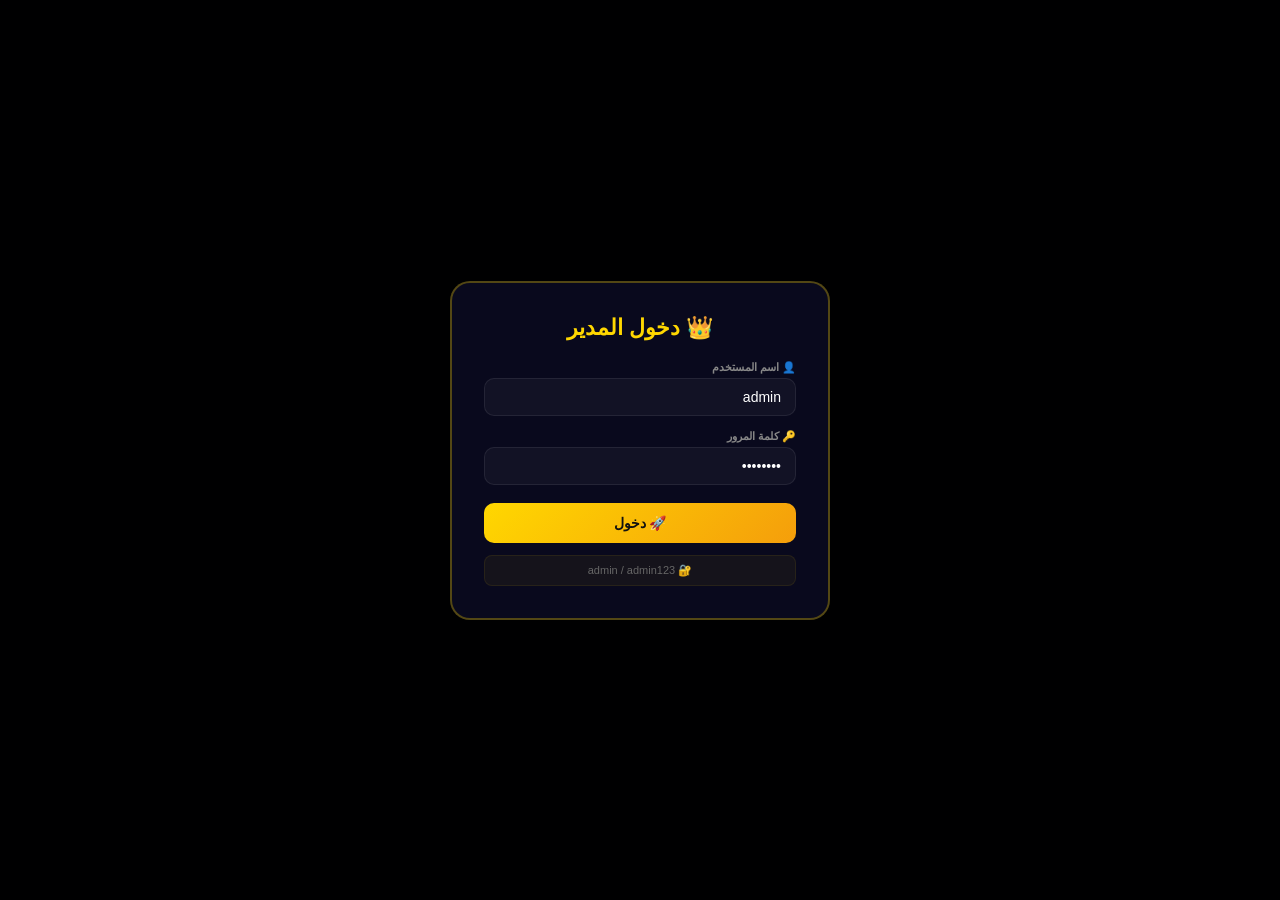
<file: index.html>
<!DOCTYPE html>
<html dir="rtl" lang="ar">
<head>
<meta charset="UTF-8">
<meta name="viewport" content="width=device-width, initial-scale=1.0">
<title>TileCDN - النظام المتكامل</title>
<style>
*{margin:0;padding:0;box-sizing:border-box}
body{font-family:'Segoe UI',sans-serif;background:#0a0a1a;color:#fff;min-height:100vh;padding:15px;direction:rtl}
.container{max-width:1400px;margin:0 auto}
.header{display:flex;justify-content:space-between;align-items:center;margin-bottom:15px;flex-wrap:wrap;gap:10px;background:rgba(255,255,255,0.03);padding:12px 20px;border-radius:12px;border:1px solid rgba(255,255,255,0.06)}
.header h1{font-size:20px;background:linear-gradient(135deg,#a78bfa,#8b5cf6);-webkit-background-clip:text;-webkit-text-fill-color:transparent}
.header .admin-name{color:#ffd700;font-size:12px}
.header-controls{display:flex;gap:6px;flex-wrap:wrap}
.header-controls button{padding:4px 12px;border:1px solid rgba(139,92,246,0.3);border-radius:6px;background:rgba(139,92,246,0.1);color:#a78bfa;cursor:pointer;font-size:10px;transition:all .3s;font-family:inherit}
.header-controls button:hover{background:rgba(139,92,246,0.25)}
.header-controls .btn-success{border-color:rgba(74,222,128,0.3);color:#4ade80}
.header-controls .btn-success:hover{background:rgba(74,222,128,0.2)}
.header-controls .btn-danger{border-color:rgba(239,68,68,0.3);color:#f87171}
.header-controls .btn-danger:hover{background:rgba(239,68,68,0.2)}
.header-controls .btn-warning{border-color:rgba(251,191,36,0.3);color:#fbbf24}
.header-controls .btn-warning:hover{background:rgba(251,191,36,0.2)}
.header-controls .btn-gold{border-color:rgba(255,215,0,0.3);color:#ffd700}
.header-controls .btn-gold:hover{background:rgba(255,215,0,0.2)}
.header-controls .btn-cyan{border-color:rgba(96,165,250,0.3);color:#60a5fa}
.header-controls .btn-cyan:hover{background:rgba(96,165,250,0.2)}
#auth-overlay{position:fixed;inset:0;z-index:10000;background:rgba(0,0,0,0.95);display:flex;justify-content:center;align-items:center;flex-direction:column;backdrop-filter:blur(20px)}
#auth-overlay .auth-box{background:rgba(10,10,30,0.97);border:2px solid rgba(255,215,0,0.3);border-radius:20px;padding:32px;width:90%;max-width:380px}
#auth-overlay .auth-box h2{color:#ffd700;text-align:center;font-size:22px;margin-bottom:20px}
#auth-overlay .auth-box .field{margin-bottom:14px}
#auth-overlay .auth-box .field label{color:#888;font-size:11px;display:block;margin-bottom:4px;font-weight:600}
#auth-overlay .auth-box .field input{width:100%;padding:10px 14px;border-radius:10px;border:1px solid rgba(255,255,255,0.08);background:rgba(255,255,255,0.04);color:#fff;font-size:14px;font-family:inherit}
#auth-overlay .auth-box .field input:focus{outline:none;border-color:rgba(255,215,0,0.4)}
#auth-overlay .auth-box .auth-btn{width:100%;padding:12px;border:none;border-radius:10px;font-weight:700;font-size:14px;cursor:pointer;font-family:inherit;transition:all .3s;margin-top:4px}
#auth-overlay .auth-box .auth-btn.primary{background:linear-gradient(135deg,#ffd700,#f59e0b);color:#111}
#auth-overlay .auth-box .auth-btn.primary:hover{transform:translateY(-2px);box-shadow:0 4px 20px rgba(255,215,0,0.3)}
#auth-overlay .auth-box .auth-error{color:#ef4444;font-size:11px;text-align:center;margin-top:8px;display:none}
#auth-overlay .auth-box .auth-info{color:#666;font-size:11px;text-align:center;margin-top:12px;padding:8px;background:rgba(255,215,0,0.05);border-radius:8px;border:1px solid rgba(255,215,0,0.08)}
.auto-sync-bar{background:rgba(74,222,128,0.05);border:1px solid rgba(74,222,128,0.15);border-radius:12px;padding:12px 18px;margin-bottom:12px;display:flex;flex-wrap:wrap;align-items:center;gap:12px}
.sync-dot{width:10px;height:10px;border-radius:50%;background:#666;display:inline-block}
.sync-dot.active{background:#4ade80;box-shadow:0 0 10px rgba(74,222,128,0.5);animation:blink 1.5s infinite}
.sync-dot.error{background:#f87171;box-shadow:0 0 10px rgba(239,68,68,0.5)}
@keyframes blink{0%,100%{opacity:1}50%{opacity:0.3}}
.auto-sync-bar .sync-info{font-size:12px;color:#888}
.auto-sync-bar .sync-info strong{color:#4ade80}
.auto-sync-bar button{padding:4px 14px;border-radius:6px;font-size:11px;font-family:inherit;cursor:pointer;transition:all .2s;border:none}
.auto-sync-bar .btn-toggle{background:rgba(74,222,128,0.1);border:1px solid rgba(74,222,128,0.3);color:#4ade80}
.auto-sync-bar .btn-toggle:hover{background:rgba(74,222,128,0.2)}
.auto-sync-bar .btn-toggle.off{background:rgba(239,68,68,0.1);border-color:rgba(239,68,68,0.3);color:#f87171}
.auto-sync-bar .btn-now{background:rgba(96,165,250,0.1);border:1px solid rgba(96,165,250,0.3);color:#60a5fa}
.auto-sync-bar .btn-now:hover{background:rgba(96,165,250,0.2)}
.auto-sync-bar .btn-gist{background:rgba(255,215,0,0.1);border:1px solid rgba(255,215,0,0.3);color:#ffd700}
.auto-sync-bar .btn-gist:hover{background:rgba(255,215,0,0.2)}
.stats{display:grid;grid-template-columns:repeat(6,1fr);gap:6px;margin-bottom:12px}
.stat-box{background:rgba(255,255,255,0.03);border:1px solid rgba(255,255,255,0.06);border-radius:6px;padding:8px;text-align:center}
.stat-box .num{font-size:18px;font-weight:800;display:block}
.stat-box .num.green{color:#4ade80}
.stat-box .num.purple{color:#a78bfa}
.stat-box .num.blue{color:#60a5fa}
.stat-box .num.yellow{color:#fbbf24}
.stat-box .num.orange{color:#fb923c}
.stat-box .label{font-size:8px;color:#888}
.grid{display:grid;grid-template-columns:repeat(12,1fr);gap:2px;margin-bottom:12px}
.tile{aspect-ratio:1;background:rgba(255,255,255,0.04);border:1px solid rgba(255,255,255,0.06);border-radius:3px;cursor:pointer;transition:all .3s;display:flex;flex-direction:column;align-items:center;justify-content:center;font-size:7px;padding:1px;position:relative;min-height:30px}
.tile:hover{background:rgba(139,92,246,0.15);border-color:rgba(139,92,246,0.4);transform:scale(1.05);z-index:10}
.tile .icon{font-size:14px}
.tile .label{color:#888;font-size:5px}
.tile .status{font-size:5px;margin-top:1px}
.tile .status.online{color:#4ade80}
.tile .status.offline{color:#666}
.tile.has-files{border-color:rgba(139,92,246,0.3);background:rgba(139,92,246,0.08)}
.tile.protected{border-color:rgba(74,222,128,0.4);box-shadow:0 0 10px rgba(74,222,128,0.1)}
.tile .badge{position:absolute;top:-2px;right:-2px;background:#8b5cf6;color:#fff;font-size:5px;padding:1px 3px;border-radius:4px;font-weight:700}
.tile .sync-badge{position:absolute;bottom:-2px;right:-2px;background:rgba(74,222,128,0.8);color:#fff;font-size:4px;padding:1px 3px;border-radius:3px}
.tile .gist-badge{position:absolute;top:-2px;left:-2px;background:#ffd700;color:#111;font-size:4px;padding:1px 4px;border-radius:3px;font-weight:800}
.tile-panel{position:fixed;top:50%;left:50%;transform:translate(-50%,-50%);background:rgba(10,10,30,0.97);border:1px solid rgba(139,92,246,0.3);border-radius:12px;padding:16px;width:92%;max-width:520px;max-height:80vh;overflow-y:auto;z-index:9999;backdrop-filter:blur(20px);display:none;box-shadow:0 20px 60px rgba(0,0,0,0.6)}
.tile-panel.open{display:block}
.tile-panel .panel-header{display:flex;justify-content:space-between;align-items:center;margin-bottom:10px;border-bottom:1px solid rgba(255,255,255,0.06);padding-bottom:8px}
.tile-panel .panel-header h3{color:#a78bfa;font-size:14px}
.tile-panel .panel-header h3 .admin-tag{color:#ffd700;font-size:10px}
.tile-panel .panel-header button{background:rgba(239,68,68,0.15);color:#f87171;border:none;padding:2px 10px;border-radius:4px;cursor:pointer;font-size:11px}
.tile-panel .info-grid{display:grid;grid-template-columns:1fr 1fr;gap:3px 12px;margin-bottom:8px}
.tile-panel .info-item{display:flex;justify-content:space-between;padding:2px 0;font-size:10px;color:#888;border-bottom:1px solid rgba(255,255,255,0.03)}
.tile-panel .info-item .value{color:#fff}
.tile-panel .info-item .value.online{color:#4ade80}
.tile-panel .info-item .value.offline{color:#f87171}
.tile-panel .info-item .value.gist{color:#ffd700}
.tile-panel .file-list{margin:8px 0;max-height:150px;overflow-y:auto}
.tile-panel .file-item{display:flex;justify-content:space-between;align-items:center;padding:3px 6px;background:rgba(255,255,255,0.03);border-radius:3px;margin-bottom:2px;font-size:9px}
.tile-panel .file-item .name{color:#a78bfa;font-weight:600}
.tile-panel .file-item .size{color:#666;font-size:7px}
.tile-panel .file-item .actions button{background:none;border:none;color:#888;cursor:pointer;font-size:10px;padding:0 2px}
.tile-panel .file-item .actions button:hover{color:#fff}
.tile-panel .file-item .actions .delete:hover{color:#f87171}
.tile-panel .file-item .actions .edit:hover{color:#fbbf24}
.tile-panel .file-item .actions .sync:hover{color:#4ade80}
.tile-panel .file-item .actions .gist:hover{color:#ffd700}
.tile-panel .actions{display:grid;grid-template-columns:1fr 1fr;gap:4px;margin-top:8px}
.tile-panel .actions button{padding:4px 10px;border:none;border-radius:4px;font-size:9px;font-weight:600;cursor:pointer;font-family:inherit;transition:all .2s}
.tile-panel .actions button:hover{transform:scale(1.03)}
.tile-panel .actions .btn-upload{background:rgba(74,222,128,0.15);color:#4ade80;border:1px solid rgba(74,222,128,0.2)}
.tile-panel .actions .btn-start{background:rgba(96,165,250,0.15);color:#60a5fa;border:1px solid rgba(96,165,250,0.2)}
.tile-panel .actions .btn-protect{background:rgba(251,191,36,0.15);color:#fbbf24;border:1px solid rgba(251,191,36,0.2)}
.tile-panel .actions .btn-delete{background:rgba(239,68,68,0.15);color:#f87171;border:1px solid rgba(239,68,68,0.2)}
.tile-panel .actions .btn-sync{background:rgba(74,222,128,0.15);color:#4ade80;border:1px solid rgba(74,222,128,0.2);grid-column:span 2}
.tile-panel .actions .btn-gist{background:rgba(255,215,0,0.15);color:#ffd700;border:1px solid rgba(255,215,0,0.2);grid-column:span 2}
.tile-panel .actions .btn-fetch{background:rgba(96,165,250,0.15);color:#60a5fa;border:1px solid rgba(96,165,250,0.2);grid-column:span 2}
.tile-panel .actions .btn-link{background:rgba(255,215,0,0.15);color:#ffd700;border:1px solid rgba(255,215,0,0.2);grid-column:span 2}
.tile-panel .actions .btn-run{background:rgba(139,92,246,0.15);color:#a78bfa;border:1px solid rgba(139,92,246,0.2);grid-column:span 2}
.tile-panel .actions .btn-preview{background:rgba(96,165,250,0.15);color:#60a5fa;border:1px solid rgba(96,165,250,0.2);grid-column:span 2}
.tile-panel .actions .btn-url{background:rgba(96,165,250,0.15);color:#60a5fa;border:1px solid rgba(96,165,250,0.2);grid-column:span 2}
.file-editor{position:fixed;top:50%;left:50%;transform:translate(-50%,-50%);background:rgba(10,10,30,0.97);border:1px solid rgba(251,191,36,0.3);border-radius:12px;padding:16px;width:92%;max-width:600px;max-height:80vh;z-index:99999;display:none;backdrop-filter:blur(20px)}
.file-editor.open{display:block}
.file-editor .editor-header{display:flex;justify-content:space-between;align-items:center;margin-bottom:8px}
.file-editor .editor-header h4{color:#fbbf24;font-size:12px}
.file-editor .editor-header button{background:rgba(239,68,68,0.15);color:#f87171;border:none;padding:2px 10px;border-radius:4px;cursor:pointer;font-size:11px}
.file-editor textarea{width:100%;height:200px;background:rgba(0,0,0,0.5);color:#fff;border:1px solid rgba(255,255,255,0.08);border-radius:4px;padding:8px;font-family:'Courier New',monospace;font-size:10px;resize:vertical;direction:ltr;text-align:left}
.file-editor .editor-actions{display:flex;gap:6px;margin-top:8px}
.file-editor .editor-actions button{padding:4px 12px;border:none;border-radius:4px;font-size:10px;font-weight:600;cursor:pointer;font-family:inherit;flex:1}
.file-editor .editor-actions .btn-save{background:rgba(74,222,128,0.15);color:#4ade80;border:1px solid rgba(74,222,128,0.2)}
.file-editor .editor-actions .btn-close{background:rgba(255,255,255,0.06);color:#888;border:none}
.telegram-settings{background:rgba(255,255,255,0.03);border:1px solid rgba(139,92,246,0.15);border-radius:8px;padding:10px 14px;margin-bottom:12px;display:none}
.telegram-settings.open{display:block}
.telegram-settings .row{display:flex;gap:6px;flex-wrap:wrap;align-items:center}
.telegram-settings input{flex:1;min-width:120px;padding:4px 10px;border-radius:4px;border:1px solid rgba(255,255,255,0.08);background:rgba(255,255,255,0.04);color:#fff;font-size:11px;font-family:inherit}
.telegram-settings input:focus{outline:none;border-color:rgba(139,92,246,0.4)}
.telegram-settings .status{font-size:10px;padding:3px 10px;border-radius:4px}
.telegram-settings .status.online{background:rgba(74,222,128,0.2);color:#4ade80}
.telegram-settings .status.offline{background:rgba(239,68,68,0.2);color:#f87171}
#gistPanel{background:rgba(255,215,0,0.05);border:1px solid rgba(255,215,0,0.15);border-radius:12px;padding:12px 16px;margin-bottom:12px;display:none}
.toast{position:fixed;bottom:20px;left:50%;transform:translateX(-50%);background:rgba(10,10,30,0.95);color:#fff;padding:6px 16px;border-radius:6px;border:1px solid rgba(139,92,246,0.2);z-index:999999;font-size:11px;display:none;animation:fadeIn .3s ease;max-width:90%;text-align:center}
.toast.success{border-color:rgba(74,222,128,0.3)}
.toast.error{border-color:rgba(239,68,68,0.3)}
.toast.warning{border-color:rgba(251,191,36,0.3)}
@keyframes fadeIn{from{opacity:0;transform:translateX(-50%) translateY(20px)}to{opacity:1;transform:translateX(-50%) translateY(0)}}
::-webkit-scrollbar{width:6px}
::-webkit-scrollbar-track{background:transparent}
::-webkit-scrollbar-thumb{background:#2a2a4a;border-radius:3px}
::-webkit-scrollbar-thumb:hover{background:#3a3a6a}
.url-fetcher-overlay{position:fixed;top:0;left:0;width:100%;height:100%;background:rgba(0,0,0,0.85);display:flex;justify-content:center;align-items:center;z-index:999999;backdrop-filter:blur(10px);animation:fadeIn .3s ease}
.url-fetcher-box{background:#1a1a2e;border:2px solid rgba(139,92,246,0.3);border-radius:16px;padding:28px 32px;max-width:550px;width:95%;box-shadow:0 20px 60px rgba(0,0,0,0.5)}
.url-fetcher-box .header-row{display:flex;justify-content:space-between;align-items:center;margin-bottom:16px}
.url-fetcher-box .header-row h3{color:#a78bfa;margin:0;font-size:18px}
.url-fetcher-box .header-row .close-btn{background:rgba(239,68,68,0.15);border:none;color:#f87171;padding:4px 14px;border-radius:6px;cursor:pointer;font-size:14px;font-family:inherit}
.url-fetcher-box .tile-info{color:#888;font-size:13px;margin-bottom:12px}
.url-fetcher-box .tile-info strong{color:#a78bfa}
.url-fetcher-box .field{margin-bottom:12px}
.url-fetcher-box .field label{color:#888;font-size:12px;display:block;margin-bottom:4px}
.url-fetcher-box .field input{width:100%;padding:12px 16px;background:rgba(255,255,255,0.05);border:1px solid rgba(139,92,246,0.2);border-radius:8px;color:#fff;font-size:14px;font-family:inherit}
.url-fetcher-box .field input:focus{outline:none;border-color:#8b5cf6}
.url-fetcher-box .field input::placeholder{color:#555}
.url-fetcher-box .btn-group{display:flex;gap:8px;flex-wrap:wrap}
.url-fetcher-box .btn-group button{padding:12px 20px;border-radius:8px;font-weight:600;font-size:14px;cursor:pointer;font-family:inherit;transition:all .3s ease;border:none}
.url-fetcher-box .btn-group .btn-primary{flex:1;background:linear-gradient(135deg,#8b5cf6,#a78bfa);color:#fff;min-width:120px}
.url-fetcher-box .btn-group .btn-primary:hover{transform:scale(1.02)}
.url-fetcher-box .btn-group .btn-preview{background:rgba(96,165,250,0.15);border:1px solid rgba(96,165,250,0.3);color:#60a5fa}
.url-fetcher-box .btn-group .btn-preview:hover{background:rgba(96,165,250,0.25)}
.url-fetcher-box .btn-group .btn-cancel{background:rgba(239,68,68,0.1);border:1px solid rgba(239,68,68,0.15);color:#f87171}
.url-fetcher-box .examples-bar{margin-top:12px;padding:10px;background:rgba(255,215,0,0.05);border:1px solid rgba(255,215,0,0.1);border-radius:6px}
.url-fetcher-box .examples-bar .examples-label{color:#ffd700;font-size:11px;font-weight:600}
.url-fetcher-box .examples-bar .examples-btns{display:flex;gap:4px;flex-wrap:wrap;margin-top:4px}
.url-fetcher-box .examples-bar .examples-btns button{padding:2px 8px;background:rgba(139,92,246,0.1);border:1px solid rgba(139,92,246,0.15);border-radius:4px;color:#a78bfa;cursor:pointer;font-size:9px;font-family:inherit}
.url-fetcher-box .examples-bar .examples-btns button:hover{background:rgba(139,92,246,0.2)}
</style>
</head>
<body>
<div id="auth-overlay">
    <div class="auth-box">
        <h2>👑 دخول المدير</h2>
        <div class="field"><label>👤 اسم المستخدم</label><input type="text" id="admin-username" value="admin"></div>
        <div class="field"><label>🔑 كلمة المرور</label><input type="password" id="admin-password" value="admin123" onkeydown="if(event.key==='Enter')adminLogin()"></div>
        <div class="auth-error" id="auth-error"></div>
        <button class="auth-btn primary" onclick="adminLogin()">🚀 دخول</button>
        <div class="auth-info">🔐 admin / admin123</div>
    </div>
</div>

<div id="admin-container" style="display:none;">
    <div class="container">
        <div class="header">
            <div><h1>🌐 TileCDN المتكامل</h1><span class="admin-name">المدير: <span id="admin-name-display">مدير</span></span></div>
            <div class="header-controls">
                <button class="btn-warning" onclick="toggleTelegramSettings()">📡 القناة</button>
                <button class="btn-success" onclick="syncAllFromChannel()">🔄 مزامنة</button>
                <button class="btn-gold" onclick="toggleGistPanel()">📦 Gist</button>
                <button class="btn-cyan" onclick="URLFetcher.showURLUploadDialog()">📥 رابط</button>
                <button onclick="exportAllTiles()">📤 تصدير</button>
                <button onclick="document.getElementById('importFile').click()">📥 استيراد</button>
                <button class="btn-danger" onclick="resetAll()">🔄 إعادة تعيين</button>
                <button class="btn-danger" onclick="logoutAdmin()">🚪 خروج</button>
                <input type="file" id="importFile" accept=".json" style="display:none" onchange="importAllTiles(event)">
            </div>
        </div>

        <div class="auto-sync-bar">
            <div style="display:flex;align-items:center;gap:8px;">
                <div class="sync-dot" id="syncDot"></div>
                <div class="sync-info"><strong id="syncStatusText">⏸️ متوقف</strong><span id="syncLastTime" style="color:#666;"></span></div>
            </div>
            <button class="btn-toggle off" id="btnToggleAutoSync" onclick="toggleAutoSync()">▶️ تشغيل</button>
            <button class="btn-now" onclick="forceSyncNow()">⚡ فوري</button>
            <button class="btn-now" onclick="uploadTestFile()">📤 اختبار</button>
            <button class="btn-gist" onclick="syncAllToGist()">📦 رفع الكل إلى Gist</button>
            <button class="btn-now" onclick="fetchAllContent()">📥 جلب كل المحتوى</button>
        </div>

        <div class="telegram-settings" id="telegramSettings">
            <div style="display:flex;justify-content:space-between;align-items:center;margin-bottom:6px;">
                <span style="color:#a78bfa;font-size:12px;font-weight:600;">📡 إعدادات القناة</span>
                <span class="status offline" id="tgStatus">🔴 غير متصل</span>
            </div>
            <div class="row">
                <input type="text" id="tgBotToken" placeholder="Bot Token">
                <input type="text" id="tgChatId" placeholder="Chat ID">
                <button onclick="saveTelegramSettings()" style="padding:4px 12px;background:rgba(74,222,128,0.15);color:#4ade80;border:1px solid rgba(74,222,128,0.2);border-radius:4px;cursor:pointer;font-family:inherit;font-size:10px;">💾 حفظ</button>
                <button onclick="testTelegramConnection()" style="padding:4px 12px;background:rgba(96,165,250,0.15);color:#60a5fa;border:1px solid rgba(96,165,250,0.2);border-radius:4px;cursor:pointer;font-family:inherit;font-size:10px;">🧪 اختبار</button>
            </div>
            <div style="margin-top:6px;font-size:9px;color:#666;">
                💡 أرسل ملفاً إلى القناة باسم: <code style="color:#a78bfa;">tile_5_3_index.html</code>
            </div>
        </div>

        <div id="gistPanel">
            <div style="display:flex;justify-content:space-between;align-items:center;margin-bottom:8px;">
                <span style="color:#ffd700;font-size:12px;font-weight:700;">📦 Gist CDN</span>
                <button onclick="document.getElementById('gistPanel').style.display='none'" style="background:rgba(239,68,68,0.15);color:#f87171;border:none;border-radius:4px;padding:2px 8px;cursor:pointer;font-size:10px;">✖</button>
            </div>
            <div style="display:flex;gap:6px;flex-wrap:wrap;margin-bottom:8px;">
                <input type="text" id="gistToken" placeholder="GitHub Token" value="" style="flex:1;min-width:150px;padding:4px 10px;border-radius:4px;border:1px solid rgba(255,255,255,0.08);background:rgba(255,255,255,0.04);color:#fff;font-size:10px;font-family:inherit;">
                <button onclick="saveGistConfig()" style="padding:4px 12px;background:rgba(74,222,128,0.15);color:#4ade80;border:1px solid rgba(74,222,128,0.2);border-radius:4px;cursor:pointer;font-size:10px;font-family:inherit;">💾 حفظ</button>
                <button onclick="GistCDN.testConnection()" style="padding:4px 12px;background:rgba(96,165,250,0.15);color:#60a5fa;border:1px solid rgba(96,165,250,0.2);border-radius:4px;cursor:pointer;font-size:10px;font-family:inherit;">🔌 اختبار</button>
            </div>
            <div style="display:flex;gap:6px;flex-wrap:wrap;">
                <button onclick="syncCurrentTileToGist()" style="padding:4px 12px;background:rgba(255,215,0,0.15);color:#ffd700;border:1px solid rgba(255,215,0,0.2);border-radius:4px;cursor:pointer;font-size:10px;font-family:inherit;">📤 رفع المربع</button>
                <button onclick="promptImportFromGist()" style="padding:4px 12px;background:rgba(74,222,128,0.15);color:#4ade80;border:1px solid rgba(74,222,128,0.2);border-radius:4px;cursor:pointer;font-size:10px;font-family:inherit;">📥 استيراد</button>
                <button onclick="listGistFiles()" style="padding:4px 12px;background:rgba(167,139,250,0.15);color:#a78bfa;border:1px solid rgba(167,139,250,0.2);border-radius:4px;cursor:pointer;font-size:10px;font-family:inherit;">📋 القائمة</button>
            </div>
            <div id="gistResult" style="margin-top:8px;font-size:10px;color:#888;"></div>
        </div>

        <div class="stats" id="stats">
            <div class="stat-box"><span class="num purple" id="totalTiles">0</span><span class="label">📦 إجمالي</span></div>
            <div class="stat-box"><span class="num green" id="onlineTiles">0</span><span class="label">🟢 نشطة</span></div>
            <div class="stat-box"><span class="num blue" id="filesCount">0</span><span class="label">📄 ملفات</span></div>
            <div class="stat-box"><span class="num yellow" id="protectedCount">0</span><span class="label">🛡️ محمية</span></div>
            <div class="stat-box"><span class="num green" id="syncedCount">0</span><span class="label">🔄 مزامنة</span></div>
            <div class="stat-box"><span class="num orange" id="gistCount">0</span><span class="label">📦 Gist</span></div>
        </div>

        <div class="grid" id="grid"></div>
    </div>
</div>

<div class="tile-panel" id="tilePanel">
    <div class="panel-header"><h3 id="panelTitle">📦 المربع</h3><button onclick="closePanel()">✖</button></div>
    <div class="info-grid">
        <div class="info-item"><span>📍 الموقع</span><span class="value" id="panelLocation">(0,0)</span></div>
        <div class="info-item"><span>🔄 الحالة</span><span class="value offline" id="panelStatus">⚪ غير نشط</span></div>
        <div class="info-item"><span>🛡️ الحماية</span><span class="value" id="panelProtected">❌</span></div>
        <div class="info-item"><span>📄 الملفات</span><span class="value" id="panelFileCount">0</span></div>
        <div class="info-item"><span>🔄 المزامنة</span><span class="value" id="panelSync">❌</span></div>
        <div class="info-item"><span>📦 Gist</span><span class="value" id="panelGist">❌</span></div>
    </div>
    <div class="file-list" id="panelFiles"></div>
    <div id="tileLinksContainer"></div>
    <div class="actions">
        <button class="btn-upload" onclick="uploadFile()">📤 رفع</button>
        <button class="btn-url" onclick="URLFetcher.showURLUploadDialog()">📥 رابط</button>
        <button class="btn-start" onclick="toggleServer()" id="panelStartBtn">▶️ تشغيل</button>
        <button class="btn-protect" onclick="toggleProtect()" id="panelProtectBtn">🛡️ حماية</button>
        <button class="btn-delete" onclick="clearTile()">🗑️ تفريغ</button>
        <button class="btn-run" onclick="runCurrentTile()">🚀 تشغيل كتطبيق</button>
        <button class="btn-preview" onclick="previewCurrentTile()">👁️ معاينة</button>
        <button class="btn-sync" onclick="syncTileToChannel()">🔄 مزامنة</button>
        <button class="btn-gist" onclick="syncCurrentTileToGist()">📦 رفع إلى Gist</button>
        <button class="btn-fetch" onclick="fetchCurrentTileContent()">📥 جلب المحتوى</button>
        <button class="btn-link" onclick="showTileLinks()">🔗 روابط المربع</button>
    </div>
</div>

<div class="file-editor" id="fileEditor">
    <div class="editor-header"><h4 id="editorTitle">📝 تحرير</h4><button onclick="closeEditor()">✖</button></div>
    <textarea id="editorContent" spellcheck="false"></textarea>
    <div class="editor-actions"><button class="btn-save" onclick="saveFile()">💾 حفظ</button><button class="btn-close" onclick="closeEditor()">✖ إلغاء</button></div>
</div>

<div class="toast" id="toast"></div>

<script>
const ADMIN = { username: 'admin', password: 'admin123' };
let isAdmin = false;

function adminLogin() {
    const u = document.getElementById('admin-username').value.trim();
    const p = document.getElementById('admin-password').value.trim();
    if (u === ADMIN.username && p === ADMIN.password) {
        isAdmin = true;
        document.getElementById('auth-overlay').style.display = 'none';
        document.getElementById('admin-container').style.display = 'block';
        document.getElementById('admin-name-display').textContent = u;
        showToast('👑 مرحباً!', 'admin');
        setTimeout(() => ServerManager.init(), 100);
    } else {
        document.getElementById('auth-error').textContent = '❌ خطأ';
        document.getElementById('auth-error').style.display = 'block';
    }
}

function logoutAdmin() {
    if (confirm('🚪 خروج؟')) {
        isAdmin = false;
        if (AutoReceiver) AutoReceiver.stop();
        document.getElementById('admin-container').style.display = 'none';
        document.getElementById('auth-overlay').style.display = 'flex';
    }
}

function showToast(msg, type) {
    type = type || 'info';
    const t = document.getElementById('toast');
    t.textContent = msg;
    t.className = 'toast ' + type;
    t.style.display = 'block';
    clearTimeout(t._timeout);
    t._timeout = setTimeout(() => t.style.display = 'none', 4000);
}

// ============================================================
// 📥 URL Fetcher - رفع المحتوى من رابط
// ============================================================
const URLFetcher = {
    async fetchAndSaveToTile(tileId, url, fileName) {
        if (!tileId) {
            showToast('⚠️ اختر مربعاً أولاً', 'warning');
            return false;
        }

        if (!url) {
            showToast('⚠️ أدخل رابطاً صحيحاً', 'warning');
            return false;
        }

        try {
            new URL(url);
        } catch {
            showToast('⚠️ الرابط غير صحيح', 'error');
            return false;
        }

        if (!fileName) {
            const parts = url.split('/');
            const lastPart = parts[parts.length - 1];
            if (lastPart && lastPart.includes('.')) {
                fileName = lastPart;
            } else {
                const urlObj = new URL(url);
                const pathParts = urlObj.pathname.split('/').filter(p => p);
                fileName = pathParts.length > 0 ? pathParts[pathParts.length - 1] + '.html' : 'index.html';
                if (!fileName.includes('.')) fileName += '.html';
            }
        }

        showToast('🔄 جاري جلب المحتوى...', 'info');

        try {
            const response = await fetch(url);
            if (!response.ok) {
                throw new Error('HTTP ' + response.status + ': ' + response.statusText);
            }

            const content = await response.text();

            const sm = ServerManager;
            if (!sm.tiles[tileId]) {
                const parts = tileId.split('_');
                sm.tiles[tileId] = {
                    id: tileId,
                    row: parseInt(parts[0]),
                    col: parseInt(parts[1]),
                    files: {},
                    gistLinks: {},
                    created: Date.now()
                };
            }

            sm.tiles[tileId].files[fileName] = content;
            sm.saveTiles();
            sm.renderGrid();
            sm.updateStats();
            sm.openPanel(tileId);

            showToast(`✅ تم رفع ${fileName} بنجاح!`, 'success');

            const preview = confirm(`✅ تم رفع ${fileName}\n\n🔄 هل تريد معاينة الملف الآن؟`);
            if (preview) {
                TileRuntime.runTile(tileId, fileName);
            }

            return true;

        } catch (error) {
            showToast(`❌ فشل جلب المحتوى: ${error.message}`, 'error');
            console.error('URL Fetch Error:', error);
            return false;
        }
    },

    async previewURL(url) {
        if (!url) {
            showToast('⚠️ أدخل رابطاً', 'warning');
            return;
        }

        try {
            new URL(url);
        } catch {
            showToast('⚠️ الرابط غير صحيح', 'error');
            return;
        }

        showToast('🔄 جاري التحميل...', 'info');

        try {
            const response = await fetch(url);
            if (!response.ok) {
                throw new Error('HTTP ' + response.status);
            }

            const content = await response.text();
            const win = window.open('', '_blank');
            if (!win) {
                showToast('❌ تم حظر النافذة المنبثقة!', 'error');
                return;
            }

            const styledContent = `
                <!DOCTYPE html>
                <html>
                <head>
                    <meta charset="UTF-8">
                    <meta name="viewport" content="width=device-width, initial-scale=1.0">
                    <base href="${url.substring(0, url.lastIndexOf('/') + 1)}">
                    <style>
                        .preview-bar {
                            background: #0a0a1a;
                            color: #888;
                            padding: 8px 16px;
                            font-size: 12px;
                            display: flex;
                            justify-content: space-between;
                            align-items: center;
                            border-bottom: 2px solid rgba(139,92,246,0.3);
                            position: sticky;
                            top: 0;
                            z-index: 1000;
                            backdrop-filter: blur(10px);
                            font-family: 'Segoe UI', sans-serif;
                        }
                        .preview-bar a { color: #a78bfa; text-decoration: none; }
                        .preview-bar a:hover { text-decoration: underline; }
                        .preview-bar .close-btn {
                            background: rgba(239,68,68,0.15);
                            border: 1px solid rgba(239,68,68,0.2);
                            color: #f87171;
                            padding: 4px 12px;
                            border-radius: 4px;
                            cursor: pointer;
                            font-size: 11px;
                            font-family: inherit;
                        }
                        .preview-bar .close-btn:hover { background: rgba(239,68,68,0.25); }
                        .preview-content { padding: 0; margin: 0; }
                    </style>
                </head>
                <body>
                    <div class="preview-bar">
                        <span>📥 <a href="${url}" target="_blank">${url}</a></span>
                        <span>
                            📦 TileCDN Preview
                            <button class="close-btn" onclick="window.close()">✖ إغلاق</button>
                        </span>
                    </div>
                    <div class="preview-content">${content}</div>
                </body>
                </html>
            `;

            win.document.open();
            win.document.write(styledContent);
            win.document.close();
            win.document.title = '📥 معاينة - TileCDN';

            showToast('👁️ تم فتح المعاينة', 'success');

        } catch (error) {
            showToast(`❌ فشل التحميل: ${error.message}`, 'error');
        }
    },

    showURLUploadDialog() {
        const tileId = ServerManager.currentTile || '5_3';
        
        const overlay = document.createElement('div');
        overlay.className = 'url-fetcher-overlay';
        overlay.innerHTML = `
            <div class="url-fetcher-box">
                <div class="header-row">
                    <h3>📥 رفع من رابط</h3>
                    <button class="close-btn" onclick="this.closest('.url-fetcher-overlay').remove()">✖</button>
                </div>
                
                <div class="tile-info">
                    📍 المربع: <strong id="urlFetcherTileId">${tileId}</strong>
                    <button onclick="
                        const newId = prompt('📍 أدخل ID المربع (مثال: 5_3):', document.getElementById('urlFetcherTileId').textContent);
                        if (newId) document.getElementById('urlFetcherTileId').textContent = newId;
                    " style="padding:2px 8px;background:rgba(139,92,246,0.1);border:1px solid rgba(139,92,246,0.15);border-radius:4px;color:#a78bfa;cursor:pointer;font-size:9px;font-family:inherit;margin-right:6px;">تغيير</button>
                </div>

                <div class="field">
                    <label>🔗 رابط الملف (HTML, CSS, JS, TXT, etc.)</label>
                    <input type="text" id="urlFetcherInput" placeholder="https://raw.githubusercontent.com/user/repo/main/index.html" onkeydown="if(event.key==='Enter') document.getElementById('urlFetchConfirm').click()" />
                </div>

                <div class="field">
                    <label>📄 اسم الملف (اختياري)</label>
                    <input type="text" id="urlFetcherFileName" placeholder="index.html" />
                </div>

                <div class="btn-group">
                    <button class="btn-primary" id="urlFetchConfirm" onclick="
                        const tileId = document.getElementById('urlFetcherTileId').textContent;
                        const url = document.getElementById('urlFetcherInput').value.trim();
                        const fileName = document.getElementById('urlFetcherFileName').value.trim() || undefined;
                        const overlay = this.closest('.url-fetcher-overlay');
                        overlay.remove();
                        URLFetcher.fetchAndSaveToTile(tileId, url, fileName);
                    ">📥 رفع وحفظ</button>
                    <button class="btn-preview" onclick="
                        const url = document.getElementById('urlFetcherInput').value.trim();
                        const overlay = this.closest('.url-fetcher-overlay');
                        overlay.remove();
                        URLFetcher.previewURL(url);
                    ">👁️ معاينة فقط</button>
                    <button class="btn-cancel" onclick="this.closest('.url-fetcher-overlay').remove()">✖ إلغاء</button>
                </div>

                <div class="examples-bar">
                    <div class="examples-label">💡 أمثلة:</div>
                    <div class="examples-btns">
                        <button onclick="document.getElementById('urlFetcherInput').value='https://raw.githubusercontent.com/twbs/bootstrap/main/index.html'">Bootstrap</button>
                        <button onclick="document.getElementById('urlFetcherInput').value='https://raw.githubusercontent.com/facebook/react/main/index.html'">React</button>
                        <button onclick="document.getElementById('urlFetcherInput').value='https://raw.githubusercontent.com/vuejs/core/main/index.html'">Vue</button>
                        <button onclick="document.getElementById('urlFetcherInput').value='https://gist.githubusercontent.com/raw/example/index.html'">Gist</button>
                        <button onclick="document.getElementById('urlFetcherInput').value='https://example.com'">Example</button>
                    </div>
                </div>
            </div>
        `;
        document.body.appendChild(overlay);

        setTimeout(() => {
            const input = document.getElementById('urlFetcherInput');
            if (input) input.focus();
        }, 100);
    }
};

// ============================================================
// ServerManager - المدير الأساسي
// ============================================================
const ServerManager = {
    tiles: {},
    protectedTiles: new Set(),
    activeServers: new Set(),
    syncedTiles: new Set(),
    gistTiles: new Set(),
    currentTile: null,
    currentFile: null,

    init() {
        this.loadTiles();
        this.loadTelegramSettings();
        this.renderGrid();
        this.updateStats();
        if (window.GistCDN) GistCDN.init();
        showToast('✅ جاهز', 'success');
    },

    loadTiles() {
        const saved = localStorage.getItem('tiles');
        if (saved) {
            try {
                this.tiles = JSON.parse(saved);
                const p = localStorage.getItem('protected');
                if (p) this.protectedTiles = new Set(JSON.parse(p));
                const s = localStorage.getItem('synced');
                if (s) this.syncedTiles = new Set(JSON.parse(s));
                const g = localStorage.getItem('gist_tiles');
                if (g) this.gistTiles = new Set(JSON.parse(g));
                return;
            } catch(e) {}
        }
        for (let r = 0; r < 12; r++) {
            for (let c = 0; c < 12; c++) {
                const id = r + '_' + c;
                this.tiles[id] = { id, row: r, col: c, files: {}, gistLinks: {}, created: Date.now() };
            }
        }
        this.saveTiles();
    },

    saveTiles() {
        localStorage.setItem('tiles', JSON.stringify(this.tiles));
        localStorage.setItem('protected', JSON.stringify(Array.from(this.protectedTiles)));
        localStorage.setItem('synced', JSON.stringify(Array.from(this.syncedTiles)));
        localStorage.setItem('gist_tiles', JSON.stringify(Array.from(this.gistTiles)));
    },

    renderGrid() {
        const grid = document.getElementById('grid');
        grid.innerHTML = '';
        for (let r = 0; r < 12; r++) {
            for (let c = 0; c < 12; c++) {
                const id = r + '_' + c;
                const tile = this.tiles[id];
                if (!tile) continue;
                const isProtected = this.protectedTiles.has(id);
                const isActive = this.activeServers.has(id);
                const isSynced = this.syncedTiles.has(id);
                const isGist = this.gistTiles.has(id);
                const fileCount = tile.files ? Object.keys(tile.files).length : 0;
                const div = document.createElement('div');
                div.className = 'tile';
                if (fileCount > 0) div.classList.add('has-files');
                if (isProtected) div.classList.add('protected');
                div.dataset.tile = id;
                let html = '<div class="icon">' + (isGist ? '📦' : '📦') + '</div>';
                html += '<div class="label">' + r + ',' + c + '</div>';
                html += '<div class="status ' + (isActive ? 'online' : 'offline') + '">' + (isActive ? '🟢' : '⚪') + '</div>';
                if (fileCount > 0) html += '<div class="badge">' + fileCount + '</div>';
                if (isSynced) html += '<div class="sync-badge">🔄</div>';
                if (isGist) html += '<div class="gist-badge">G</div>';
                div.innerHTML = html;
                div.onclick = () => this.openPanel(id);
                grid.appendChild(div);
            }
        }
        this.updateStats();
    },

    updateStats() {
        const total = Object.keys(this.tiles).length;
        const online = this.activeServers.size;
        let files = 0, gistFiles = 0;
        for (const id in this.tiles) {
            const t = this.tiles[id];
            if (t && t.files) {
                const count = Object.keys(t.files).length;
                files += count;
                if (this.gistTiles.has(id)) gistFiles += count;
            }
        }
        document.getElementById('totalTiles').textContent = total;
        document.getElementById('onlineTiles').textContent = online;
        document.getElementById('filesCount').textContent = files;
        document.getElementById('protectedCount').textContent = this.protectedTiles.size;
        document.getElementById('syncedCount').textContent = this.syncedTiles.size;
        document.getElementById('gistCount').textContent = gistFiles;
    },

    openPanel(id) {
        if (!isAdmin) return;
        const tile = this.tiles[id];
        if (!tile) return;
        this.currentTile = id;
        const panel = document.getElementById('tilePanel');
        panel.classList.add('open');
        const isGist = this.gistTiles.has(id);
        document.getElementById('panelTitle').innerHTML = '📦 المربع (' + tile.row + ', ' + tile.col + ') ' + (isGist ? '<span class="admin-tag">📦 Gist</span>' : '');
        document.getElementById('panelLocation').textContent = '(' + tile.row + ', ' + tile.col + ')';
        const isActive = this.activeServers.has(id);
        const st = document.getElementById('panelStatus');
        st.textContent = isActive ? '🟢 نشط' : '⚪ غير نشط';
        st.className = 'value ' + (isActive ? 'online' : 'offline');
        const isProtected = this.protectedTiles.has(id);
        document.getElementById('panelProtected').textContent = isProtected ? '✅' : '❌';
        document.getElementById('panelProtected').style.color = isProtected ? '#4ade80' : '#f87171';
        const isSynced = this.syncedTiles.has(id);
        document.getElementById('panelSync').textContent = isSynced ? '✅' : '❌';
        document.getElementById('panelSync').style.color = isSynced ? '#4ade80' : '#f87171';
        document.getElementById('panelGist').textContent = isGist ? '✅' : '❌';
        document.getElementById('panelGist').style.color = isGist ? '#ffd700' : '#f87171';
        document.getElementById('panelStartBtn').textContent = isActive ? '⏹️ إيقاف' : '▶️ تشغيل';
        document.getElementById('panelProtectBtn').textContent = isProtected ? '🔓 إزالة' : '🛡️ حماية';
        this.renderFiles(tile);
        document.getElementById('panelFileCount').textContent = tile.files ? Object.keys(tile.files).length : 0;
        setTimeout(() => {
            if (window.TileLinkSystem) TileLinkSystem.renderTileLinks(id);
        }, 50);
    },

    renderFiles(tile) {
        const container = document.getElementById('panelFiles');
        container.innerHTML = '';
        if (!tile || !tile.files || Object.keys(tile.files).length === 0) {
            container.innerHTML = '<div style="color:#666;font-size:11px;text-align:center;padding:10px;">📭 لا توجد ملفات</div>';
            return;
        }
        for (const name in tile.files) {
            const content = tile.files[name];
            const div = document.createElement('div');
            div.className = 'file-item';
            const isMeta = content && content.trim().startsWith('[METADATA]');
            const hasGist = tile.gistLinks && tile.gistLinks[name];
            const size = new Blob([content]).size;
            const sizeStr = size < 1024 ? size + 'B' : (size / 1024).toFixed(1) + 'KB';
            div.innerHTML = '<span class="name">' + name + (isMeta ? ' ⚠️' : '') + (hasGist ? ' 📦' : '') + '</span>' +
                '<span class="size">' + sizeStr + '</span>' +
                '<span class="actions">' +
                '<button class="edit" onclick="ServerManager.editFile(' + "'" + tile.id + "','" + name + "'" + ')">✏️</button>' +
                '<button class="sync" onclick="ServerManager.syncFile(' + "'" + tile.id + "','" + name + "'" + ')">🔄</button>' +
                '<button class="gist" onclick="GistCDN.syncTileToGist(' + "'" + tile.id + "','" + name + "'" + ')">📦</button>' +
                '<button onclick="ServerManager.downloadFile(' + "'" + tile.id + "','" + name + "'" + ')">⬇️</button>' +
                '<button class="delete" onclick="ServerManager.deleteFile(' + "'" + tile.id + "','" + name + "'" + ')">🗑️</button>' +
                '</span>';
            container.appendChild(div);
        }
    },

    editFile(tileId, fileName) {
        if (!isAdmin) return;
        const tile = this.tiles[tileId];
        if (!tile || !tile.files || !tile.files[fileName]) return;
        this.currentTile = tileId;
        this.currentFile = fileName;
        const editor = document.getElementById('fileEditor');
        editor.classList.add('open');
        document.getElementById('editorTitle').textContent = '📝 ' + fileName;
        document.getElementById('editorContent').value = tile.files[fileName];
    },

    saveFile() {
        if (!this.currentTile || !this.currentFile) return;
        const content = document.getElementById('editorContent').value;
        this.tiles[this.currentTile].files[this.currentFile] = content;
        this.saveTiles();
        this.renderGrid();
        this.updateStats();
        this.closeEditor();
        showToast('✅ تم الحفظ', 'success');
    },

    closeEditor() {
        document.getElementById('fileEditor').classList.remove('open');
        this.currentFile = null;
    },

    downloadFile(tileId, fileName) {
        const tile = this.tiles[tileId];
        if (!tile || !tile.files || !tile.files[fileName]) return;
        const blob = new Blob([tile.files[fileName]], { type: 'text/plain' });
        const url = URL.createObjectURL(blob);
        const a = document.createElement('a');
        a.href = url;
        a.download = fileName;
        a.click();
        URL.revokeObjectURL(url);
    },

    deleteFile(tileId, fileName) {
        if (!confirm('🗑️ حذف ' + fileName + '؟')) return;
        const tile = this.tiles[tileId];
        if (tile && tile.files) {
            delete tile.files[fileName];
            if (tile.gistLinks) delete tile.gistLinks[fileName];
            this.saveTiles();
            this.renderGrid();
            this.updateStats();
            this.renderFiles(tile);
            showToast('🗑️ تم الحذف', 'warning');
        }
    },

    uploadFile() {
        if (!this.currentTile) return;
        const input = document.createElement('input');
        input.type = 'file';
        input.multiple = true;
        input.onchange = (e) => {
            const files = e.target.files;
            let count = 0;
            for (const file of files) {
                const reader = new FileReader();
                reader.onload = (ev) => {
                    const tile = this.tiles[this.currentTile];
                    if (!tile.files) tile.files = {};
                    tile.files[file.name] = ev.target.result;
                    this.saveTiles();
                    this.renderGrid();
                    this.updateStats();
                    this.renderFiles(tile);
                    count++;
                    if (count === files.length) showToast('✅ تم رفع ' + count + ' ملف', 'success');
                };
                reader.readAsText(file);
            }
        };
        input.click();
    },

    toggleServer() {
        if (!this.currentTile) return;
        const id = this.currentTile;
        if (this.activeServers.has(id)) {
            this.activeServers.delete(id);
            showToast('⏹️ تم الإيقاف', 'warning');
        } else {
            this.activeServers.add(id);
            showToast('🟢 تم التشغيل', 'success');
        }
        this.renderGrid();
        this.updateStats();
        this.openPanel(id);
    },

    toggleProtect() {
        if (!this.currentTile) return;
        const id = this.currentTile;
        if (this.protectedTiles.has(id)) {
            this.protectedTiles.delete(id);
            showToast('🔓 تم الإزالة', 'warning');
        } else {
            this.protectedTiles.add(id);
            showToast('🛡️ تم التفعيل', 'success');
        }
        this.saveTiles();
        this.renderGrid();
        this.updateStats();
        this.openPanel(id);
    },

    clearTile() {
        if (!this.currentTile || !confirm('🗑️ تفريغ المربع؟')) return;
        const tile = this.tiles[this.currentTile];
        if (tile) {
            tile.files = {};
            tile.gistLinks = {};
            this.activeServers.delete(this.currentTile);
            this.protectedTiles.delete(this.currentTile);
            this.syncedTiles.delete(this.currentTile);
            this.gistTiles.delete(this.currentTile);
            this.saveTiles();
            this.renderGrid();
            this.updateStats();
            this.openPanel(this.currentTile);
            showToast('🗑️ تم التفريغ', 'warning');
        }
    },

    syncFile: async function(tileId, fileName) {
        const token = localStorage.getItem('bot_token');
        const chatId = localStorage.getItem('chat_id');
        if (!token || !chatId) {
            showToast('⚠️ قم بإعداد القناة', 'warning');
            return;
        }
        const tile = this.tiles[tileId];
        if (!tile || !tile.files || !tile.files[fileName]) {
            showToast('❌ الملف غير موجود', 'error');
            return;
        }
        try {
            const parts = tileId.split('_');
            const name = 'tile_' + parts[0] + '_' + parts[1] + '_' + fileName;
            const content = tile.files[fileName];
            const blob = new Blob([content], { type: 'text/plain' });
            const file = new File([blob], name);
            const form = new FormData();
            form.append('chat_id', chatId);
            form.append('document', file);
            const resp = await fetch('https://api.telegram.org/bot' + token + '/sendDocument', {
                method: 'POST',
                body: form
            });
            const data = await resp.json();
            if (data.ok) {
                this.syncedTiles.add(tileId);
                this.saveTiles();
                this.renderGrid();
                this.updateStats();
                this.openPanel(tileId);
                showToast('✅ تم المزامنة', 'success');
            } else {
                showToast('❌ فشل: ' + data.description, 'error');
            }
        } catch(e) {
            showToast('❌ خطأ', 'error');
        }
    },

    syncTileToChannel: async function() {
        if (!this.currentTile) return;
        const tile = this.tiles[this.currentTile];
        if (!tile || !tile.files) {
            showToast('❌ لا توجد ملفات', 'error');
            return;
        }
        let synced = 0;
        for (const f in tile.files) {
            await this.syncFile(this.currentTile, f);
            synced++;
        }
        if (synced > 0) showToast('✅ تم مزامنة ' + synced + ' ملف', 'success');
    },

    syncAllFromChannel: async function() {
        const token = localStorage.getItem('bot_token');
        const chatId = localStorage.getItem('chat_id');
        if (!token || !chatId) {
            showToast('⚠️ قم بإعداد القناة', 'warning');
            return;
        }
        showToast('🔄 جاري...', 'info');
        try {
            const resp = await fetch('https://api.telegram.org/bot' + token + '/getUpdates?limit=100');
            const data = await resp.json();
            if (!data.ok) {
                showToast('❌ فشل', 'error');
                return;
            }
            let count = 0;
            for (const update of data.result) {
                const post = update.channel_post || update.message;
                if (!post || !post.document) continue;
                const fileName = post.document.file_name || '';
                const match = fileName.match(/^tile_(\d+)_(\d+)_(.+)$/);
                if (!match) continue;
                const r = parseInt(match[1]), c = parseInt(match[2]);
                const actual = match[3], id = r + '_' + c;
                const fr = await fetch('https://api.telegram.org/bot' + token + '/getFile?file_id=' + post.document.file_id);
                const fd = await fr.json();
                let content = null;
                if (fd.ok) {
                    try {
                        const cr = await fetch('https://api.telegram.org/file/bot' + token + '/' + fd.result.file_path);
                        content = await cr.text();
                    } catch(e) {}
                }
                if (!this.tiles[id]) {
                    this.tiles[id] = { id, row: r, col: c, files: {}, gistLinks: {}, created: Date.now() };
                }
                if (content !== null) {
                    this.tiles[id].files[actual] = content;
                } else {
                    this.tiles[id].files[actual] = '[METADATA]\nfile_name: ' + fileName + '\nfile_id: ' + post.document.file_id + '\nreceived: ' + new Date().toISOString();
                }
                this.syncedTiles.add(id);
                count++;
            }
            this.saveTiles();
            this.renderGrid();
            this.updateStats();
            showToast('✅ تم جلب ' + count + ' ملف', 'success');
        } catch(e) {
            showToast('❌ فشل', 'error');
        }
    },

    loadTelegramSettings() {
        document.getElementById('tgBotToken').value = localStorage.getItem('bot_token') || '';
        document.getElementById('tgChatId').value = localStorage.getItem('chat_id') || '';
    },

    saveTelegramSettings() {
        const token = document.getElementById('tgBotToken').value.trim();
        const chatId = document.getElementById('tgChatId').value.trim();
        if (!token || !chatId) {
            showToast('⚠️ أكمل الحقول', 'warning');
            return;
        }
        localStorage.setItem('bot_token', token);
        localStorage.setItem('chat_id', chatId);
        showToast('✅ تم الحفظ', 'success');
    },

    testTelegramConnection: async function() {
        const token = document.getElementById('tgBotToken').value.trim();
        if (!token) {
            showToast('⚠️ أدخل Bot Token', 'warning');
            return;
        }
        try {
            const resp = await fetch('https://api.telegram.org/bot' + token + '/getMe');
            const data = await resp.json();
            if (data.ok) {
                showToast('✅ متصل: @' + data.result.username, 'success');
                document.getElementById('tgStatus').className = 'status online';
                document.getElementById('tgStatus').textContent = '🟢 متصل';
            } else {
                showToast('❌ فشل', 'error');
            }
        } catch(e) {
            showToast('❌ خطأ', 'error');
        }
    },

    exportAllTiles() {
        const data = {
            tiles: this.tiles,
            protected: Array.from(this.protectedTiles),
            synced: Array.from(this.syncedTiles),
            gistTiles: Array.from(this.gistTiles)
        };
        const blob = new Blob([JSON.stringify(data, null, 2)], { type: 'application/json' });
        const url = URL.createObjectURL(blob);
        const a = document.createElement('a');
        a.href = url;
        a.download = 'backup_' + Date.now() + '.json';
        a.click();
        URL.revokeObjectURL(url);
        showToast('📤 تم التصدير', 'admin');
    },

    importAllTiles(event) {
        const file = event.target.files[0];
        if (!file) return;
        const reader = new FileReader();
        reader.onload = (e) => {
            try {
                const data = JSON.parse(e.target.result);
                this.tiles = data.tiles || this.tiles;
                this.protectedTiles = new Set(data.protected || []);
                this.syncedTiles = new Set(data.synced || []);
                this.gistTiles = new Set(data.gistTiles || []);
                this.saveTiles();
                this.renderGrid();
                this.updateStats();
                showToast('📥 تم الاستيراد', 'admin');
            } catch(err) {
                showToast('❌ فشل', 'error');
            }
        };
        reader.readAsText(file);
        event.target.value = '';
    },

    resetAll() {
        if (!confirm('⚠️ إعادة تعيين كل شيء؟')) return;
        localStorage.removeItem('tiles');
        localStorage.removeItem('protected');
        localStorage.removeItem('synced');
        localStorage.removeItem('gist_tiles');
        localStorage.removeItem('bot_token');
        localStorage.removeItem('chat_id');
        localStorage.removeItem('github_token');
        localStorage.removeItem('gist_id');
        this.tiles = {};
        this.protectedTiles = new Set();
        this.activeServers = new Set();
        this.syncedTiles = new Set();
        this.gistTiles = new Set();
        this.loadTiles();
        this.saveTiles();
        this.renderGrid();
        this.updateStats();
        this.closePanel();
        if (window.GistCDN) GistCDN.clearConfig();
        showToast('🔄 تم إعادة التعيين', 'warning');
    },

    closePanel() {
        document.getElementById('tilePanel').classList.remove('open');
    }
};

function closePanel() { ServerManager.closePanel(); }
function closeEditor() { ServerManager.closeEditor(); }
function uploadFile() { ServerManager.uploadFile(); }
function toggleServer() { ServerManager.toggleServer(); }
function toggleProtect() { ServerManager.toggleProtect(); }
function clearTile() { ServerManager.clearTile(); }
function syncTileToChannel() { ServerManager.syncTileToChannel(); }
function syncAllFromChannel() { ServerManager.syncAllFromChannel(); }
function exportAllTiles() { ServerManager.exportAllTiles(); }
function importAllTiles(e) { ServerManager.importAllTiles(e); }
function resetAll() { ServerManager.resetAll(); }
function toggleTelegramSettings() { document.getElementById('telegramSettings').classList.toggle('open'); }
function saveTelegramSettings() { ServerManager.saveTelegramSettings(); }
function testTelegramConnection() { ServerManager.testTelegramConnection(); }

// ============================================================
// 🚀 TileRuntime - تشغيل المربع كتطبيق
// ============================================================
const TileRuntime = {
    blobUrls: {},

    getMimeType(fileName) {
        const ext = fileName.split('.').pop().toLowerCase();
        const map = {
            html: 'text/html', htm: 'text/html',
            js: 'application/javascript', mjs: 'application/javascript',
            css: 'text/css', json: 'application/json',
            png: 'image/png', jpg: 'image/jpeg', jpeg: 'image/jpeg',
            gif: 'image/gif', svg: 'image/svg+xml', ico: 'image/x-icon',
            txt: 'text/plain', md: 'text/markdown',
            xml: 'application/xml', pdf: 'application/pdf'
        };
        return map[ext] || 'text/plain';
    },

    createFileUrl(tileId, fileName) {
        const tile = ServerManager.tiles[tileId];
        if (!tile || !tile.files || !tile.files[fileName]) return null;
        const blob = new Blob([tile.files[fileName]], { type: this.getMimeType(fileName) });
        const url = URL.createObjectURL(blob);
        if (!this.blobUrls[tileId]) this.blobUrls[tileId] = {};
        this.blobUrls[tileId][fileName] = url;
        return url;
    },

    resolvePath(url, currentFile) {
        if (!url || url.match(/^(https?|data|blob|#|javascript|mailto|tel):/i)) return url;
        const dir = currentFile.includes('/') ? currentFile.substring(0, currentFile.lastIndexOf('/') + 1) : '';
        if (url.startsWith('./')) return dir + url.slice(2);
        if (url.startsWith('../')) {
            const parts = dir.replace(/\/$/, '').split('/');
            parts.pop();
            return parts.join('/') + '/' + url.slice(3);
        }
        if (url.startsWith('/')) return url.slice(1);
        return dir + url;
    },

    rewriteContent(content, fileName, urlMap) {
        const self = this;

        content = content.replace(/\b(href|src|action|data|poster|background)\s*=\s*["']([^"']+)["']/gi, function(m, attr, url) {
            const resolved = self.resolvePath(url, fileName);
            const blob = urlMap[resolved] || urlMap[url];
            return blob ? attr + '="' + blob + '"' : m;
        });

        content = content.replace(/url\s*\(\s*["']?([^"')]+)["']?\s*\)/gi, function(m, url) {
            const resolved = self.resolvePath(url, fileName);
            const blob = urlMap[resolved] || urlMap[url];
            return blob ? 'url("' + blob + '")' : m;
        });

        content = content.replace(/fetch\s*\(\s*["']([^"']+)["']\s*\)/gi, function(m, url) {
            const resolved = self.resolvePath(url, fileName);
            const blob = urlMap[resolved] || urlMap[url];
            return blob ? 'fetch("' + blob + '")' : m;
        });

        content = content.replace(/\.open\s*\(\s*["'](GET|POST)["']\s*,\s*["']([^"']+)["']/gi, function(m, method, url) {
            const resolved = self.resolvePath(url, fileName);
            const blob = urlMap[resolved] || urlMap[url];
            return blob ? '.open("' + method + '","' + blob + '"' : m;
        });

        content = content.replace(/from\s+["']([^"']+)["']/gi, function(m, url) {
            const resolved = self.resolvePath(url, fileName);
            const blob = urlMap[resolved] || urlMap[url];
            return blob ? 'from "' + blob + '"' : m;
        });

        content = content.replace(/window\.open\s*\(\s*["']([^"']+)["']/gi, function(m, url) {
            const resolved = self.resolvePath(url, fileName);
            const blob = urlMap[resolved] || urlMap[url];
            return blob ? 'window.open("' + blob + '"' : m;
        });

        content = content.replace(/location\.(href|replace|assign)\s*=\s*["']([^"']+)["']/gi, function(m, method, url) {
            const resolved = self.resolvePath(url, fileName);
            const blob = urlMap[resolved] || urlMap[url];
            return blob ? 'location.' + method + '="' + blob + '"' : m;
        });

        content = content.replace(/@import\s+["']([^"']+)["']/gi, function(m, url) {
            const resolved = self.resolvePath(url, fileName);
            const blob = urlMap[resolved] || urlMap[url];
            return blob ? '@import "' + blob + '"' : m;
        });

        content = content.replace(/srcset\s*=\s*["']([^"']+)["']/gi, function(m, srcset) {
            const parts = srcset.split(',');
            const newParts = parts.map(function(part) {
                const trimmed = part.trim();
                const spaceIdx = trimmed.indexOf(' ');
                const url = spaceIdx > -1 ? trimmed.substring(0, spaceIdx) : trimmed;
                const descriptor = spaceIdx > -1 ? trimmed.substring(spaceIdx) : '';
                const resolved = self.resolvePath(url, fileName);
                const blob = urlMap[resolved] || urlMap[url];
                return blob ? blob + descriptor : part;
            });
            return 'srcset="' + newParts.join(', ') + '"';
        });

        return content;
    },

    runTile(tileId, targetFile) {
        const tile = ServerManager.tiles[tileId];
        if (!tile || !tile.files || Object.keys(tile.files).length === 0) {
            showToast('❌ لا توجد ملفات في هذا المربع', 'error');
            return;
        }

        const files = Object.keys(tile.files);
        const mainFile = targetFile || files.find(function(f) { return f.match(/^index\.html?$/i); }) || files.find(function(f) { return f.endsWith('.html'); }) || files[0];

        const urlMap = {};
        for (const name of files) {
            urlMap[name] = this.createFileUrl(tileId, name);
        }

        let content = tile.files[mainFile];
        content = this.rewriteContent(content, mainFile, urlMap);

        const win = window.open('', '_blank');
        if (!win) {
            showToast('❌ تم حظر النافذة المنبثقة! اسمح بالنوافذ المنبثقة.', 'error');
            return;
        }

        win.document.open();
        win.document.write(content);
        win.document.close();
        win.document.title = '🚀 Tile ' + tileId + ' - ' + mainFile;

        showToast('🚀 تم تشغيل ' + mainFile + ' مع ' + files.length + ' ملف مرتبط', 'success');
    },

    previewTile(tileId, containerId) {
        containerId = containerId || 'tilePreview';
        const tile = ServerManager.tiles[tileId];
        if (!tile || !tile.files) return;

        let container = document.getElementById(containerId);
        if (!container) {
            container = document.createElement('div');
            container.id = containerId;
            container.style.cssText = 'position:fixed;top:10%;left:10%;width:80%;height:80%;background:#000;z-index:999999;border:2px solid #8b5cf6;border-radius:12px;overflow:hidden;';
            container.innerHTML = '<div style="display:flex;justify-content:space-between;padding:8px;background:#1a1a2e;border-bottom:1px solid #333;">' +
                '<span style="color:#a78bfa;font-size:12px;">👁️ معاينة المربع (' + tileId + ')</span>' +
                '<button onclick="this.parentElement.parentElement.remove()" style="background:#f87171;border:none;color:#fff;padding:2px 10px;border-radius:4px;cursor:pointer;">✖ إغلاق</button>' +
                '</div>';
            document.body.appendChild(container);
        }

        const files = Object.keys(tile.files);
        const mainFile = files.find(function(f) { return f.match(/^index\.html?$/i); }) || files.find(function(f) { return f.endsWith('.html'); }) || files[0];
        const urlMap = {};
        for (const name of files) urlMap[name] = this.createFileUrl(tileId, name);

        let content = tile.files[mainFile];
        content = this.rewriteContent(content, mainFile, urlMap);

        const existingIframe = container.querySelector('iframe');
        if (existingIframe) existingIframe.remove();

        const iframe = document.createElement('iframe');
        iframe.style.cssText = 'width:100%;height:calc(100% - 40px);border:none;background:#fff;';
        container.appendChild(iframe);

        iframe.srcdoc = content;
        showToast('👁️ تم فتح المعاينة', 'success');
    },

    revokeTileUrls(tileId) {
        if (this.blobUrls[tileId]) {
            Object.values(this.blobUrls[tileId]).forEach(function(url) { URL.revokeObjectURL(url); });
            delete this.blobUrls[tileId];
        }
    }
};

function runCurrentTile() { TileRuntime.runTile(ServerManager.currentTile); }
function previewCurrentTile() { TileRuntime.previewTile(ServerManager.currentTile); }

// ============================================================
// 🔄 AutoReceiver
// ============================================================
const AutoReceiver = {
    interval: null,
    isRunning: false,
    lastUpdateId: 0,
    seenIds: new Set(),

    init() {
        const saved = localStorage.getItem('receiver_last_id');
        if (saved) this.lastUpdateId = parseInt(saved) || 0;
        const ids = localStorage.getItem('receiver_seen_ids');
        if (ids) this.seenIds = new Set(JSON.parse(ids));
    },

    start() {
        if (this.isRunning) return;
        const token = localStorage.getItem('bot_token');
        const chatId = localStorage.getItem('chat_id');
        if (!token || !chatId) {
            showToast('⚠️ إعدادات القناة مطلوبة', 'warning');
            return;
        }
        this.isRunning = true;
        this.updateUI();
        this.doSync();
        this.interval = setInterval(() => this.doSync(), 30000);
        showToast('▶️ بدأ الاستقبال', 'success');
    },

    stop() {
        this.isRunning = false;
        if (this.interval) { clearInterval(this.interval); this.interval = null; }
        this.updateUI();
        showToast('⏸️ توقف', 'warning');
    },

    toggle() { this.isRunning ? this.stop() : this.start(); },

    async doSync() {
        if (!this.isRunning) return;
        const token = localStorage.getItem('bot_token');
        const chatId = localStorage.getItem('chat_id');
        if (!token || !chatId) return;

        try {
            const url = 'https://api.telegram.org/bot' + token + '/getUpdates?limit=100' +
                        (this.lastUpdateId > 0 ? '&offset=' + (this.lastUpdateId + 1) : '');
            const resp = await fetch(url);
            const data = await resp.json();
            if (!data.ok) { this.setError(true); return; }

            let newFiles = 0;
            for (const update of data.result) {
                if (update.update_id > this.lastUpdateId) this.lastUpdateId = update.update_id;
                const msg = update.channel_post || update.message;
                if (!msg || !msg.document) continue;
                const fileName = msg.document.file_name || '';
                const fileId = msg.document.file_id;
                if (this.seenIds.has(fileId)) continue;
                this.seenIds.add(fileId);
                const match = fileName.match(/^tile_(\d+)_(\d+)_(.+)$/);
                if (!match) continue;
                const r = parseInt(match[1]), c = parseInt(match[2]);
                const actual = match[3], id = r + '_' + c;
                const fr = await fetch('https://api.telegram.org/bot' + token + '/getFile?file_id=' + fileId);
                const fd = await fr.json();
                let content = null;
                if (fd.ok) {
                    try {
                        const cr = await fetch('https://api.telegram.org/file/bot' + token + '/' + fd.result.file_path);
                        content = await cr.text();
                    } catch(e) {}
                }
                if (!ServerManager.tiles[id]) {
                    ServerManager.tiles[id] = { id, row: r, col: c, files: {}, gistLinks: {}, created: Date.now() };
                }
                if (content !== null) {
                    ServerManager.tiles[id].files[actual] = content;
                } else {
                    ServerManager.tiles[id].files[actual] = '[METADATA]\nfile_name: ' + fileName + '\nfile_id: ' + fileId + '\nreceived: ' + new Date().toISOString();
                }
                ServerManager.syncedTiles.add(id);
                newFiles++;
            }
            localStorage.setItem('receiver_last_id', this.lastUpdateId);
            localStorage.setItem('receiver_seen_ids', JSON.stringify(Array.from(this.seenIds)));
            if (newFiles > 0) {
                ServerManager.saveTiles();
                ServerManager.renderGrid();
                ServerManager.updateStats();
                showToast('📥 ' + newFiles + ' ملف جديد', 'success');
            }
            this.setError(false);
            this.updateLastSyncTime();
        } catch(e) {
            this.setError(true);
        }
    },

    setError(err) {
        const dot = document.getElementById('syncDot');
        if (err) { dot.className = 'sync-dot error'; } else { dot.className = 'sync-dot active'; }
    },

    updateUI() {
        const btn = document.getElementById('btnToggleAutoSync');
        const st = document.getElementById('syncStatusText');
        const dot = document.getElementById('syncDot');
        if (this.isRunning) {
            btn.textContent = '⏸️ إيقاف';
            btn.className = 'btn-toggle';
            st.textContent = '🟢 نشط';
            st.style.color = '#4ade80';
            dot.className = 'sync-dot active';
        } else {
            btn.textContent = '▶️ تشغيل';
            btn.className = 'btn-toggle off';
            st.textContent = '⏸️ متوقف';
            st.style.color = '#888';
            dot.className = 'sync-dot';
        }
    },

    updateLastSyncTime() {
        document.getElementById('syncLastTime').textContent = ' | ' + new Date().toLocaleTimeString('ar-SA');
    },

    reset() {
        this.stop();
        this.lastUpdateId = 0;
        this.seenIds.clear();
        localStorage.removeItem('receiver_last_id');
        localStorage.removeItem('receiver_seen_ids');
        this.updateUI();
    }
};

function toggleAutoSync() { AutoReceiver.toggle(); }
function forceSyncNow() { AutoReceiver.doSync(); }

// ============================================================
// 📦 Gist CDN
// ============================================================
const GistCDN = {
    config: { token: '', gistId: '' },

    init() {
        this.config.token = localStorage.getItem('github_token') || '';
        this.config.gistId = localStorage.getItem('gist_id') || '';
    },

    clearConfig() {
        localStorage.removeItem('github_token');
        localStorage.removeItem('gist_id');
        this.config.token = '';
        this.config.gistId = '';
    },

    saveConfig(token, gistId) {
        gistId = gistId || '';
        localStorage.setItem('github_token', token);
        if (gistId) localStorage.setItem('gist_id', gistId);
        this.config.token = token;
        this.config.gistId = gistId;
        showToast('✅ تم حفظ إعدادات GitHub', 'success');
    },

    async uploadToGist(content, filename) {
        if (!this.config.token) {
            showToast('⚠️ أدخل GitHub Token أولاً', 'warning');
            return null;
        }

        try {
            const url = this.config.gistId 
                ? 'https://api.github.com/gists/' + this.config.gistId
                : 'https://api.github.com/gists';

            const method = this.config.gistId ? 'PATCH' : 'POST';

            const body = {
                description: '📦 TileCDN Files',
                public: false,
                files: {}
            };
            body.files[filename] = { content: content };

            if (this.config.gistId) {
                const existing = await this.getGistFiles();
                for (const key in existing) {
                    if (key !== filename) {
                        body.files[key] = { content: existing[key] };
                    }
                }
            }

            const response = await fetch(url, {
                method: method,
                headers: {
                    'Authorization': 'token ' + this.config.token,
                    'Content-Type': 'application/json'
                },
                body: JSON.stringify(body)
            });

            const data = await response.json();

            if (data.id) {
                if (!this.config.gistId) {
                    this.config.gistId = data.id;
                    localStorage.setItem('gist_id', data.id);
                }
                const rawUrl = 'https://gist.githubusercontent.com/raw/' + data.id + '/' + filename;
                return rawUrl;
            } else {
                console.error('❌ فشل الرفع:', data);
                return null;
            }
        } catch(error) {
            console.error('❌ خطأ:', error);
            return null;
        }
    },

    async downloadFromGist(filename) {
        if (!this.config.gistId) {
            showToast('⚠️ لا يوجد Gist محفوظ', 'warning');
            return null;
        }

        try {
            const rawUrl = 'https://gist.githubusercontent.com/raw/' + this.config.gistId + '/' + filename;
            const response = await fetch(rawUrl);
            if (!response.ok) return null;
            return await response.text();
        } catch(error) {
            console.error('❌ فشل التحميل:', error);
            return null;
        }
    },

    async getGistFiles() {
        if (!this.config.gistId || !this.config.token) return {};

        try {
            const response = await fetch('https://api.github.com/gists/' + this.config.gistId, {
                headers: { 'Authorization': 'token ' + this.config.token }
            });
            const data = await response.json();
            const files = {};
            if (data.files) {
                for (const key in data.files) {
                    files[key] = data.files[key].content;
                }
            }
            return files;
        } catch(error) {
            console.error('❌ فشل جلب الملفات:', error);
            return {};
        }
    },

    async syncTileToGist(tileId, fileName) {
        const sm = ServerManager;
        const tile = sm.tiles[tileId];
        if (!tile || !tile.files || !tile.files[fileName]) {
            showToast('❌ الملف غير موجود', 'error');
            return;
        }

        const content = tile.files[fileName];
        const gistFileName = 'tile_' + tileId + '_' + fileName;

        const gistUrl = await this.uploadToGist(content, gistFileName);

        if (gistUrl) {
            if (!tile.gistLinks) tile.gistLinks = {};
            tile.gistLinks[fileName] = gistUrl;
            sm.gistTiles.add(tileId);
            sm.saveTiles();
            sm.renderGrid();
            sm.updateStats();
            showToast('✅ تم رفع ' + fileName + ' إلى Gist', 'success');

            const token = localStorage.getItem('bot_token');
            const chatId = localStorage.getItem('chat_id');
            if (token && chatId) {
                const message = '📦 **' + fileName + '**\n🔗 ' + gistUrl + '\n📍 tile_' + tileId + '\n\n#Gist #CDN';
                await fetch('https://api.telegram.org/bot' + token + '/sendMessage', {
                    method: 'POST',
                    headers: { 'Content-Type': 'application/json' },
                    body: JSON.stringify({
                        chat_id: chatId,
                        text: message,
                        parse_mode: 'Markdown'
                    })
                });
            }
        }
        return gistUrl;
    },

    async importFromGist(gistUrl, tileId, fileName) {
        try {
            const content = await this.downloadFromGist(fileName);
            if (!content) {
                showToast('❌ فشل تحميل الملف من Gist', 'error');
                return;
            }

            const sm = ServerManager;
            if (!sm.tiles[tileId]) {
                const parts = tileId.split('_');
                sm.tiles[tileId] = {
                    id: tileId,
                    row: parseInt(parts[0]),
                    col: parseInt(parts[1]),
                    files: {},
                    gistLinks: {},
                    created: Date.now()
                };
            }

            sm.tiles[tileId].files[fileName] = content;
            sm.tiles[tileId].gistLinks[fileName] = gistUrl;
            sm.syncedTiles.add(tileId);
            sm.gistTiles.add(tileId);
            sm.saveTiles();
            sm.renderGrid();
            sm.updateStats();

            showToast('✅ تم استيراد ' + fileName + ' من Gist', 'success');
        } catch(error) {
            showToast('❌ فشل الاستيراد: ' + error.message, 'error');
        }
    },

    async testConnection() {
        if (!this.config.token) {
            showToast('⚠️ أدخل GitHub Token', 'warning');
            return;
        }

        try {
            const response = await fetch('https://api.github.com/user', {
                headers: { 'Authorization': 'token ' + this.config.token }
            });
            const data = await response.json();
            if (response.ok) {
                showToast('✅ متصل بـ GitHub: ' + data.login, 'success');
            } else {
                showToast('❌ فشل الاتصال: ' + data.message, 'error');
            }
        } catch(error) {
            showToast('❌ خطأ في الاتصال', 'error');
        }
    }
};

// ============================================================
// 🔗 TileLinkSystem
// ============================================================
const TileLinkSystem = {
    generateTileLink(tileId) {
        const baseUrl = window.location.origin + window.location.pathname;
        const cleanBase = baseUrl.endsWith('/') ? baseUrl.slice(0, -1) : baseUrl;
        return cleanBase + '/tile/' + tileId;
    },

    generateFileLink(tileId, fileName) {
        const baseUrl = window.location.origin + window.location.pathname;
        const cleanBase = baseUrl.endsWith('/') ? baseUrl.slice(0, -1) : baseUrl;
        return cleanBase + '/tile/' + tileId + '/' + encodeURIComponent(fileName);
    },

    copyTileLink(tileId) {
        const link = this.generateTileLink(tileId);
        navigator.clipboard.writeText(link).then(function() {
            showToast('✅ تم نسخ رابط المربع (' + tileId + ')', 'success');
        }).catch(function() {
            const input = document.createElement('input');
            input.value = link;
            document.body.appendChild(input);
            input.select();
            document.execCommand('copy');
            document.body.removeChild(input);
            showToast('✅ تم نسخ رابط المربع (' + tileId + ')', 'success');
        });
        return link;
    },

    copyFileLink(tileId, fileName) {
        const link = this.generateFileLink(tileId, fileName);
        navigator.clipboard.writeText(link).then(function() {
            showToast('✅ تم نسخ رابط ' + fileName, 'success');
        }).catch(function() {
            const input = document.createElement('input');
            input.value = link;
            document.body.appendChild(input);
            input.select();
            document.execCommand('copy');
            document.body.removeChild(input);
            showToast('✅ تم نسخ رابط ' + fileName, 'success');
        });
        return link;
    },

    renderTileLinks(tileId) {
        const tile = ServerManager.tiles[tileId];
        if (!tile) return;

        const container = document.getElementById('tileLinksContainer');
        if (!container) return;

        const tileLink = this.generateTileLink(tileId);
        let html = '<div style="margin-top:8px;padding:8px;background:rgba(255,215,0,0.05);border:1px solid rgba(255,215,0,0.15);border-radius:6px;">' +
            '<div style="display:flex;justify-content:space-between;align-items:center;margin-bottom:4px;">' +
            '<span style="color:#ffd700;font-size:10px;font-weight:600;">🔗 روابط المربع (' + tileId + ')</span>' +
            '<button onclick="TileLinkSystem.copyTileLink(' + "'" + tileId + "'" + ')" style="padding:2px 8px;background:rgba(255,215,0,0.15);color:#ffd700;border:1px solid rgba(255,215,0,0.2);border-radius:4px;cursor:pointer;font-size:9px;font-family:inherit;">📋 نسخ</button>' +
            '</div>' +
            '<div style="font-size:9px;color:#888;word-break:break-all;direction:ltr;text-align:left;">' + tileLink + '</div>' +
            '</div>';

        if (tile.files && Object.keys(tile.files).length > 0) {
            html += '<div style="margin-top:4px;padding:6px;background:rgba(74,222,128,0.05);border:1px solid rgba(74,222,128,0.1);border-radius:4px;">' +
                '<div style="color:#4ade80;font-size:9px;font-weight:600;margin-bottom:4px;">📄 روابط الملفات:</div>';

            for (const fileName in tile.files) {
                const content = tile.files[fileName];
                const fileLink = this.generateFileLink(tileId, fileName);
                const isMeta = content && content.trim().startsWith('[METADATA]');
                html += '<div style="display:flex;justify-content:space-between;align-items:center;padding:2px 0;border-bottom:1px solid rgba(255,255,255,0.03);">' +
                    '<span style="font-size:9px;color:#ccc;">' + fileName + (isMeta ? ' ⚠️' : '') + '</span>' +
                    '<button onclick="TileLinkSystem.copyFileLink(' + "'" + tileId + "','" + fileName + "'" + ')" style="padding:1px 6px;background:rgba(96,165,250,0.15);color:#60a5fa;border:1px solid rgba(96,165,250,0.2);border-radius:3px;cursor:pointer;font-size:8px;font-family:inherit;">📋</button>' +
                    '</div>';
            }
            html += '</div>';
        }

        container.innerHTML = html;
    },

    showTileInfo(tileId) {
        const sm = ServerManager;
        const tile = sm.tiles[tileId];
        if (!tile) {
            showToast('❌ المربع غير موجود', 'error');
            return;
        }

        const fileCount = tile.files ? Object.keys(tile.files).length : 0;
        const tileLink = this.generateTileLink(tileId);

        let message = '📦 **معلومات المربع (' + tileId + ')**\n\n';
        message += '📍 **الموقع:** (' + tile.row + ', ' + tile.col + ')\n';
        message += '📄 **الملفات:** ' + fileCount + '\n';
        message += '🔄 **مزامنة:** ' + (sm.syncedTiles.has(tileId) ? '✅' : '❌') + '\n';
        message += '🛡️ **حماية:** ' + (sm.protectedTiles.has(tileId) ? '✅' : '❌') + '\n\n';
        message += '🔗 **الرابط:**\n' + tileLink + '\n\n';

        if (fileCount > 0) {
            message += '📄 **الملفات:**\n';
            for (const fileName in tile.files) {
                const fileLink = this.generateFileLink(tileId, fileName);
                message += '• ' + fileName + '\n  ' + fileLink + '\n';
            }
        }

        const overlay = document.createElement('div');
        overlay.style.cssText = 'position:fixed;top:0;left:0;width:100%;height:100%;background:rgba(0,0,0,0.85);display:flex;justify-content:center;align-items:center;z-index:999999;padding:20px;backdrop-filter:blur(5px);';

        overlay.innerHTML = '<div style="background:#1a1a2e;border:1px solid #ffd700;border-radius:12px;padding:20px;max-width:500px;width:100%;max-height:80vh;overflow-y:auto;color:#fff;">' +
            '<div style="display:flex;justify-content:space-between;align-items:center;margin-bottom:12px;">' +
            '<h3 style="color:#ffd700;margin:0;">📦 معلومات المربع (' + tileId + ')</h3>' +
            '<button onclick="this.closest(\'div\').parentElement.remove()" style="background:#f87171;border:none;color:#fff;padding:4px 12px;border-radius:4px;cursor:pointer;font-family:inherit;">✖</button>' +
            '</div>' +
            '<div style="font-size:12px;line-height:1.8;white-space:pre-wrap;word-break:break-all;direction:ltr;text-align:left;">' + message + '</div>' +
            '<button onclick="navigator.clipboard.writeText(\'' + tileLink + '\')" style="margin-top:12px;padding:6px 16px;background:rgba(255,215,0,0.15);color:#ffd700;border:1px solid rgba(255,215,0,0.2);border-radius:4px;cursor:pointer;font-family:inherit;width:100%;font-size:12px;">' +
            '📋 نسخ الرابط' +
            '</button>' +
            '</div>';

        document.body.appendChild(overlay);
    }
};

// ============================================================
// 📥 FileFetcher
// ============================================================
const FileFetcher = {
    extractFileId(content) {
        const match = content.match(/file_id:\s*(.+)/);
        return match ? match[1].trim() : null;
    },

    async fetchRealContent(fileId, tileId, fileName) {
        const token = localStorage.getItem('bot_token');
        if (!token) {
            showToast('⚠️ Bot Token غير موجود!', 'warning');
            return null;
        }

        try {
            const fileRes = await fetch('https://api.telegram.org/bot' + token + '/getFile?file_id=' + fileId);
            const fileData = await fileRes.json();

            if (!fileData.ok) {
                showToast('❌ فشل الحصول على الملف: ' + fileData.description, 'error');
                return null;
            }

            const fileUrl = 'https://api.telegram.org/file/bot' + token + '/' + fileData.result.file_path;
            const contentRes = await fetch(fileUrl);
            const content = await contentRes.text();

            const sm = ServerManager;
            if (!sm.tiles[tileId]) {
                const parts = tileId.split('_');
                sm.tiles[tileId] = {
                    id: tileId,
                    row: parseInt(parts[0]),
                    col: parseInt(parts[1]),
                    files: {},
                    gistLinks: {},
                    created: Date.now()
                };
            }

            sm.tiles[tileId].files[fileName] = content;
            sm.syncedTiles.add(tileId);
            sm.saveTiles();
            sm.renderGrid();
            sm.updateStats();

            showToast('✅ تم جلب المحتوى الفعلي لـ ' + fileName, 'success');
            return content;

        } catch(error) {
            showToast('❌ فشل جلب المحتوى: ' + error.message, 'error');
            return null;
        }
    },

    async fetchCurrentTileContent() {
        const tileId = ServerManager.currentTile;
        if (!tileId) {
            showToast('⚠️ اختر مربعاً أولاً', 'warning');
            return;
        }

        const tile = ServerManager.tiles[tileId];
        if (!tile || !tile.files) {
            showToast('❌ لا توجد ملفات في هذا المربع', 'error');
            return;
        }

        let fetched = 0;
        for (const fileName in tile.files) {
            const content = tile.files[fileName];
            if (content.trim().startsWith('[METADATA]')) {
                const fileId = this.extractFileId(content);
                if (fileId) {
                    const result = await this.fetchRealContent(fileId, tileId, fileName);
                    if (result) fetched++;
                }
            }
        }

        if (fetched > 0) {
            showToast('✅ تم جلب ' + fetched + ' ملفات', 'success');
        } else {
            showToast('📭 لا توجد ملفات Metadata في هذا المربع', 'info');
        }
    },

    async getFileLink(fileId) {
        const token = localStorage.getItem('bot_token');
        if (!token) {
            showToast('⚠️ Bot Token غير موجود!', 'warning');
            return null;
        }

        try {
            const fileRes = await fetch('https://api.telegram.org/bot' + token + '/getFile?file_id=' + fileId);
            const fileData = await fileRes.json();

            if (!fileData.ok) {
                showToast('❌ فشل الحصول على الرابط: ' + fileData.description, 'error');
                return null;
            }

            const fileUrl = 'https://api.telegram.org/file/bot' + token + '/' + fileData.result.file_path;
            navigator.clipboard.writeText(fileUrl).then(function() {
                showToast('✅ تم نسخ الرابط!', 'success');
            });

            return fileUrl;

        } catch(error) {
            showToast('❌ فشل جلب الرابط: ' + error.message, 'error');
            return null;
        }
    },

    async copyCurrentFileLink() {
        const tileId = ServerManager.currentTile;
        if (!tileId) {
            showToast('⚠️ اختر مربعاً أولاً', 'warning');
            return;
        }

        const tile = ServerManager.tiles[tileId];
        if (!tile || !tile.files) {
            showToast('❌ لا توجد ملفات', 'error');
            return;
        }

        for (const fileName in tile.files) {
            const content = tile.files[fileName];
            if (content.trim().startsWith('[METADATA]')) {
                const fileId = this.extractFileId(content);
                if (fileId) {
                    const link = await this.getFileLink(fileId);
                    if (link) {
                        showToast('🔗 ' + link, 'success');
                        return;
                    }
                }
            }
        }

        showToast('❌ لا يوجد ملف Metadata مع file_id', 'error');
    }
};

// ============================================================
// 🖥️ دوال الواجهة
// ============================================================
function toggleGistPanel() {
    const panel = document.getElementById('gistPanel');
    panel.style.display = panel.style.display === 'none' ? 'block' : 'none';
    if (panel.style.display === 'block') {
        document.getElementById('gistToken').value = GistCDN.config.token;
    }
}

function saveGistConfig() {
    const token = document.getElementById('gistToken').value.trim();
    if (!token) {
        showToast('⚠️ أدخل GitHub Token', 'warning');
        return;
    }
    GistCDN.saveConfig(token);
}

function syncCurrentTileToGist() {
    const tileId = ServerManager.currentTile;
    if (!tileId) {
        showToast('⚠️ اختر مربعاً أولاً', 'warning');
        return;
    }
    const tile = ServerManager.tiles[tileId];
    if (!tile || !tile.files || Object.keys(tile.files).length === 0) {
        showToast('❌ لا توجد ملفات في هذا المربع', 'error');
        return;
    }
    let synced = 0;
    for (const fileName in tile.files) {
        GistCDN.syncTileToGist(tileId, fileName);
        synced++;
    }
    showToast('✅ تم رفع ' + synced + ' ملف إلى Gist', 'success');
}

function syncAllToGist() {
    const sm = ServerManager;
    let total = 0;
    for (const tileId in sm.tiles) {
        const tile = sm.tiles[tileId];
        if (!tile.files || Object.keys(tile.files).length === 0) continue;
        for (const fileName in tile.files) {
            GistCDN.syncTileToGist(tileId, fileName);
            total++;
        }
    }
    showToast('✅ تم رفع ' + total + ' ملف إلى Gist', 'success');
}

function promptImportFromGist() {
    const gistUrl = prompt('📥 أدخل رابط Gist (أو اسم الملف):');
    if (!gistUrl) return;
    const tileId = prompt('📍 أدخل ID المربع (مثال: 5_3):');
    if (!tileId) return;
    const fileName = prompt('📄 أدخل اسم الملف:');
    if (!fileName) return;
    GistCDN.importFromGist(gistUrl, tileId, fileName);
}

async function listGistFiles() {
    const resultEl = document.getElementById('gistResult');
    if (!resultEl) return;
    resultEl.innerHTML = '<span style="color:#60a5fa;">🔄 جاري...</span>';
    const files = await GistCDN.getGistFiles();
    const fileNames = Object.keys(files);
    if (fileNames.length === 0) {
        resultEl.innerHTML = '<span style="color:#888;">📭 لا توجد ملفات في Gist</span>';
        return;
    }
    let html = '<span style="color:#4ade80;">📋 ' + fileNames.length + ' ملفات:</span><br>';
    for (const name of fileNames) {
        const size = files[name] ? files[name].length : 0;
        const sizeStr = size < 1024 ? size + 'B' : (size / 1024).toFixed(1) + 'KB';
        html += '<span style="color:#ccc;font-size:9px;">📄 ' + name + ' (' + sizeStr + ')</span><br>';
    }
    resultEl.innerHTML = html;
}

function fetchCurrentTileContent() {
    FileFetcher.fetchCurrentTileContent();
}

function fetchAllContent() {
    const sm = ServerManager;
    let total = 0;
    for (const tileId in sm.tiles) {
        const tile = sm.tiles[tileId];
        if (!tile.files) continue;
        for (const fileName in tile.files) {
            const content = tile.files[fileName];
            if (content.trim().startsWith('[METADATA]')) {
                const fileId = FileFetcher.extractFileId(content);
                if (fileId) {
                    FileFetcher.fetchRealContent(fileId, tileId, fileName);
                    total++;
                }
            }
        }
    }
    if (total > 0) showToast('✅ جاري جلب ' + total + ' ملف...', 'info');
}

function showTileLinks() {
    const tileId = ServerManager.currentTile;
    if (tileId) TileLinkSystem.showTileInfo(tileId);
}

function uploadTestFile() {
    const sm = ServerManager;
    const id = '5_3';
    const html = '<!DOCTYPE html>\n<html>\n<head><meta charset="UTF-8"><title>تجربة</title></head>\n<body>\n<h1 style="color:#4ade80;">✅ مرحباً!</h1>\n<p>ملف تجريبي من TileCDN</p>\n<button onclick="alert(\'🚀 يعمل!\')">اضغط</button>\n</body>\n</html>';

    if (!sm.tiles[id]) {
        sm.tiles[id] = { id, row: 5, col: 3, files: {}, gistLinks: {}, created: Date.now() };
    }
    sm.tiles[id].files['test.html'] = html;
    sm.saveTiles();
    sm.renderGrid();
    sm.updateStats();
    showToast('✅ تم رفع test.html إلى (5,3)', 'success');
}

// ============================================================
// 🚀 التهيئة
// ============================================================
document.addEventListener('DOMContentLoaded', function() {
    AutoReceiver.init();
    GistCDN.init();
    console.log('🌐 TileCDN المتكامل جاهز!');
    console.log('📖 admin / admin123');
    console.log('📦 GistCDN: استخدم زر 📦 Gist للإعداد');
    console.log('🔗 لكل مربع رابط خاص: /tile/5_3');
    console.log('📥 URL Fetcher: استخدم زر 📥 رابط لرفع المحتوى من رابط');
});

window.ServerManager = ServerManager;
window.AutoReceiver = AutoReceiver;
window.GistCDN = GistCDN;
window.FileFetcher = FileFetcher;
window.TileLinkSystem = TileLinkSystem;
window.TileRuntime = TileRuntime;
window.URLFetcher = URLFetcher;
window.showToast = showToast;
</script>
</body>
</html>
</file>
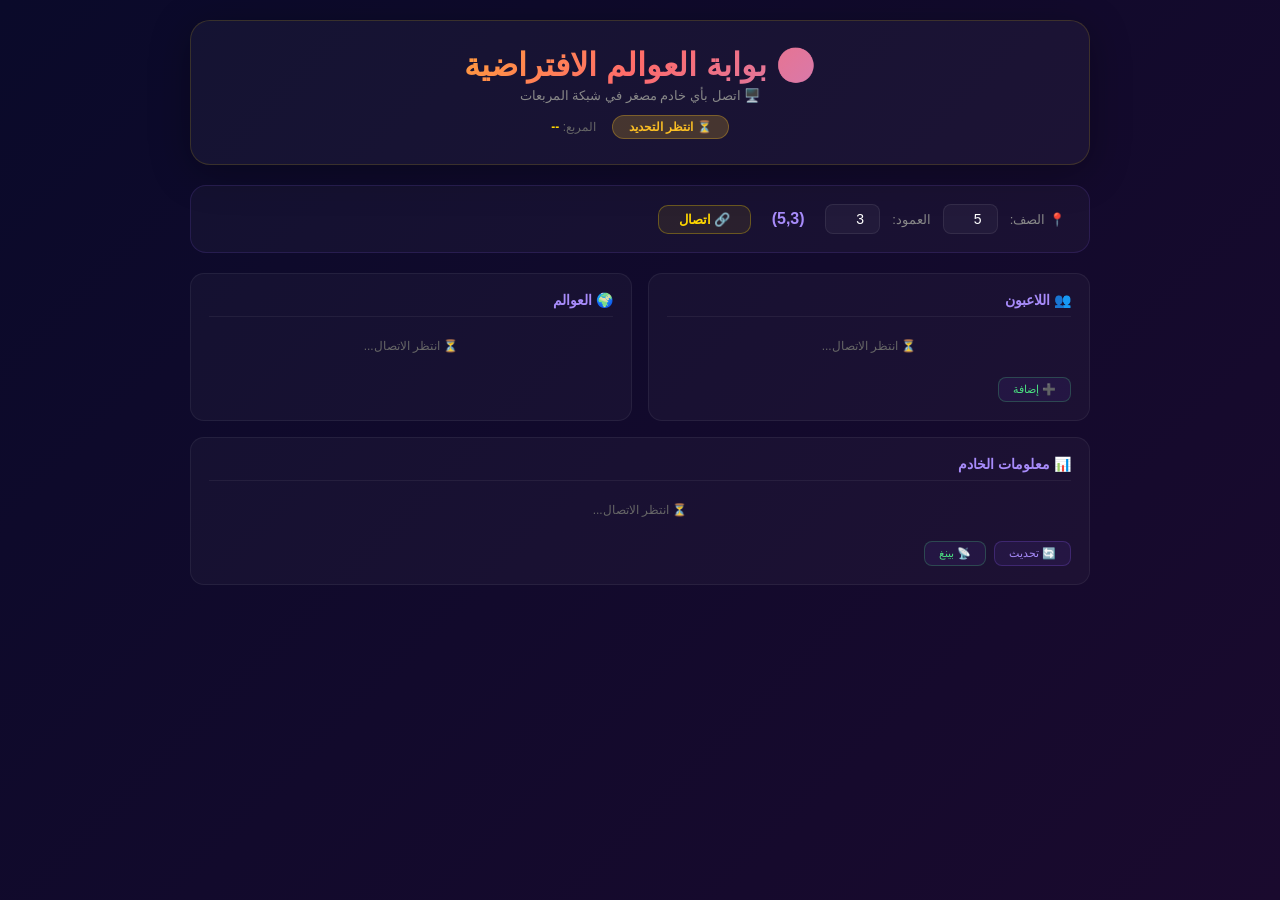
<file: game.html>
<!DOCTYPE html>
<html dir="rtl" lang="ar">
<head>
<meta charset="UTF-8">
<meta name="viewport" content="width=device-width, initial-scale=1.0">
<title>🎮 بوابة العوالم</title>
<style>
* { margin: 0; padding: 0; box-sizing: border-box; }
body {
    font-family: 'Segoe UI', Tahoma, Geneva, Verdana, sans-serif;
    background: linear-gradient(135deg, #0a0a2a, #1a0a2e);
    color: #fff;
    min-height: 100vh;
    display: flex;
    flex-direction: column;
    align-items: center;
    padding: 20px;
}
.header {
    width: 100%;
    max-width: 900px;
    background: rgba(255,255,255,0.04);
    border: 1px solid rgba(255,215,0,0.15);
    border-radius: 20px;
    padding: 25px 30px;
    text-align: center;
    margin-bottom: 20px;
    box-shadow: 0 8px 40px rgba(0,0,0,0.3);
}
.header h1 {
    font-size: 32px;
    background: linear-gradient(135deg, #ffd700, #ff6b6b, #a78bfa);
    -webkit-background-clip: text;
    -webkit-text-fill-color: transparent;
    background-clip: text;
}
.header .sub {
    color: #888;
    font-size: 13px;
    margin-top: 4px;
}
.status-bar {
    display: flex;
    justify-content: center;
    align-items: center;
    gap: 16px;
    margin-top: 12px;
    flex-wrap: wrap;
}
.status-badge {
    padding: 4px 16px;
    border-radius: 20px;
    font-size: 12px;
    font-weight: 700;
}
.status-badge.online { background: rgba(74,222,128,0.2); color: #4ade80; border: 1px solid rgba(74,222,128,0.3); }
.status-badge.offline { background: rgba(239,68,68,0.2); color: #f87171; border: 1px solid rgba(239,68,68,0.3); }
.status-badge.waiting { background: rgba(251,191,36,0.2); color: #fbbf24; border: 1px solid rgba(251,191,36,0.3); }
.status-badge .tile-id { color: #ffd700; font-weight: 900; }

.connection-box {
    width: 100%;
    max-width: 900px;
    background: rgba(255,255,255,0.03);
    border: 1px solid rgba(139,92,246,0.15);
    border-radius: 16px;
    padding: 18px 24px;
    margin-bottom: 20px;
    display: flex;
    flex-wrap: wrap;
    align-items: center;
    gap: 12px;
}
.connection-box label {
    color: #888;
    font-size: 13px;
}
.connection-box input {
    width: 55px;
    padding: 6px 8px;
    border-radius: 8px;
    border: 1px solid rgba(255,255,255,0.08);
    background: rgba(255,255,255,0.04);
    color: #fff;
    font-size: 14px;
    text-align: center;
    font-family: inherit;
}
.connection-box input:focus {
    outline: none;
    border-color: rgba(139,92,246,0.4);
}
.connection-box .coord-display {
    color: #a78bfa;
    font-weight: 700;
    font-size: 16px;
    min-width: 50px;
    text-align: center;
}
.connection-box button {
    padding: 6px 20px;
    border: 1px solid rgba(255,215,0,0.3);
    border-radius: 10px;
    background: rgba(255,215,0,0.08);
    color: #ffd700;
    cursor: pointer;
    font-size: 13px;
    font-weight: 700;
    font-family: inherit;
    transition: all 0.3s;
}
.connection-box button:hover {
    background: rgba(255,215,0,0.2);
    transform: translateY(-2px);
}
.connection-box .btn-disconnect {
    border-color: rgba(239,68,68,0.3);
    color: #f87171;
}
.connection-box .btn-disconnect:hover {
    background: rgba(239,68,68,0.2);
}

.grid-2col {
    display: grid;
    grid-template-columns: 1fr 1fr;
    gap: 16px;
    width: 100%;
    max-width: 900px;
}
.card {
    background: rgba(255,255,255,0.03);
    border: 1px solid rgba(255,255,255,0.06);
    border-radius: 14px;
    padding: 18px;
}
.card h3 {
    color: #a78bfa;
    font-size: 14px;
    margin-bottom: 10px;
    padding-bottom: 8px;
    border-bottom: 1px solid rgba(255,255,255,0.06);
}
.card-full {
    grid-column: 1 / -1;
}
.item-row {
    display: flex;
    justify-content: space-between;
    padding: 4px 0;
    font-size: 13px;
    border-bottom: 1px solid rgba(255,255,255,0.03);
}
.item-row .label { color: #fff; }
.item-row .value { color: #888; }
.item-row .value.gold { color: #ffd700; }
.item-row .value.green { color: #4ade80; }
.item-row .value.blue { color: #60a5fa; }
.empty-msg {
    color: #666;
    font-size: 12px;
    text-align: center;
    padding: 12px;
}
.actions {
    display: flex;
    gap: 8px;
    margin-top: 12px;
    flex-wrap: wrap;
}
.actions button {
    padding: 5px 14px;
    border: 1px solid rgba(139,92,246,0.25);
    border-radius: 8px;
    background: rgba(139,92,246,0.08);
    color: #a78bfa;
    cursor: pointer;
    font-size: 11px;
    font-family: inherit;
    transition: all 0.3s;
}
.actions button:hover {
    background: rgba(139,92,246,0.2);
    transform: translateY(-2px);
}
.actions .btn-green { border-color: rgba(74,222,128,0.25); color: #4ade80; }
.actions .btn-green:hover { background: rgba(74,222,128,0.15); }
.actions .btn-gold { border-color: rgba(255,215,0,0.25); color: #ffd700; }
.actions .btn-gold:hover { background: rgba(255,215,0,0.15); }

#toast {
    position: fixed;
    bottom: 20px;
    left: 50%;
    transform: translateX(-50%);
    background: rgba(10,10,30,0.95);
    padding: 10px 28px;
    border-radius: 14px;
    border: 1px solid rgba(255,215,0,0.15);
    color: #fff;
    font-size: 13px;
    display: none;
    z-index: 999;
    box-shadow: 0 8px 32px rgba(0,0,0,0.4);
}
#toast.show { display: block; }

@media (max-width: 700px) {
    .grid-2col { grid-template-columns: 1fr; }
    .card-full { grid-column: 1; }
    .header h1 { font-size: 24px; }
    .connection-box { padding: 14px; }
}
</style>
</head>
<body>

<div class="header">
    <h1>🌍 بوابة العوالم الافتراضية</h1>
    <div class="sub">🖥️ اتصل بأي خادم مصغر في شبكة المربعات</div>
    <div class="status-bar">
        <span class="status-badge waiting" id="statusBadge">⏳ انتظر التحديد</span>
        <span style="color:#666;font-size:12px;">المربع: <span id="currentTileDisplay" style="color:#ffd700;font-weight:700;">--</span></span>
    </div>
</div>

<div class="connection-box">
    <label>📍 الصف:</label>
    <input type="number" id="tileRow" min="0" max="11" value="5">
    <label>العمود:</label>
    <input type="number" id="tileCol" min="0" max="11" value="3">
    <span class="coord-display" id="coordDisplay">(5,3)</span>
    <button onclick="connectToTile()" id="connectBtn">🔗 اتصال</button>
    <button onclick="disconnectServer()" class="btn-disconnect" id="disconnectBtn" style="display:none;">🔌 قطع</button>
</div>

<div class="grid-2col">
    <div class="card">
        <h3>👥 اللاعبون</h3>
        <div id="playersList"><div class="empty-msg">⏳ انتظر الاتصال...</div></div>
        <div class="actions">
            <button onclick="addPlayer()" class="btn-green">➕ إضافة</button>
        </div>
    </div>

    <div class="card">
        <h3>🌍 العوالم</h3>
        <div id="worldsList"><div class="empty-msg">⏳ انتظر الاتصال...</div></div>
    </div>

    <div class="card card-full">
        <h3>📊 معلومات الخادم</h3>
        <div id="serverInfo"><div class="empty-msg">⏳ انتظر الاتصال...</div></div>
        <div class="actions">
            <button onclick="refreshData()">🔄 تحديث</button>
            <button onclick="pingServer()" class="btn-green">📡 بينغ</button>
        </div>
    </div>
</div>

<div id="toast"></div>

<script>
// ============================================================
// 🎮 بوابة العوالم - اتصال يدوي بأي مربع
// ============================================================

let currentTile = null;
let server = null;
let isConnected = false;

function showToast(msg) {
    const el = document.getElementById('toast');
    el.textContent = msg;
    el.classList.add('show');
    clearTimeout(el._t);
    el._t = setTimeout(() => el.classList.remove('show'), 3000);
}

function updateCoordDisplay() {
    const row = parseInt(document.getElementById('tileRow').value) || 0;
    const col = parseInt(document.getElementById('tileCol').value) || 0;
    document.getElementById('coordDisplay').textContent = `(${row},${col})`;
}

document.getElementById('tileRow').addEventListener('input', updateCoordDisplay);
document.getElementById('tileCol').addEventListener('input', updateCoordDisplay);

function connectToTile() {
    const row = parseInt(document.getElementById('tileRow').value) || 0;
    const col = parseInt(document.getElementById('tileCol').value) || 0;
    
    if (row < 0 || row > 11 || col < 0 || col > 11) {
        showToast('⚠️ أدخل أرقاماً بين 0 و 11');
        return;
    }
    
    currentTile = `${row}_${col}`;
    document.getElementById('currentTileDisplay').textContent = currentTile;
    
    const badge = document.getElementById('statusBadge');
    badge.className = 'status-badge waiting';
    badge.textContent = `⏳ جاري الاتصال بـ (${row},${col})...`;
    
    document.getElementById('connectBtn').textContent = '⏳ جاري...';
    document.getElementById('connectBtn').disabled = true;
    
    console.log(`🔍 بحث عن خادم (${currentTile})...`);
    
    // محاولة 1: window.servers
    if (window.servers && window.servers[currentTile]) {
        server = window.servers[currentTile];
        isConnected = true;
        console.log(`✅ تم العثور على الخادم (${currentTile})!`);
        onConnected(row, col);
        return;
    }
    
    // محاولة 2: ServerManager
    if (window.ServerManager) {
        try {
            const tile = window.ServerManager.tiles && window.ServerManager.tiles[currentTile];
            if (tile && tile.files && tile.files['main.js']) {
                eval(tile.files['main.js']);
                if (window.servers && window.servers[currentTile]) {
                    server = window.servers[currentTile];
                    isConnected = true;
                    console.log(`✅ تم تحميل الخادم (${currentTile}) من ServerManager!`);
                    onConnected(row, col);
                    return;
                }
            }
        } catch(e) {
            console.warn(`⚠️ فشل تحميل main.js للمربع (${currentTile}):`, e);
        }
    }
    
    // فشل
    server = null;
    isConnected = false;
    badge.className = 'status-badge offline';
    badge.textContent = `🔴 غير متصل بـ (${row},${col})`;
    document.getElementById('connectBtn').textContent = '🔗 اتصال';
    document.getElementById('connectBtn').disabled = false;
    document.getElementById('disconnectBtn').style.display = 'none';
    document.getElementById('playersList').innerHTML = '<div class="empty-msg">❌ الخادم غير متصل</div>';
    document.getElementById('worldsList').innerHTML = '<div class="empty-msg">❌ الخادم غير متصل</div>';
    document.getElementById('serverInfo').innerHTML = '<div class="empty-msg">❌ الخادم غير متصل</div>';
    showToast(`❌ لا يوجد خادم في المربع (${row},${col})`);
}

function onConnected(row, col) {
    const badge = document.getElementById('statusBadge');
    badge.className = 'status-badge online';
    badge.textContent = `🟢 متصل بـ (${row},${col})`;
    document.getElementById('connectBtn').textContent = '🔗 اتصال';
    document.getElementById('connectBtn').disabled = false;
    document.getElementById('disconnectBtn').style.display = 'inline-block';
    loadServerData();
    showToast(`✅ متصل بالخادم (${row},${col})`);
}

function loadServerData() {
    if (!server || !isConnected) return;
    
    try {
        // معلومات الخادم
        if (server.info) {
            const info = server.info();
            document.getElementById('serverInfo').innerHTML = `
                <div class="item-row"><span class="label">📛 الاسم</span><span class="value gold">${info.name || 'غير معروف'}</span></div>
                <div class="item-row"><span class="label">📌 الحالة</span><span class="value green">${info.status || 'نشط'}</span></div>
                <div class="item-row"><span class="label">📦 الإصدار</span><span class="value">${info.version || '1.0'}</span></div>
                <div class="item-row"><span class="label">⏱️ وقت التشغيل</span><span class="value">${info.uptime || '0 ثانية'}</span></div>
                <div class="item-row"><span class="label">📊 عدد الطلبات</span><span class="value blue">${info.requests || 0}</span></div>
            `;
        }
        
        // اللاعبين
        if (server.getPlayers) {
            const players = server.getPlayers();
            const container = document.getElementById('playersList');
            if (players && players.length > 0) {
                container.innerHTML = players.map(p => `
                    <div class="item-row">
                        <span class="label">${p.name || 'لاعب'}</span>
                        <span style="display:flex;gap:10px;">
                            <span class="value gold">⭐ ${p.level || 1}</span>
                            <span class="value green">🏆 ${p.score || 0}</span>
                        </span>
                    </div>
                `).join('');
            } else {
                container.innerHTML = '<div class="empty-msg">📭 لا يوجد لاعبون</div>';
            }
        }
        
        // العوالم
        if (server.getWorlds) {
            const worlds = server.getWorlds();
            const container = document.getElementById('worldsList');
            if (worlds && worlds.length > 0) {
                container.innerHTML = worlds.map(w => `
                    <div class="item-row">
                        <span class="label">${w.name || 'عالم'}</span>
                        <span class="value blue">👥 ${w.players || 0}</span>
                    </div>
                `).join('');
            } else {
                container.innerHTML = '<div class="empty-msg">📭 لا توجد عوالم</div>';
            }
        }
        
    } catch(e) {
        console.error('❌ خطأ في التحميل:', e);
    }
}

function refreshData() {
    if (!server || !isConnected) {
        connectToTile();
        return;
    }
    loadServerData();
    showToast('🔄 تم التحديث');
}

function pingServer() {
    if (!server || !isConnected) {
        showToast('❌ الخادم غير متصل');
        return;
    }
    try {
        if (server.ping) {
            const result = server.ping();
            showToast(`📡 الخادم متصل (${new Date(result.timestamp).toLocaleTimeString()})`);
        } else {
            showToast('📡 الخادم متصل');
        }
    } catch(e) {
        showToast('❌ فشل الاتصال');
    }
}

function disconnectServer() {
    server = null;
    isConnected = false;
    document.getElementById('statusBadge').className = 'status-badge waiting';
    document.getElementById('statusBadge').textContent = '⏳ غير متصل';
    document.getElementById('currentTileDisplay').textContent = '--';
    document.getElementById('disconnectBtn').style.display = 'none';
    document.getElementById('playersList').innerHTML = '<div class="empty-msg">⏳ غير متصل</div>';
    document.getElementById('worldsList').innerHTML = '<div class="empty-msg">⏳ غير متصل</div>';
    document.getElementById('serverInfo').innerHTML = '<div class="empty-msg">⏳ غير متصل</div>';
    showToast('🔌 تم قطع الاتصال');
}

function addPlayer() {
    if (!server || !isConnected) {
        showToast('❌ الخادم غير متصل');
        return;
    }
    try {
        if (server.addPlayer) {
            const name = prompt('👤 أدخل اسم اللاعب:');
            if (name && name.trim()) {
                const result = server.addPlayer(name.trim());
                if (result && result.id) {
                    showToast(`✅ تم إضافة ${result.name}`);
                    loadServerData();
                } else {
                    showToast('❌ فشل الإضافة');
                }
            }
        } else {
            showToast('⚠️ الخادم لا يدعم الإضافة');
        }
    } catch(e) {
        showToast('❌ خطأ: ' + e.message);
    }
}

// ====== تهيئة ======
document.addEventListener('DOMContentLoaded', function() {
    console.log('🌍 بوابة العوالم جاهزة!');
    console.log('📌 حدد المربع واضغط "اتصال"');
    updateCoordDisplay();
});

console.log('🎮 مرحباً بك في بوابة العوالم!');
</script>
</body>
</html>
</file>
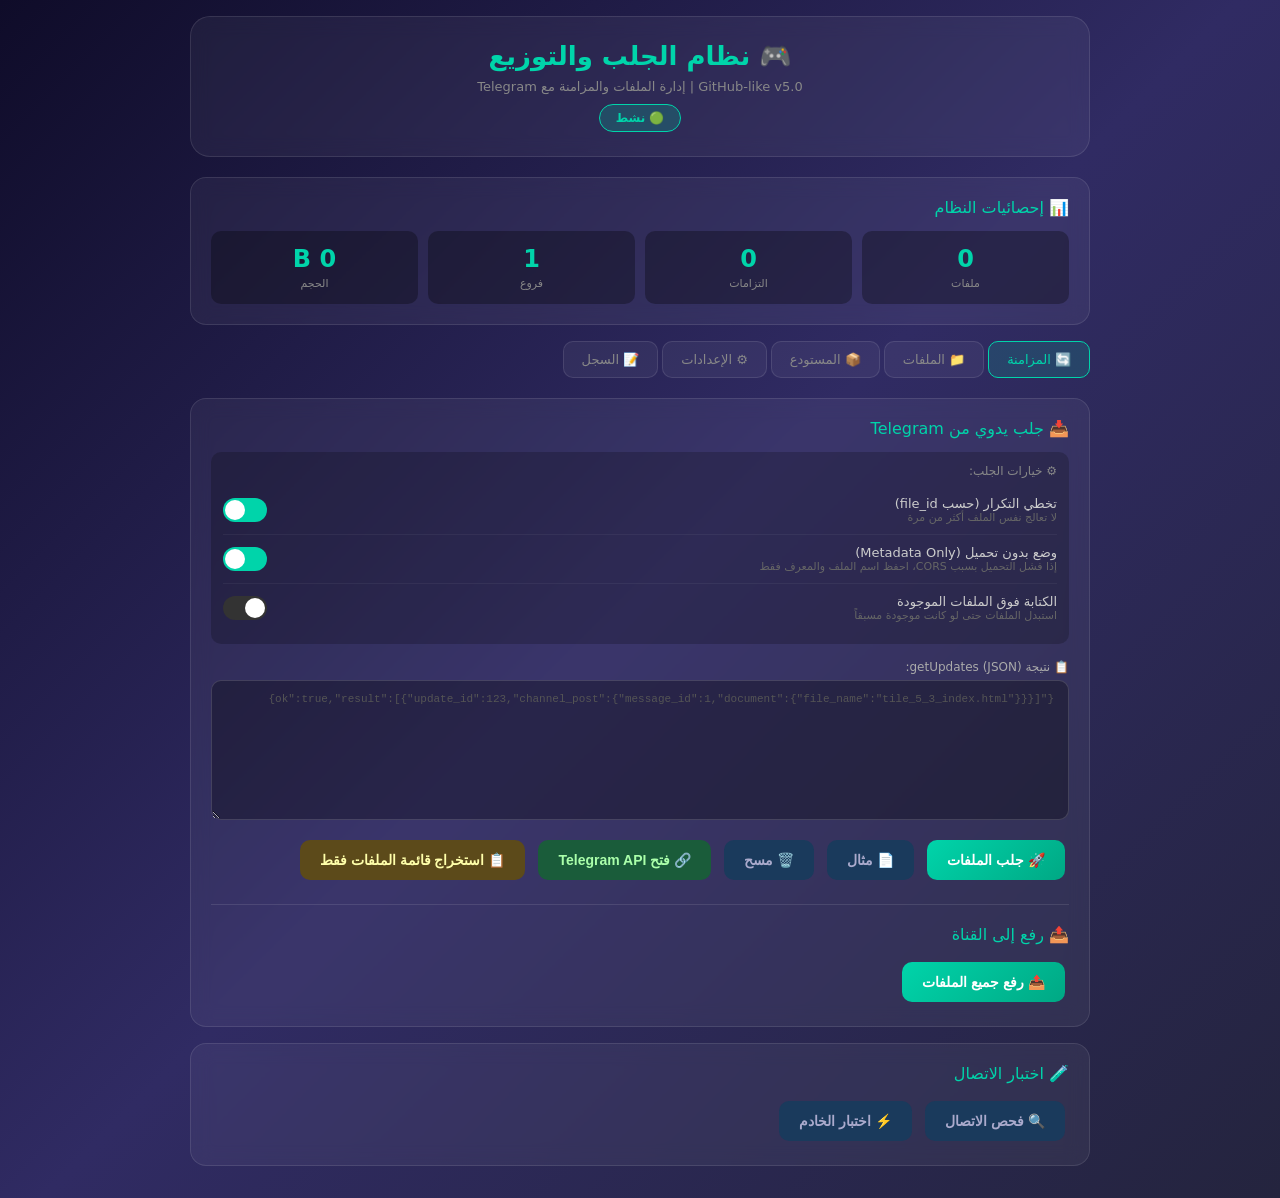
<file: main.html>
<!DOCTYPE html>
<html lang="ar" dir="rtl">
<head>
<meta charset="UTF-8">
<meta name="viewport" content="width=device-width, initial-scale=1.0">
<title>🎮 نظام الجلب والتوزيع - GitHub-like v5</title>
<style>
  * { margin: 0; padding: 0; box-sizing: border-box; }
  body {
    font-family: 'Segoe UI', Tahoma, system-ui, sans-serif;
    background: linear-gradient(135deg, #0f0c29, #302b63, #24243e);
    min-height: 100vh;
    color: #e0e0e0;
    padding: 16px;
  }
  .container { max-width: 900px; margin: 0 auto; }

  .header {
    text-align: center;
    padding: 24px 16px;
    background: rgba(255,255,255,0.05);
    border-radius: 20px;
    margin-bottom: 20px;
    border: 1px solid rgba(255,255,255,0.1);
    backdrop-filter: blur(10px);
  }
  .header h1 { font-size: 26px; color: #00d4aa; margin-bottom: 8px; }
  .header p { font-size: 13px; color: #888; }
  .status-badge {
    display: inline-block;
    padding: 6px 16px;
    border-radius: 20px;
    font-size: 12px;
    font-weight: 600;
    margin-top: 10px;
  }
  .status-online { background: rgba(0,212,170,0.2); color: #00d4aa; border: 1px solid #00d4aa; }
  .status-offline { background: rgba(255,70,70,0.2); color: #ff4646; border: 1px solid #ff4646; }
  .status-warning { background: rgba(255,170,0,0.2); color: #ffaa00; border: 1px solid #ffaa00; }

  .card {
    background: rgba(255,255,255,0.05);
    border-radius: 16px;
    padding: 20px;
    margin-bottom: 16px;
    border: 1px solid rgba(255,255,255,0.1);
    backdrop-filter: blur(10px);
  }
  .card-title {
    font-size: 16px;
    color: #00d4aa;
    margin-bottom: 14px;
    display: flex;
    align-items: center;
    gap: 8px;
  }

  .input-group { margin-bottom: 12px; }
  .input-group label {
    display: block;
    font-size: 12px;
    color: #aaa;
    margin-bottom: 6px;
  }
  .input-group input,
  .input-group textarea,
  .input-group select {
    width: 100%;
    padding: 12px 14px;
    background: rgba(0,0,0,0.3);
    border: 1px solid rgba(255,255,255,0.15);
    border-radius: 10px;
    color: #fff;
    font-size: 14px;
    font-family: inherit;
    outline: none;
    transition: border-color 0.2s;
  }
  .input-group input:focus,
  .input-group textarea:focus {
    border-color: #00d4aa;
  }
  .input-group textarea {
    min-height: 140px;
    resize: vertical;
    font-family: 'Courier New', monospace;
    font-size: 11px;
    color: #00ff88;
  }
  .input-group input::placeholder,
  .input-group textarea::placeholder { color: #555; }

  .btn {
    padding: 12px 20px;
    border: none;
    border-radius: 10px;
    font-size: 14px;
    font-weight: 600;
    cursor: pointer;
    transition: all 0.2s;
    display: inline-flex;
    align-items: center;
    gap: 6px;
    margin: 4px;
  }
  .btn-primary {
    background: linear-gradient(135deg, #00d4aa, #00a884);
    color: #fff;
  }
  .btn-primary:hover { transform: translateY(-2px); box-shadow: 0 6px 20px rgba(0,212,170,0.3); }
  .btn-primary:disabled { opacity: 0.5; cursor: not-allowed; transform: none; }
  .btn-secondary { background: #1a3a5c; color: #aac; }
  .btn-secondary:hover { background: #2a4a7c; color: #fff; }
  .btn-danger { background: #5c1a1a; color: #faa; }
  .btn-danger:hover { background: #7c2a2a; color: #fff; }
  .btn-success { background: #1a5c3a; color: #afa; }
  .btn-success:hover { background: #2a7c4a; color: #fff; }
  .btn-warning { background: #5c4a1a; color: #ffa; }
  .btn-warning:hover { background: #7c6a2a; color: #fff; }

  .result-box {
    margin-top: 14px;
    padding: 14px;
    border-radius: 10px;
    font-size: 13px;
    line-height: 1.8;
    display: none;
  }
  .result-success { background: rgba(0,212,170,0.1); border: 1px solid #00d4aa; color: #00d4aa; display: block; }
  .result-error { background: rgba(255,70,70,0.1); border: 1px solid #ff4646; color: #ff4646; display: block; }
  .result-info { background: rgba(70,130,255,0.1); border: 1px solid #4682ff; color: #4682ff; display: block; }
  .result-warning { background: rgba(255,170,0,0.1); border: 1px solid #ffaa00; color: #ffaa00; display: block; }

  .stats-grid {
    display: grid;
    grid-template-columns: repeat(auto-fit, minmax(120px, 1fr));
    gap: 10px;
    margin-top: 14px;
  }
  .stat-item {
    background: rgba(0,0,0,0.3);
    padding: 14px;
    border-radius: 10px;
    text-align: center;
  }
  .stat-value {
    font-size: 24px;
    font-weight: 700;
    color: #00d4aa;
  }
  .stat-label {
    font-size: 11px;
    color: #888;
    margin-top: 4px;
  }

  .file-list {
    max-height: 300px;
    overflow-y: auto;
    background: rgba(0,0,0,0.2);
    border-radius: 10px;
    padding: 10px;
    margin-top: 10px;
  }
  .file-item {
    display: flex;
    justify-content: space-between;
    align-items: center;
    padding: 10px 12px;
    background: rgba(255,255,255,0.03);
    border-radius: 8px;
    margin-bottom: 6px;
    font-size: 13px;
  }
  .file-item:hover { background: rgba(255,255,255,0.06); }
  .file-name { color: #ccc; font-family: monospace; }
  .file-size { color: #888; font-size: 11px; }
  .file-actions { display: flex; gap: 6px; }
  .file-actions button {
    background: none;
    border: none;
    color: #888;
    cursor: pointer;
    font-size: 16px;
    padding: 2px 6px;
  }
  .file-actions button:hover { color: #ff4646; }

  .tabs {
    display: flex;
    gap: 4px;
    margin-bottom: 16px;
    overflow-x: auto;
    padding-bottom: 4px;
  }
  .tab {
    padding: 10px 18px;
    border-radius: 10px;
    background: rgba(255,255,255,0.05);
    border: 1px solid rgba(255,255,255,0.1);
    color: #888;
    cursor: pointer;
    font-size: 13px;
    white-space: nowrap;
    transition: all 0.2s;
  }
  .tab.active {
    background: rgba(0,212,170,0.15);
    color: #00d4aa;
    border-color: #00d4aa;
  }
  .tab:hover:not(.active) { background: rgba(255,255,255,0.1); color: #ccc; }

  .tab-content { display: none; }
  .tab-content.active { display: block; }

  .console-log {
    background: #0a0a1a;
    border-radius: 10px;
    padding: 12px;
    font-family: 'Courier New', monospace;
    font-size: 11px;
    color: #00ff88;
    max-height: 200px;
    overflow-y: auto;
    margin-top: 10px;
    line-height: 1.6;
  }
  .console-log .log-time { color: #666; }
  .console-log .log-info { color: #4682ff; }
  .console-log .log-success { color: #00d4aa; }
  .console-log .log-error { color: #ff4646; }
  .console-log .log-warn { color: #ffaa00; }

  .progress-bar {
    width: 100%;
    height: 6px;
    background: rgba(0,0,0,0.3);
    border-radius: 3px;
    margin-top: 10px;
    overflow: hidden;
    display: none;
  }
  .progress-bar.active { display: block; }
  .progress-fill {
    height: 100%;
    background: linear-gradient(90deg, #00d4aa, #00a884);
    border-radius: 3px;
    transition: width 0.3s;
    width: 0%;
  }

  .toggle-row {
    display: flex;
    align-items: center;
    justify-content: space-between;
    padding: 10px 0;
    border-bottom: 1px solid rgba(255,255,255,0.05);
  }
  .toggle-row:last-child { border-bottom: none; }
  .toggle-label { font-size: 13px; color: #ccc; }
  .toggle-desc { font-size: 11px; color: #666; }
  .toggle-switch {
    position: relative;
    width: 44px;
    height: 24px;
    background: #333;
    border-radius: 12px;
    cursor: pointer;
    transition: background 0.2s;
    flex-shrink: 0;
  }
  .toggle-switch.on { background: #00d4aa; }
  .toggle-switch::after {
    content: '';
    position: absolute;
    width: 20px;
    height: 20px;
    background: #fff;
    border-radius: 50%;
    top: 2px;
    right: 2px;
    transition: transform 0.2s;
  }
  .toggle-switch.on::after { transform: translateX(-20px); }

  @media (max-width: 600px) {
    .header h1 { font-size: 20px; }
    .btn { width: 100%; margin: 4px 0; justify-content: center; }
    .stats-grid { grid-template-columns: repeat(2, 1fr); }
  }

  ::-webkit-scrollbar { width: 6px; }
  ::-webkit-scrollbar-track { background: transparent; }
  ::-webkit-scrollbar-thumb { background: #2a2a4a; border-radius: 3px; }
  ::-webkit-scrollbar-thumb:hover { background: #3a3a6a; }
</style>
</head>
<body>

<div class="container">
  <div class="header">
    <h1>🎮 نظام الجلب والتوزيع</h1>
    <p>GitHub-like v5.0 | إدارة الملفات والمزامنة مع Telegram</p>
    <span class="status-badge status-online" id="serverStatus">🟢 نشط</span>
  </div>

  <div class="card">
    <div class="card-title">📊 إحصائيات النظام</div>
    <div class="stats-grid">
      <div class="stat-item">
        <div class="stat-value" id="statFiles">0</div>
        <div class="stat-label">ملفات</div>
      </div>
      <div class="stat-item">
        <div class="stat-value" id="statCommits">0</div>
        <div class="stat-label">التزامات</div>
      </div>
      <div class="stat-item">
        <div class="stat-value" id="statBranches">0</div>
        <div class="stat-label">فروع</div>
      </div>
      <div class="stat-item">
        <div class="stat-value" id="statSize">0</div>
        <div class="stat-label">الحجم</div>
      </div>
    </div>
  </div>

  <div class="tabs">
    <div class="tab active" onclick="switchTab('sync')">🔄 المزامنة</div>
    <div class="tab" onclick="switchTab('files')">📁 الملفات</div>
    <div class="tab" onclick="switchTab('repo')">📦 المستودع</div>
    <div class="tab" onclick="switchTab('config')">⚙️ الإعدادات</div>
    <div class="tab" onclick="switchTab('logs')">📝 السجل</div>
  </div>

  <div class="tab-content active" id="tab-sync">
    <div class="card">
      <div class="card-title">📥 جلب يدوي من Telegram</div>

      <div style="margin-bottom: 16px; padding: 12px; background: rgba(0,0,0,0.2); border-radius: 10px;">
        <div style="font-size: 12px; color: #888; margin-bottom: 8px;">⚙️ خيارات الجلب:</div>
        <div class="toggle-row">
          <div>
            <div class="toggle-label">تخطي التكرار (حسب file_id)</div>
            <div class="toggle-desc">لا تعالج نفس الملف أكثر من مرة</div>
          </div>
          <div class="toggle-switch on" id="toggleDedup" onclick="toggleSwitch('toggleDedup')"></div>
        </div>
        <div class="toggle-row">
          <div>
            <div class="toggle-label">وضع بدون تحميل (Metadata Only)</div>
            <div class="toggle-desc">إذا فشل التحميل بسبب CORS، احفظ اسم الملف والمعرف فقط</div>
          </div>
          <div class="toggle-switch on" id="toggleMetadataFallback" onclick="toggleSwitch('toggleMetadataFallback')"></div>
        </div>
        <div class="toggle-row">
          <div>
            <div class="toggle-label">الكتابة فوق الملفات الموجودة</div>
            <div class="toggle-desc">استبدل الملفات حتى لو كانت موجودة مسبقاً</div>
          </div>
          <div class="toggle-switch" id="toggleOverwrite" onclick="toggleSwitch('toggleOverwrite')"></div>
        </div>
      </div>

      <div class="input-group">
        <label>📋 نتيجة getUpdates (JSON):</label>
        <textarea id="jsonInput" placeholder='{"ok":true,"result":[{"update_id":123,"channel_post":{"message_id":1,"document":{"file_name":"tile_5_3_index.html"}}}]}'></textarea>
      </div>

      <div class="progress-bar" id="syncProgress">
        <div class="progress-fill" id="syncProgressFill"></div>
      </div>

      <div>
        <button class="btn btn-primary" id="btnSync" onclick="doManualSync()">🚀 جلب الملفات</button>
        <button class="btn btn-secondary" onclick="pasteExample()">📄 مثال</button>
        <button class="btn btn-secondary" onclick="clearInput()">🗑️ مسح</button>
        <button class="btn btn-success" onclick="openTelegramApi()">🔗 فتح Telegram API</button>
        <button class="btn btn-warning" onclick="extractFileList()">📋 استخراج قائمة الملفات فقط</button>
      </div>
      <div class="result-box" id="syncResult"></div>

      <div style="margin-top:20px;padding-top:20px;border-top:1px solid rgba(255,255,255,0.1);">
        <div class="card-title">📤 رفع إلى القناة</div>
        <button class="btn btn-primary" onclick="doPush()">📤 رفع جميع الملفات</button>
        <div class="result-box" id="pushResult"></div>
      </div>
    </div>

    <div class="card">
      <div class="card-title">🧪 اختبار الاتصال</div>
      <button class="btn btn-secondary" onclick="runDiagnostics()">🔍 فحص الاتصال</button>
      <button class="btn btn-secondary" onclick="testServer()">⚡ اختبار الخادم</button>
      <div class="result-box" id="diagResult"></div>
    </div>
  </div>

  <div class="tab-content" id="tab-files">
    <div class="card">
      <div class="card-title">📁 الملفات في المستودع</div>
      <div style="display:flex;gap:8px;margin-bottom:12px;">
        <input type="text" id="newFileName" placeholder="اسم الملف (مثال: index.html)" style="flex:1;">
        <button class="btn btn-primary" onclick="addNewFile()">➕ إضافة</button>
      </div>
      <div class="file-list" id="fileList">
        <div style="text-align:center;color:#666;padding:20px;">لا توجد ملفات</div>
      </div>
    </div>
  </div>

  <div class="tab-content" id="tab-repo">
    <div class="card">
      <div class="card-title">📦 إدارة المستودع</div>
      <div style="display:flex;gap:8px;flex-wrap:wrap;">
        <button class="btn btn-secondary" onclick="repoExport()">📥 تصدير</button>
        <button class="btn btn-secondary" onclick="repoImport()">📤 استيراد</button>
        <button class="btn btn-danger" onclick="repoReset()">🗑️ إعادة تعيين</button>
      </div>
      <div class="input-group" style="margin-top:14px;">
        <label>📋 بيانات JSON للاستيراد:</label>
        <textarea id="importData" placeholder='{"files":{},"history":[],"branches":{}}'></textarea>
      </div>
      <div class="result-box" id="repoResult"></div>
    </div>

    <div class="card">
      <div class="card-title">📝 سجل التغييرات</div>
      <div class="file-list" id="historyList">
        <div style="text-align:center;color:#666;padding:20px;">لا توجد تغييرات</div>
      </div>
    </div>
  </div>

  <div class="tab-content" id="tab-config">
    <div class="card">
      <div class="card-title">⚙️ إعدادات Telegram</div>
      <div class="input-group">
        <label>🤖 Bot Token:</label>
        <input type="text" id="botToken" placeholder="123456:ABC-DEF...">
      </div>
      <div class="input-group">
        <label>💬 Chat ID:</label>
        <input type="text" id="chatId" placeholder="-1001234567890">
      </div>
      <div>
        <button class="btn btn-primary" onclick="saveConfig()">💾 حفظ الإعدادات</button>
        <button class="btn btn-secondary" onclick="loadConfig()">🔄 تحميل الإعدادات</button>
        <button class="btn btn-danger" onclick="clearConfig()">🗑️ حذف الإعدادات</button>
      </div>
      <div class="result-box" id="configResult"></div>
    </div>

    <div class="card">
      <div class="card-title">📖 دليل الاستخدام</div>
      <div style="font-size:13px;line-height:2;color:#aaa;">
        <strong style="color:#00d4aa;">الجلب اليدوي:</strong><br>
        1. احفظ Bot Token و Chat ID في الإعدادات<br>
        2. اضغط "🔗 فتح Telegram API"<br>
        3. انسخ نتيجة JSON من المتصفح<br>
        4. الصقها في مربع "جلب يدوي"<br>
        5. اضغط "🚀 جلب الملفات"<br><br>

        <strong style="color:#ffaa00;">⚠️ مشكلة CORS:</strong><br>
        إذا كان التطبيق يعمل على WebView (Android)، قد يفشل تحميل محتوى الملفات بسبب CORS.<br>
        ✅ الحل: فعّل "وضع بدون تحميل" لحفظ أسماء الملفات ومعرفاتها حتى لو لم يُحمل المحتوى.<br><br>

        <strong style="color:#00d4aa;">الرفع:</strong><br>
        أضف ملفات في تبويب "الملفات" ثم اضغط "📤 رفع جميع الملفات"<br><br>

        <strong style="color:#00d4aa;">استخراج قائمة الملفات:</strong><br>
        إذا لم يكن Bot Token متوفراً، استخدم "📋 استخراج قائمة الملفات فقط" لرؤية أسماء الملفات الموجودة في JSON.
      </div>
    </div>
  </div>

  <div class="tab-content" id="tab-logs">
    <div class="card">
      <div class="card-title">📝 سجل العمليات</div>
      <div class="console-log" id="consoleLog"></div>
      <button class="btn btn-secondary" onclick="clearLogs()" style="margin-top:10px;">🗑️ مسح السجل</button>
    </div>
  </div>
</div>

<script>
(function() {
  'use strict';

  let TILE_ID = '5_3';
  if (window.__currentTileId) TILE_ID = window.__currentTileId;
  else if (window.ServerManager && window.ServerManager.currentTile) TILE_ID = window.ServerManager.currentTile;
  else if (window.ServerManager && window.ServerManager.tiles) {
    for (const [id, tile] of Object.entries(window.ServerManager.tiles)) {
      if (tile && tile.files && tile.files['main.js']) { TILE_ID = id; break; }
    }
  }

  const Utils = {
    uid: () => `${Date.now().toString(36)}_${Math.random().toString(36).substr(2, 9)}`,
    deepClone: (obj) => JSON.parse(JSON.stringify(obj)),
    formatSize: (bytes) => {
      if (bytes === 0) return '0 B';
      const k = 1024;
      const sizes = ['B', 'KB', 'MB', 'GB'];
      const i = Math.floor(Math.log(bytes) / Math.log(k));
      return parseFloat((bytes / Math.pow(k, i)).toFixed(2)) + ' ' + sizes[i];
    },
    encrypt: (text, key = 'gitlike_default_key') => {
      if (!text) return '';
      let result = '';
      for (let i = 0; i < text.length; i++) {
        result += String.fromCharCode(text.charCodeAt(i) ^ key.charCodeAt(i % key.length));
      }
      try { return btoa(result); } catch(e) { return result; }
    },
    decrypt: (encoded, key = 'gitlike_default_key') => {
      if (!encoded) return '';
      let text;
      try { text = atob(encoded); } catch(e) { text = encoded; }
      let result = '';
      for (let i = 0; i < text.length; i++) {
        result += String.fromCharCode(text.charCodeAt(i) ^ key.charCodeAt(i % key.length));
      }
      return result;
    },
    hash: async (content) => {
      if (window.crypto && window.crypto.subtle) {
        try {
          const encoder = new TextEncoder();
          const data = encoder.encode(content);
          const hashBuffer = await window.crypto.subtle.digest('SHA-256', data);
          const hashArray = Array.from(new Uint8Array(hashBuffer));
          return hashArray.map(b => b.toString(16).padStart(2, '0')).join('');
        } catch(e) {}
      }
      let hash = 5381;
      for (let i = 0; i < content.length; i++) {
        hash = ((hash << 5) + hash) + content.charCodeAt(i);
      }
      return 'fb_' + Math.abs(hash).toString(16);
    }
  };

  const Storage = {
    get: (key) => {
      try { const raw = localStorage.getItem(key); return raw ? JSON.parse(raw) : null; } catch(e) { return null; }
    },
    set: (key, value) => {
      try { localStorage.setItem(key, JSON.stringify(value)); return true; } catch(e) { return false; }
    },
    remove: (key) => localStorage.removeItem(key)
  };

  const logs = [];
  function log(level, msg) {
    const time = new Date().toLocaleTimeString('ar-SA');
    logs.push({ time, level, msg });
    if (logs.length > 300) logs.shift();
    updateLogDisplay();
    console.log(`[${TILE_ID}] ${msg}`);
  }

  function updateLogDisplay() {
    const box = document.getElementById('consoleLog');
    if (!box) return;
    box.innerHTML = logs.map(l => {
      let cls = 'log-info';
      if (l.level === 'success') cls = 'log-success';
      if (l.level === 'error') cls = 'log-error';
      if (l.level === 'warn') cls = 'log-warn';
      return `<div><span class="log-time">[${l.time}]</span> <span class="${cls}">${l.msg}</span></div>`;
    }).join('');
    box.scrollTop = box.scrollHeight;
  }

  const Repo = {
    files: {},
    history: [],
    branches: { main: { files: {}, head: null } },
    currentBranch: 'main',

    load() {
      const data = Storage.get('gitlike_repo_' + TILE_ID);
      if (data) {
        this.files = data.files || {};
        this.history = data.history || [];
        this.branches = data.branches || { main: { files: {}, head: null } };
        this.currentBranch = data.currentBranch || 'main';
      }
    },

    save() {
      Storage.set('gitlike_repo_' + TILE_ID, {
        files: this.files, history: this.history,
        branches: this.branches, currentBranch: this.currentBranch,
        savedAt: new Date().toISOString()
      });
    },

    getFile(path) { return this.files[path] || null; },
    getFiles() { return Object.keys(this.files); },

    async addFile(path, content, msg, meta = null) {
      if (!path) return { success: false, error: 'اسم الملف مطلوب' };
      const hash = await Utils.hash(content || '');
      const isUpdate = !!this.files[path];
      this.files[path] = content || '';
      this.history.push({
        id: Utils.uid(), action: isUpdate ? 'update' : 'add',
        path, message: msg || (isUpdate ? 'تحديث' : 'إضافة'),
        hash, timestamp: new Date().toISOString(),
        branch: this.currentBranch, size: (content || '').length,
        meta: meta
      });
      this.branches[this.currentBranch].head = this.history[this.history.length - 1].id;
      this.save();
      updateUI();
      log('success', `📁 ${isUpdate ? 'تحديث' : 'إضافة'}: ${path}`);
      return { success: true, path };
    },

    async deleteFile(path, msg) {
      if (!this.files[path]) return { success: false, error: 'الملف غير موجود' };
      delete this.files[path];
      this.history.push({
        id: Utils.uid(), action: 'delete', path,
        message: msg || 'حذف ملف',
        timestamp: new Date().toISOString(), branch: this.currentBranch
      });
      this.save();
      updateUI();
      log('success', `🗑️ حذف: ${path}`);
      return { success: true };
    },

    getHistory(limit) { return this.history.slice(-(limit || 50)).reverse(); },

    getStats() {
      let size = 0;
      for (const c of Object.values(this.files)) size += c.length;
      return {
        files: Object.keys(this.files).length,
        size, formattedSize: Utils.formatSize(size),
        commits: this.history.length,
        branch: this.currentBranch,
        branches: Object.keys(this.branches).length
      };
    },

    reset(hard) {
      if (hard) {
        this.files = {}; this.history = [];
        this.branches = { main: { files: {}, head: null } };
        this.currentBranch = 'main';
      }
      this.save();
      updateUI();
      log('warn', '🗑️ تم إعادة تعيين المستودع');
      return { success: true };
    },

    export() {
      return { files: this.files, history: this.history, branches: this.branches, currentBranch: this.currentBranch, version: '5.0' };
    },

    import(data) {
      try {
        const parsed = typeof data === 'string' ? JSON.parse(data) : data;
        this.files = parsed.files || {};
        this.history = parsed.history || [];
        this.branches = parsed.branches || { main: { files: {}, head: null } };
        this.currentBranch = parsed.currentBranch || 'main';
        this.save();
        updateUI();
        log('success', '📥 تم استيراد المستودع');
        return { success: true };
      } catch(e) {
        return { success: false, error: e.message };
      }
    }
  };

  const Channel = {
    botToken: '',
    chatId: '',

    init() {
      const encToken = localStorage.getItem('telegram_bot_token_enc');
      const encChatId = localStorage.getItem('telegram_chat_id_enc');
      this.botToken = encToken ? Utils.decrypt(encToken) : (localStorage.getItem('telegram_bot_token') || '');
      this.chatId = encChatId ? Utils.decrypt(encChatId) : (localStorage.getItem('telegram_chat_id') || '');
    },

    hasConfig() { return this.botToken.length > 10 && this.chatId.length > 0; },

    fixConfig() {
      let token = this.botToken, chatId = this.chatId, fixed = false;
      if (token.startsWith('-')) { [token, chatId] = [chatId, token]; fixed = true; }
      if (chatId.includes(':')) { [token, chatId] = [chatId, token]; fixed = true; }
      if (!token.includes(':')) return { success: false, error: 'Bot Token غير صالح' };
      if (fixed) { this.botToken = token; this.chatId = chatId; this.saveConfig(token, chatId); }
      return { success: true, fixed };
    },

    saveConfig(token, chatId) {
      this.botToken = token; this.chatId = chatId;
      localStorage.setItem('telegram_bot_token_enc', Utils.encrypt(token));
      localStorage.setItem('telegram_chat_id_enc', Utils.encrypt(chatId));
    },

    clearConfig() {
      this.botToken = ''; this.chatId = '';
      localStorage.removeItem('telegram_bot_token_enc');
      localStorage.removeItem('telegram_chat_id_enc');
      localStorage.removeItem('telegram_bot_token');
      localStorage.removeItem('telegram_chat_id');
    },

    async safeFetch(url, options) {
      try {
        const resp = await fetch(url, options);
        const text = await resp.text();
        return { success: true, text, status: resp.status };
      } catch(e) {
        return { success: false, error: e.message, isCors: e.message.includes('CORS') || e.message.includes('Failed to fetch') || e.message.includes('NetworkError') };
      }
    },

    async processUpdates(updates, options = {}) {
      const files = [];
      const errors = [];
      const dedup = options.dedup !== false;
      const metadataFallback = options.metadataFallback !== false;
      const seenIds = new Set();

      log('info', `🔍 معالجة ${updates.length} تحديث...`);

      for (let i = 0; i < updates.length; i++) {
        const update = updates[i];
        const msg = update.channel_post || update.message || update.edited_channel_post || update.edited_message;
        if (!msg) continue;

        const progress = Math.round(((i + 1) / updates.length) * 100);
        const progressFill = document.getElementById('syncProgressFill');
        if (progressFill) progressFill.style.width = progress + '%';

        if (msg.document) {
          const name = msg.document.file_name || `file_${msg.message_id}`;
          const fileId = msg.document.file_id;

          if (dedup && seenIds.has(fileId)) {
            log('info', `⏭️ تخطي تكرار: ${name}`);
            continue;
          }
          seenIds.add(fileId);

          let content = null;
          let fetchError = null;

          if (this.hasConfig()) {
            try {
              log('info', `📥 جلب محتوى: ${name}...`);
              const fileResp = await this.safeFetch(`https://api.telegram.org/bot${this.botToken}/getFile?file_id=${fileId}`);
              if (!fileResp.success) {
                fetchError = fileResp.error;
                log('warn', `⚠️ getFile فشل لـ ${name}: ${fileResp.error}`);
              } else {
                const fileData = JSON.parse(fileResp.text);
                if (!fileData.ok) {
                  fetchError = fileData.description || 'getFile returned not ok';
                  log('warn', `⚠️ getFile خطأ لـ ${name}: ${fetchError}`);
                } else {
                  const contentResp = await this.safeFetch(`https://api.telegram.org/file/bot${this.botToken}/${fileData.result.file_path}`);
                  if (!contentResp.success) {
                    fetchError = contentResp.error;
                    log('warn', `⚠️ تحميل فشل لـ ${name}: ${contentResp.error}`);
                  } else {
                    content = contentResp.text;
                    log('success', `✅ جلب: ${name} (${content.length} بايت)`);
                  }
                }
              }
            } catch(e) {
              fetchError = e.message;
              log('error', `❌ استثناء لـ ${name}: ${e.message}`);
            }
          } else {
            fetchError = 'Bot Token غير محفوظ';
            log('warn', `⚠️ لا يوجد Bot Token - لا يمكن جلب ${name}`);
          }

          if (content === null && metadataFallback) {
            const metaContent = `[METADATA]\nfile_name: ${name}\nfile_id: ${fileId}\nfile_size: ${msg.document.file_size || 'unknown'}\nmime_type: ${msg.document.mime_type || 'unknown'}\nmessage_id: ${msg.message_id || 'unknown'}\nchat_id: ${msg.chat?.id || 'unknown'}\ndate: ${msg.date || 'unknown'}\nfetch_error: ${fetchError || 'none'}\n`;
            files.push({ 
              name, 
              content: metaContent, 
              file_id: fileId, 
              message_id: msg.message_id,
              isMetadata: true,
              fetchError: fetchError,
              size: msg.document.file_size || 0
            });
            log('info', `💾 metadata محفوظ لـ: ${name}`);
          } else if (content !== null) {
            files.push({ name, content, file_id: fileId, message_id: msg.message_id, size: content.length });
          } else {
            errors.push({ name, error: fetchError });
          }
        }
        else if (msg.photo && msg.photo.length > 0) {
          const photo = msg.photo[msg.photo.length - 1];
          const name = `photo_${msg.message_id}.jpg`;
          let content = null;
          let fetchError = null;

          if (this.hasConfig()) {
            try {
              const fileResp = await this.safeFetch(`https://api.telegram.org/bot${this.botToken}/getFile?file_id=${photo.file_id}`);
              if (fileResp.success) {
                const fileData = JSON.parse(fileResp.text);
                if (fileData.ok) {
                  const contentResp = await this.safeFetch(`https://api.telegram.org/file/bot${this.botToken}/${fileData.result.file_path}`);
                  if (contentResp.success) content = contentResp.text;
                  else fetchError = contentResp.error;
                } else fetchError = fileData.description;
              } else fetchError = fileResp.error;
            } catch(e) { fetchError = e.message; }
          } else fetchError = 'Bot Token غير محفوظ';

          if (content !== null) {
            files.push({ name, content, file_id: photo.file_id, isPhoto: true });
          } else if (metadataFallback) {
            const metaContent = `[METADATA - PHOTO]\nfile_name: ${name}\nfile_id: ${photo.file_id}\nmessage_id: ${msg.message_id}\nfetch_error: ${fetchError || 'none'}\n`;
            files.push({ name, content: metaContent, file_id: photo.file_id, isMetadata: true, fetchError });
          }
        }
      }

      return { success: true, files, total: updates.length, count: files.length, errors };
    },

    async syncManual(jsonText, options = {}) {
      log('info', '📋 بدء الجلب اليدوي...');
      try {
        let json = jsonText;
        const firstBrace = json.indexOf('{');
        const lastBrace = json.lastIndexOf('}');
        if (firstBrace !== -1 && lastBrace !== -1) json = json.substring(firstBrace, lastBrace + 1);

        const data = JSON.parse(json);
        if (!data.ok) return { success: false, error: data.description || 'Telegram returned not ok' };

        const result = await this.processUpdates(data.result, options);
        if (!result.success) return result;

        return await this.distributeFiles(result.files, options);
      } catch(e) {
        return { success: false, error: 'JSON خطأ: ' + e.message };
      }
    },

    async distributeFiles(files, options = {}) {
      let count = 0, skipped = 0, savedToRepo = 0, overwritten = 0;
      const overwrite = options.overwrite === true;

      for (const file of files) {
        const match = file.name.match(/tile_(\d+)_(\d+)_(.+)/);

        if (!match) {
          const path = file.name.replace('tile_', '').replace(/_/g, '/');
          const exists = !!Repo.getFile(path);
          if (exists && !overwrite) { skipped++; continue; }
          await Repo.addFile(path, file.content, `جلب: ${file.name}${file.isMetadata ? ' (metadata)' : ''}`, { file_id: file.file_id, isMetadata: file.isMetadata });
          savedToRepo++;
          if (exists) overwritten++;
          continue;
        }

        const row = parseInt(match[1]);
        const col = parseInt(match[2]);
        const tileId = `${row}_${col}`;
        const fileName = match[3];

        const sm = window.ServerManager;
        if (!sm || !sm.tiles) {
          const repoPath = `${tileId}/${fileName}`;
          const exists = !!Repo.getFile(repoPath);
          if (exists && !overwrite) { skipped++; continue; }
          await Repo.addFile(repoPath, file.content, `جلب: ${file.name}${file.isMetadata ? ' (metadata)' : ''}`, { file_id: file.file_id, isMetadata: file.isMetadata });
          savedToRepo++;
          if (exists) overwritten++;
          continue;
        }

        if (!sm.tiles[tileId]) {
          sm.tiles[tileId] = { id: tileId, row, col, files: {}, created: Date.now() };
        }

        const tile = sm.tiles[tileId];
        const tileHasFiles = Object.keys(tile.files || {}).length > 0;
        const fileExists = tile.files && tile.files[fileName];

        if (tileHasFiles && !overwrite) { 
          skipped++; 
          log('warn', `⏭️ تخطي (البلاط ${tileId} لديه ملفات): ${fileName}`);
          continue; 
        }

        tile.files[fileName] = file.content;
        count++;
        if (fileExists) overwritten++;
        if (sm.renderGrid) sm.renderGrid();
        if (sm.updateStats) sm.updateStats();
        if (sm.saveTiles) sm.saveTiles();
      }

      log('success', `✅ مزامنة: ${count} موزعة + ${savedToRepo} في المستودع` + (skipped > 0 ? ` | ${skipped} تخطي` : '') + (overwritten > 0 ? ` | ${overwritten} استبدال` : ''));
      return { success: true, synced: count, skipped, savedToRepo, overwritten, total: files.length };
    },

    async pushAll() {
      if (!this.hasConfig()) return { success: false, error: 'إعدادات غير مكتملة' };
      const paths = Repo.getFiles();
      let uploaded = 0;
      for (const path of paths) {
        const content = Repo.getFile(path);
        const name = `tile_${path.replace(/\//g, '_')}`;
        const blob = new Blob([content], { type: 'text/plain' });
        const file = new File([blob], name);
        const form = new FormData();
        form.append('chat_id', this.chatId);
        form.append('document', file);
        const result = await this.safeFetch(`https://api.telegram.org/bot${this.botToken}/sendDocument`, { method: 'POST', body: form });
        if (result.success) {
          try { const data = JSON.parse(result.text); if (data.ok) uploaded++; } catch(e) {}
        }
      }
      log('success', `📤 رفع ${uploaded} ملف إلى القناة`);
      return { success: true, uploaded, total: paths.length };
    },

    async diagnostics() {
      const results = { tileId: TILE_ID, hasConfig: this.hasConfig(), tests: [] };
      if (!this.hasConfig()) { 
        results.tests.push({ name: 'Config', status: '❌', error: 'Bot Token أو Chat ID مفقود' }); 
        return results; 
      }

      const meResult = await this.safeFetch(`https://api.telegram.org/bot${this.botToken}/getMe`);
      if (!meResult.success) {
        results.tests.push({ name: 'getMe', status: '❌', error: meResult.error, isCors: meResult.isCors });
      } else {
        try { 
          const data = JSON.parse(meResult.text); 
          results.tests.push({ name: 'getMe', status: data.ok ? '✅' : '❌', bot: data.result?.username }); 
        } catch(e) { 
          results.tests.push({ name: 'getMe', status: '❌', error: e.message }); 
        }
      }
      return results;
    }
  };

  const TileServer = {
    info() {
      const stats = Repo.getStats();
      return {
        name: `خادم ${TILE_ID}`, version: '5.0.0', status: 'نشط',
        files: stats.files, commits: stats.commits,
        branches: stats.branches, currentBranch: stats.branch,
        channel: Channel.hasConfig() ? '🟢 متصلة' : '🔴 غير متصلة',
        tileId: TILE_ID
      };
    },

    ping() { return { status: 'online', timestamp: Date.now(), tileId: TILE_ID }; },

    repo: {
      add: (p, c, m) => Repo.addFile(p, c, m),
      update: (p, c, m) => Repo.addFile(p, c, m),
      delete: (p, m) => Repo.deleteFile(p, m),
      get: (p) => Repo.getFile(p),
      list: () => Repo.getFiles(),
      history: (l) => Repo.getHistory(l),
      stats: () => Repo.getStats(),
      reset: (h) => Repo.reset(h),
      export: () => Repo.export(),
      import: (d) => Repo.import(d)
    },

    channel: {
      sync: (o) => Channel.syncManual(o),
      push: () => Channel.pushAll(),
      saveConfig: (t, c) => Channel.saveConfig(t, c),
      hasConfig: () => Channel.hasConfig(),
      diagnostics: () => Channel.diagnostics(),
      syncManual: (json, opts) => Channel.syncManual(json, opts)
    },

    syncManual: (json, opts) => Channel.syncManual(json, opts),
    pushAll: () => Channel.pushAll(),

    getPlayers: () => [],
    getWorlds: () => [{ name: 'العالم الرئيسي', players: 0, maxPlayers: 100 }],
    getBanner: () => ({ title: `خادم ${TILE_ID}`, message: 'نظام الجلب والتوزيع v5.0' }),

    test() { return { success: true, message: 'الخادم يعمل', tileId: TILE_ID, repo: Repo.getStats() }; }
  };

  window._startTime = Date.now();
  window.servers = window.servers || {};
  window.servers[TILE_ID] = TileServer;

  Repo.load();
  Channel.init();
  log('success', `✅ خادم ${TILE_ID} جاهز!`);

  window.switchTab = function(tabName) {
    document.querySelectorAll('.tab').forEach(t => t.classList.remove('active'));
    document.querySelectorAll('.tab-content').forEach(t => t.classList.remove('active'));
    event.target.classList.add('active');
    document.getElementById('tab-' + tabName).classList.add('active');
    if (tabName === 'files') updateFileList();
    if (tabName === 'repo') updateHistoryList();
  };

  window.toggleSwitch = function(id) {
    const el = document.getElementById(id);
    el.classList.toggle('on');
  };

  function getSyncOptions() {
    return {
      dedup: document.getElementById('toggleDedup').classList.contains('on'),
      metadataFallback: document.getElementById('toggleMetadataFallback').classList.contains('on'),
      overwrite: document.getElementById('toggleOverwrite').classList.contains('on')
    };
  }

  function updateUI() {
    const stats = Repo.getStats();
    document.getElementById('statFiles').textContent = stats.files;
    document.getElementById('statCommits').textContent = stats.commits;
    document.getElementById('statBranches').textContent = stats.branches;
    document.getElementById('statSize').textContent = stats.formattedSize;
    updateFileList();
    updateHistoryList();
  }

  function updateFileList() {
    const list = document.getElementById('fileList');
    const files = Repo.getFiles();
    if (files.length === 0) {
      list.innerHTML = '<div style="text-align:center;color:#666;padding:20px;">لا توجد ملفات</div>';
      return;
    }
    list.innerHTML = files.map(path => {
      const content = Repo.getFile(path);
      const isMeta = content.startsWith('[METADATA');
      return `<div class="file-item">
        <div>
          <div class="file-name">${path}${isMeta ? ' <span style="color:#ffaa00;font-size:10px;">[META]</span>' : ''}</div>
          <div class="file-size">${Utils.formatSize(content.length)}</div>
        </div>
        <div class="file-actions">
          <button onclick="viewFile('${path}')" title="عرض">👁️</button>
          <button onclick="deleteFile('${path}')" title="حذف">🗑️</button>
        </div>
      </div>`;
    }).join('');
  }

  function updateHistoryList() {
    const list = document.getElementById('historyList');
    const history = Repo.getHistory(20);
    if (history.length === 0) {
      list.innerHTML = '<div style="text-align:center;color:#666;padding:20px;">لا توجد تغييرات</div>';
      return;
    }
    list.innerHTML = history.map(h => `
      <div class="file-item" style="font-size:12px;">
        <div>
          <span style="color:${h.action==='add'?'#00d4aa':h.action==='delete'?'#ff4646':'#ffaa00'}">[${h.action}]</span>
          <span style="color:#ccc;">${h.path}</span>
          ${h.meta?.isMetadata ? '<span style="color:#ffaa00;font-size:10px;">[META]</span>' : ''}
        </div>
        <div class="file-size">${new Date(h.timestamp).toLocaleTimeString('ar-SA')}</div>
      </div>
    `).join('');
  }

  window.doManualSync = async function() {
    const input = document.getElementById('jsonInput').value.trim();
    const resultBox = document.getElementById('syncResult');
    const btn = document.getElementById('btnSync');
    const progressBar = document.getElementById('syncProgress');

    if (!input) { showResult('syncResult', '❌ المربع فارغ!', 'error'); return; }

    btn.disabled = true;
    progressBar.classList.add('active');
    showResult('syncResult', '🔄 جاري المعالجة...', 'info');

    const options = getSyncOptions();
    log('info', `⚙️ خيارات: تخطي التكرار=${options.dedup}, metadata fallback=${options.metadataFallback}, overwrite=${options.overwrite}`);

    const result = await Channel.syncManual(input, options);

    btn.disabled = false;
    progressBar.classList.remove('active');
    document.getElementById('syncProgressFill').style.width = '0%';

    if (result.success) {
      const hasErrors = result.errors && result.errors.length > 0;

      let msg = `✅ تمت المعالجة!<br>`;
      msg += `📦 إجمالي في JSON: ${result.total || 0}<br>`;
      msg += `🎯 موزعة على بلاطات: ${result.synced || 0}<br>`;
      msg += `💾 في المستودع: ${result.savedToRepo || 0}<br>`;
      msg += `⏭️ تخطي: ${result.skipped || 0}<br>`;
      if (result.overwritten > 0) msg += `🔄 استبدال: ${result.overwritten}<br>`;
      if (hasErrors) msg += `<br>⚠️ أخطاء: ${result.errors.length} ملف فشل جلبه (قد يكون بسبب CORS أو Bot Token)`;

      const resultType = hasErrors ? 'warning' : 'success';
      showResult('syncResult', msg, resultType);
      updateUI();
    } else {
      showResult('syncResult', '❌ فشل: ' + (result.error || 'خطأ غير معروف'), 'error');
    }
  };

  window.extractFileList = function() {
    const input = document.getElementById('jsonInput').value.trim();
    const resultBox = document.getElementById('syncResult');
    if (!input) { showResult('syncResult', '❌ المربع فارغ!', 'error'); return; }

    try {
      let json = input;
      const firstBrace = json.indexOf('{');
      const lastBrace = json.lastIndexOf('}');
      if (firstBrace !== -1 && lastBrace !== -1) json = json.substring(firstBrace, lastBrace + 1);

      const data = JSON.parse(json);
      if (!data.ok) { showResult('syncResult', '❌ Telegram error: ' + (data.description || 'unknown'), 'error'); return; }

      const files = [];
      const seen = new Set();
      for (const update of data.result || []) {
        const msg = update.channel_post || update.message || update.edited_channel_post || update.edited_message;
        if (!msg) continue;
        if (msg.document) {
          const fid = msg.document.file_id;
          if (seen.has(fid)) continue;
          seen.add(fid);
          files.push({
            name: msg.document.file_name || `file_${msg.message_id}`,
            file_id: fid,
            size: msg.document.file_size,
            mime_type: msg.document.mime_type,
            message_id: msg.message_id
          });
        }
      }

      let msg = `<strong>📋 قائمة الملفات المستخرجة (${files.length} ملف فريد):</strong><br><br>`;
      for (const f of files) {
        msg += `📄 <strong>${f.name}</strong><br>`;
        msg += `&nbsp;&nbsp;&nbsp;file_id: ${f.file_id}<br>`;
        msg += `&nbsp;&nbsp;&nbsp;size: ${f.size || 'unknown'} bytes<br>`;
        msg += `&nbsp;&nbsp;&nbsp;mime: ${f.mime_type || 'unknown'}<br><br>`;
      }

      showResult('syncResult', msg, 'info');
      log('info', `📋 استخراج: ${files.length} ملف فريد من القائمة`);
    } catch(e) {
      showResult('syncResult', '❌ JSON خطأ: ' + e.message, 'error');
    }
  };

  window.doPush = async function() {
    const resultBox = document.getElementById('pushResult');
    showResult('pushResult', '🔄 جاري الرفع...', 'info');
    const result = await Channel.pushAll();
    if (result.success) {
      showResult('pushResult', `✅ تم رفع ${result.uploaded} من ${result.total} ملف`, 'success');
    } else {
      showResult('pushResult', '❌ فشل: ' + result.error, 'error');
    }
  };

  window.saveConfig = function() {
    const token = document.getElementById('botToken').value.trim();
    const chatId = document.getElementById('chatId').value.trim();
    if (!token || !chatId) { showResult('configResult', '❌ أكمل الحقول', 'error'); return; }
    Channel.saveConfig(token, chatId);
    showResult('configResult', '✅ تم حفظ الإعدادات', 'success');
    log('success', '💾 إعدادات Telegram محفوظة');
  };

  window.loadConfig = function() {
    Channel.init();
    document.getElementById('botToken').value = Channel.botToken;
    document.getElementById('chatId').value = Channel.chatId;
    showResult('configResult', '✅ تم تحميل الإعدادات', 'success');
  };

  window.clearConfig = function() {
    Channel.clearConfig();
    document.getElementById('botToken').value = '';
    document.getElementById('chatId').value = '';
    showResult('configResult', '🗑️ تم حذف الإعدادات', 'warning');
  };

  window.addNewFile = async function() {
    const name = document.getElementById('newFileName').value.trim();
    if (!name) return;
    await Repo.addFile(name, '// محتوى جديد', 'إضافة ملف جديد');
    document.getElementById('newFileName').value = '';
    updateFileList();
  };

  window.viewFile = function(path) {
    const content = Repo.getFile(path);
    alert(`📄 ${path}\n\n${content.substring(0, 2000)}${content.length > 2000 ? '...' : ''}`);
  };

  window.deleteFile = async function(path) {
    if (!confirm(`حذف ${path}؟`)) return;
    await Repo.deleteFile(path);
    updateFileList();
  };

  window.repoExport = function() {
    const data = Repo.export();
    document.getElementById('importData').value = JSON.stringify(data, null, 2);
    showResult('repoResult', '✅ تم تصدير المستودع إلى المربع أدناه', 'success');
  };

  window.repoImport = function() {
    const data = document.getElementById('importData').value.trim();
    if (!data) { showResult('repoResult', '❌ المربع فارغ', 'error'); return; }
    const result = Repo.import(data);
    if (result.success) {
      showResult('repoResult', '✅ تم استيراد المستودع', 'success');
      updateUI();
    } else {
      showResult('repoResult', '❌ فشل: ' + result.error, 'error');
    }
  };

  window.repoReset = function() {
    if (!confirm('حذف كل الملفات والسجل؟')) return;
    Repo.reset(true);
    showResult('repoResult', '🗑️ تم إعادة التعيين', 'warning');
    updateUI();
  };

  window.runDiagnostics = async function() {
    const resultBox = document.getElementById('diagResult');
    showResult('diagResult', '🔄 جاري الفحص...', 'info');
    const results = await Channel.diagnostics();
    let html = `<strong>🔍 نتائج الفحص:</strong><br>`;
    results.tests.forEach(t => {
      html += `${t.status} ${t.name}${t.error ? ': ' + t.error : ''}${t.bot ? ' (@' + t.bot + ')' : ''}${t.isCors ? ' [CORS]' : ''}<br>`;
    });
    showResult('diagResult', html, results.tests.every(t => t.status === '✅') ? 'success' : 'warning');
  };

  window.testServer = function() {
    const result = TileServer.test();
    showResult('diagResult', `✅ ${result.message}\n📁 ملفات: ${result.repo.files}\n📝 التزامات: ${result.repo.commits}`, 'success');
  };

  window.pasteExample = function() {
    const example = JSON.stringify({
      ok: true,
      result: [{
        update_id: 123456789,
        channel_post: {
          message_id: 1,
          chat: { id: -1003822964890, title: "قناتك" },
          document: {
            file_name: "tile_5_3_index.html",
            file_id: "BQACAgQAAxkBAAExample123",
            file_size: 1523
          },
          date: 1690000000
        }
      }, {
        update_id: 123456790,
        channel_post: {
          message_id: 2,
          chat: { id: -1003822964890 },
          document: {
            file_name: "tile_3_7_style.css",
            file_id: "BQACAgQAAxkBAAExample456",
            file_size: 890
          }
        }
      }]
    }, null, 2);
    document.getElementById('jsonInput').value = example;
    showResult('syncResult', '📄 تم لصق مثال تجريبي', 'info');
  };

  window.clearInput = function() {
    document.getElementById('jsonInput').value = '';
    document.getElementById('syncResult').className = 'result-box';
  };

  window.openTelegramApi = function() {
    Channel.init();
    if (!Channel.hasConfig()) {
      showResult('syncResult', '❌ احفظ Bot Token و Chat ID في الإعدادات أولاً', 'error');
      switchTab('config');
      return;
    }
    const url = `https://api.telegram.org/bot${Channel.botToken}/getUpdates?limit=100`;
    window.open(url, '_blank');
    showResult('syncResult', '✅ تم فتح Telegram API في تبويب جديد. انسخ النتيجة والصقها هنا.', 'info');
  };

  window.clearLogs = function() {
    logs.length = 0;
    updateLogDisplay();
  };

  function showResult(id, msg, type) {
    const box = document.getElementById(id);
    box.innerHTML = msg.replace(/\n/g, '<br>');
    box.className = 'result-box result-' + type;
  }

  updateUI();
  document.getElementById('botToken').value = Channel.botToken;
  document.getElementById('chatId').value = Channel.chatId;

})();
</script>

</body>
</html>
</file>
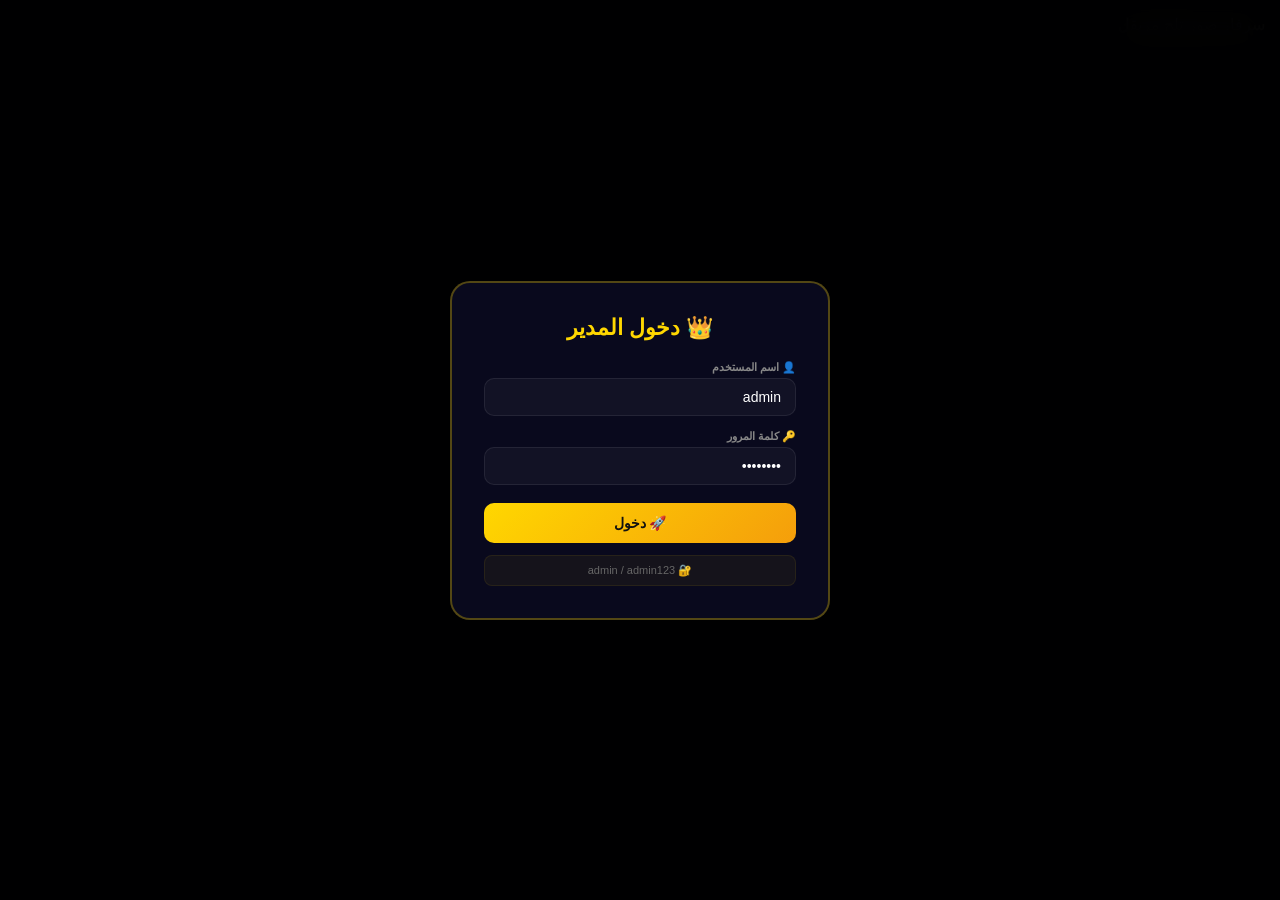
<file: server.html>
سرفار صور تلج مريقل 
<!DOCTYPE html>
<html dir="rtl" lang="ar">
<head>
<meta charset="UTF-8">
<meta name="viewport" content="width=device-width, initial-scale=1.0">
<title>TileCDN - النظام المتكامل</title>
<style>
*{margin:0;padding:0;box-sizing:border-box}
body{font-family:'Segoe UI',sans-serif;background:#0a0a1a;color:#fff;min-height:100vh;padding:15px;direction:rtl}
.container{max-width:1400px;margin:0 auto}
.header{display:flex;justify-content:space-between;align-items:center;margin-bottom:15px;flex-wrap:wrap;gap:10px;background:rgba(255,255,255,0.03);padding:12px 20px;border-radius:12px;border:1px solid rgba(255,255,255,0.06)}
.header h1{font-size:20px;background:linear-gradient(135deg,#a78bfa,#8b5cf6);-webkit-background-clip:text;-webkit-text-fill-color:transparent}
.header .admin-name{color:#ffd700;font-size:12px}
.header-controls{display:flex;gap:6px;flex-wrap:wrap}
.header-controls button{padding:4px 12px;border:1px solid rgba(139,92,246,0.3);border-radius:6px;background:rgba(139,92,246,0.1);color:#a78bfa;cursor:pointer;font-size:10px;transition:all .3s;font-family:inherit}
.header-controls button:hover{background:rgba(139,92,246,0.25)}
.header-controls .btn-success{border-color:rgba(74,222,128,0.3);color:#4ade80}
.header-controls .btn-success:hover{background:rgba(74,222,128,0.2)}
.header-controls .btn-danger{border-color:rgba(239,68,68,0.3);color:#f87171}
.header-controls .btn-danger:hover{background:rgba(239,68,68,0.2)}
.header-controls .btn-warning{border-color:rgba(251,191,36,0.3);color:#fbbf24}
.header-controls .btn-warning:hover{background:rgba(251,191,36,0.2)}
.header-controls .btn-gold{border-color:rgba(255,215,0,0.3);color:#ffd700}
.header-controls .btn-gold:hover{background:rgba(255,215,0,0.2)}
.header-controls .btn-cyan{border-color:rgba(96,165,250,0.3);color:#60a5fa}
.header-controls .btn-cyan:hover{background:rgba(96,165,250,0.2)}
#auth-overlay{position:fixed;inset:0;z-index:10000;background:rgba(0,0,0,0.95);display:flex;justify-content:center;align-items:center;flex-direction:column;backdrop-filter:blur(20px)}
#auth-overlay .auth-box{background:rgba(10,10,30,0.97);border:2px solid rgba(255,215,0,0.3);border-radius:20px;padding:32px;width:90%;max-width:380px}
#auth-overlay .auth-box h2{color:#ffd700;text-align:center;font-size:22px;margin-bottom:20px}
#auth-overlay .auth-box .field{margin-bottom:14px}
#auth-overlay .auth-box .field label{color:#888;font-size:11px;display:block;margin-bottom:4px;font-weight:600}
#auth-overlay .auth-box .field input{width:100%;padding:10px 14px;border-radius:10px;border:1px solid rgba(255,255,255,0.08);background:rgba(255,255,255,0.04);color:#fff;font-size:14px;font-family:inherit}
#auth-overlay .auth-box .field input:focus{outline:none;border-color:rgba(255,215,0,0.4)}
#auth-overlay .auth-box .auth-btn{width:100%;padding:12px;border:none;border-radius:10px;font-weight:700;font-size:14px;cursor:pointer;font-family:inherit;transition:all .3s;margin-top:4px}
#auth-overlay .auth-box .auth-btn.primary{background:linear-gradient(135deg,#ffd700,#f59e0b);color:#111}
#auth-overlay .auth-box .auth-btn.primary:hover{transform:translateY(-2px);box-shadow:0 4px 20px rgba(255,215,0,0.3)}
#auth-overlay .auth-box .auth-error{color:#ef4444;font-size:11px;text-align:center;margin-top:8px;display:none}
#auth-overlay .auth-box .auth-info{color:#666;font-size:11px;text-align:center;margin-top:12px;padding:8px;background:rgba(255,215,0,0.05);border-radius:8px;border:1px solid rgba(255,215,0,0.08)}
.auto-sync-bar{background:rgba(74,222,128,0.05);border:1px solid rgba(74,222,128,0.15);border-radius:12px;padding:12px 18px;margin-bottom:12px;display:flex;flex-wrap:wrap;align-items:center;gap:12px}
.sync-dot{width:10px;height:10px;border-radius:50%;background:#666;display:inline-block}
.sync-dot.active{background:#4ade80;box-shadow:0 0 10px rgba(74,222,128,0.5);animation:blink 1.5s infinite}
.sync-dot.error{background:#f87171;box-shadow:0 0 10px rgba(239,68,68,0.5)}
@keyframes blink{0%,100%{opacity:1}50%{opacity:0.3}}
.auto-sync-bar .sync-info{font-size:12px;color:#888}
.auto-sync-bar .sync-info strong{color:#4ade80}
.auto-sync-bar button{padding:4px 14px;border-radius:6px;font-size:11px;font-family:inherit;cursor:pointer;transition:all .2s;border:none}
.auto-sync-bar .btn-toggle{background:rgba(74,222,128,0.1);border:1px solid rgba(74,222,128,0.3);color:#4ade80}
.auto-sync-bar .btn-toggle:hover{background:rgba(74,222,128,0.2)}
.auto-sync-bar .btn-toggle.off{background:rgba(239,68,68,0.1);border-color:rgba(239,68,68,0.3);color:#f87171}
.auto-sync-bar .btn-now{background:rgba(96,165,250,0.1);border:1px solid rgba(96,165,250,0.3);color:#60a5fa}
.auto-sync-bar .btn-now:hover{background:rgba(96,165,250,0.2)}
.auto-sync-bar .btn-gist{background:rgba(255,215,0,0.1);border:1px solid rgba(255,215,0,0.3);color:#ffd700}
.auto-sync-bar .btn-gist:hover{background:rgba(255,215,0,0.2)}
.stats{display:grid;grid-template-columns:repeat(6,1fr);gap:6px;margin-bottom:12px}
.stat-box{background:rgba(255,255,255,0.03);border:1px solid rgba(255,255,255,0.06);border-radius:6px;padding:8px;text-align:center}
.stat-box .num{font-size:18px;font-weight:800;display:block}
.stat-box .num.green{color:#4ade80}
.stat-box .num.purple{color:#a78bfa}
.stat-box .num.blue{color:#60a5fa}
.stat-box .num.yellow{color:#fbbf24}
.stat-box .num.orange{color:#fb923c}
.stat-box .label{font-size:8px;color:#888}
.grid{display:grid;grid-template-columns:repeat(12,1fr);gap:2px;margin-bottom:12px}
.tile{aspect-ratio:1;background:rgba(255,255,255,0.04);border:1px solid rgba(255,255,255,0.06);border-radius:3px;cursor:pointer;transition:all .3s;display:flex;flex-direction:column;align-items:center;justify-content:center;font-size:7px;padding:1px;position:relative;min-height:30px}
.tile:hover{background:rgba(139,92,246,0.15);border-color:rgba(139,92,246,0.4);transform:scale(1.05);z-index:10}
.tile .icon{font-size:14px}
.tile .label{color:#888;font-size:5px}
.tile .status{font-size:5px;margin-top:1px}
.tile .status.online{color:#4ade80}
.tile .status.offline{color:#666}
.tile.has-files{border-color:rgba(139,92,246,0.3);background:rgba(139,92,246,0.08)}
.tile.protected{border-color:rgba(74,222,128,0.4);box-shadow:0 0 10px rgba(74,222,128,0.1)}
.tile .badge{position:absolute;top:-2px;right:-2px;background:#8b5cf6;color:#fff;font-size:5px;padding:1px 3px;border-radius:4px;font-weight:700}
.tile .sync-badge{position:absolute;bottom:-2px;right:-2px;background:rgba(74,222,128,0.8);color:#fff;font-size:4px;padding:1px 3px;border-radius:3px}
.tile .gist-badge{position:absolute;top:-2px;left:-2px;background:#ffd700;color:#111;font-size:4px;padding:1px 4px;border-radius:3px;font-weight:800}
.tile-panel{position:fixed;top:50%;left:50%;transform:translate(-50%,-50%);background:rgba(10,10,30,0.97);border:1px solid rgba(139,92,246,0.3);border-radius:12px;padding:16px;width:92%;max-width:520px;max-height:80vh;overflow-y:auto;z-index:9999;backdrop-filter:blur(20px);display:none;box-shadow:0 20px 60px rgba(0,0,0,0.6)}
.tile-panel.open{display:block}
.tile-panel .panel-header{display:flex;justify-content:space-between;align-items:center;margin-bottom:10px;border-bottom:1px solid rgba(255,255,255,0.06);padding-bottom:8px}
.tile-panel .panel-header h3{color:#a78bfa;font-size:14px}
.tile-panel .panel-header h3 .admin-tag{color:#ffd700;font-size:10px}
.tile-panel .panel-header button{background:rgba(239,68,68,0.15);color:#f87171;border:none;padding:2px 10px;border-radius:4px;cursor:pointer;font-size:11px}
.tile-panel .info-grid{display:grid;grid-template-columns:1fr 1fr;gap:3px 12px;margin-bottom:8px}
.tile-panel .info-item{display:flex;justify-content:space-between;padding:2px 0;font-size:10px;color:#888;border-bottom:1px solid rgba(255,255,255,0.03)}
.tile-panel .info-item .value{color:#fff}
.tile-panel .info-item .value.online{color:#4ade80}
.tile-panel .info-item .value.offline{color:#f87171}
.tile-panel .info-item .value.gist{color:#ffd700}
.tile-panel .file-list{margin:8px 0;max-height:150px;overflow-y:auto}
.tile-panel .file-item{display:flex;justify-content:space-between;align-items:center;padding:3px 6px;background:rgba(255,255,255,0.03);border-radius:3px;margin-bottom:2px;font-size:9px}
.tile-panel .file-item .name{color:#a78bfa;font-weight:600}
.tile-panel .file-item .size{color:#666;font-size:7px}
.tile-panel .file-item .actions button{background:none;border:none;color:#888;cursor:pointer;font-size:10px;padding:0 2px}
.tile-panel .file-item .actions button:hover{color:#fff}
.tile-panel .file-item .actions .delete:hover{color:#f87171}
.tile-panel .file-item .actions .edit:hover{color:#fbbf24}
.tile-panel .file-item .actions .sync:hover{color:#4ade80}
.tile-panel .file-item .actions .gist:hover{color:#ffd700}
.tile-panel .actions{display:grid;grid-template-columns:1fr 1fr;gap:4px;margin-top:8px}
.tile-panel .actions button{padding:4px 10px;border:none;border-radius:4px;font-size:9px;font-weight:600;cursor:pointer;font-family:inherit;transition:all .2s}
.tile-panel .actions button:hover{transform:scale(1.03)}
.tile-panel .actions .btn-upload{background:rgba(74,222,128,0.15);color:#4ade80;border:1px solid rgba(74,222,128,0.2)}
.tile-panel .actions .btn-start{background:rgba(96,165,250,0.15);color:#60a5fa;border:1px solid rgba(96,165,250,0.2)}
.tile-panel .actions .btn-protect{background:rgba(251,191,36,0.15);color:#fbbf24;border:1px solid rgba(251,191,36,0.2)}
.tile-panel .actions .btn-delete{background:rgba(239,68,68,0.15);color:#f87171;border:1px solid rgba(239,68,68,0.2)}
.tile-panel .actions .btn-sync{background:rgba(74,222,128,0.15);color:#4ade80;border:1px solid rgba(74,222,128,0.2);grid-column:span 2}
.tile-panel .actions .btn-gist{background:rgba(255,215,0,0.15);color:#ffd700;border:1px solid rgba(255,215,0,0.2);grid-column:span 2}
.tile-panel .actions .btn-fetch{background:rgba(96,165,250,0.15);color:#60a5fa;border:1px solid rgba(96,165,250,0.2);grid-column:span 2}
.tile-panel .actions .btn-link{background:rgba(255,215,0,0.15);color:#ffd700;border:1px solid rgba(255,215,0,0.2);grid-column:span 2}
.tile-panel .actions .btn-run{background:rgba(139,92,246,0.15);color:#a78bfa;border:1px solid rgba(139,92,246,0.2);grid-column:span 2}
.tile-panel .actions .btn-preview{background:rgba(96,165,250,0.15);color:#60a5fa;border:1px solid rgba(96,165,250,0.2);grid-column:span 2}
.tile-panel .actions .btn-url{background:rgba(96,165,250,0.15);color:#60a5fa;border:1px solid rgba(96,165,250,0.2);grid-column:span 2}
.tile-panel .actions .btn-private-link{background:rgba(255,215,0,0.2);color:#ffd700;border:1px solid rgba(255,215,0,0.3);grid-column:span 2}
.tile-panel .actions .btn-split{background:rgba(139,92,246,0.15);color:#a78bfa;border:1px solid rgba(139,92,246,0.2);grid-column:span 2}
.tile-panel .actions .btn-run-images{background:rgba(139,92,246,0.15);color:#a78bfa;border:1px solid rgba(139,92,246,0.2);grid-column:span 2}
.tile-panel .actions .btn-collect{background:rgba(74,222,128,0.15);color:#4ade80;border:1px solid rgba(74,222,128,0.2);grid-column:span 2}
.file-editor{position:fixed;top:50%;left:50%;transform:translate(-50%,-50%);background:rgba(10,10,30,0.97);border:1px solid rgba(251,191,36,0.3);border-radius:12px;padding:16px;width:92%;max-width:600px;max-height:80vh;z-index:99999;display:none;backdrop-filter:blur(20px)}
.file-editor.open{display:block}
.file-editor .editor-header{display:flex;justify-content:space-between;align-items:center;margin-bottom:8px}
.file-editor .editor-header h4{color:#fbbf24;font-size:12px}
.file-editor .editor-header button{background:rgba(239,68,68,0.15);color:#f87171;border:none;padding:2px 10px;border-radius:4px;cursor:pointer;font-size:11px}
.file-editor textarea{width:100%;height:200px;background:rgba(0,0,0,0.5);color:#fff;border:1px solid rgba(255,255,255,0.08);border-radius:4px;padding:8px;font-family:'Courier New',monospace;font-size:10px;resize:vertical;direction:ltr;text-align:left}
.file-editor .editor-actions{display:flex;gap:6px;margin-top:8px}
.file-editor .editor-actions button{padding:4px 12px;border:none;border-radius:4px;font-size:10px;font-weight:600;cursor:pointer;font-family:inherit;flex:1}
.file-editor .editor-actions .btn-save{background:rgba(74,222,128,0.15);color:#4ade80;border:1px solid rgba(74,222,128,0.2)}
.file-editor .editor-actions .btn-close{background:rgba(255,255,255,0.06);color:#888;border:none}
.file-editor .editor-actions .btn-split-editor{background:rgba(139,92,246,0.15);color:#a78bfa;border:1px solid rgba(139,92,246,0.2)}
.telegram-settings{background:rgba(255,255,255,0.03);border:1px solid rgba(139,92,246,0.15);border-radius:8px;padding:10px 14px;margin-bottom:12px;display:none}
.telegram-settings.open{display:block}
.telegram-settings .row{display:flex;gap:6px;flex-wrap:wrap;align-items:center}
.telegram-settings input{flex:1;min-width:120px;padding:4px 10px;border-radius:4px;border:1px solid rgba(255,255,255,0.08);background:rgba(255,255,255,0.04);color:#fff;font-size:11px;font-family:inherit}
.telegram-settings input:focus{outline:none;border-color:rgba(139,92,246,0.4)}
.telegram-settings .status{font-size:10px;padding:3px 10px;border-radius:4px}
.telegram-settings .status.online{background:rgba(74,222,128,0.2);color:#4ade80}
.telegram-settings .status.offline{background:rgba(239,68,68,0.2);color:#f87171}
#gistPanel{background:rgba(255,215,0,0.05);border:1px solid rgba(255,215,0,0.15);border-radius:12px;padding:12px 16px;margin-bottom:12px;display:none}
.toast{position:fixed;bottom:20px;left:50%;transform:translateX(-50%);background:rgba(10,10,30,0.95);color:#fff;padding:6px 16px;border-radius:6px;border:1px solid rgba(139,92,246,0.2);z-index:999999;font-size:11px;display:none;animation:fadeIn .3s ease;max-width:90%;text-align:center}
.toast.success{border-color:rgba(74,222,128,0.3)}
.toast.error{border-color:rgba(239,68,68,0.3)}
.toast.warning{border-color:rgba(251,191,36,0.3)}
@keyframes fadeIn{from{opacity:0;transform:translateX(-50%) translateY(20px)}to{opacity:1;transform:translateX(-50%) translateY(0)}}
::-webkit-scrollbar{width:6px}
::-webkit-scrollbar-track{background:transparent}
::-webkit-scrollbar-thumb{background:#2a2a4a;border-radius:3px}
::-webkit-scrollbar-thumb:hover{background:#3a3a6a}
.url-fetcher-overlay{position:fixed;top:0;left:0;width:100%;height:100%;background:rgba(0,0,0,0.85);display:flex;justify-content:center;align-items:center;z-index:999999;backdrop-filter:blur(10px);animation:fadeIn .3s ease}
.url-fetcher-box{background:#1a1a2e;border:2px solid rgba(139,92,246,0.3);border-radius:16px;padding:28px 32px;max-width:550px;width:95%;box-shadow:0 20px 60px rgba(0,0,0,0.5)}
.url-fetcher-box .header-row{display:flex;justify-content:space-between;align-items:center;margin-bottom:16px}
.url-fetcher-box .header-row h3{color:#a78bfa;margin:0;font-size:18px}
.url-fetcher-box .header-row .close-btn{background:rgba(239,68,68,0.15);border:none;color:#f87171;padding:4px 14px;border-radius:6px;cursor:pointer;font-size:14px;font-family:inherit}
.url-fetcher-box .tile-info{color:#888;font-size:13px;margin-bottom:12px}
.url-fetcher-box .tile-info strong{color:#a78bfa}
.url-fetcher-box .field{margin-bottom:12px}
.url-fetcher-box .field label{color:#888;font-size:12px;display:block;margin-bottom:4px}
.url-fetcher-box .field input{width:100%;padding:12px 16px;background:rgba(255,255,255,0.05);border:1px solid rgba(139,92,246,0.2);border-radius:8px;color:#fff;font-size:14px;font-family:inherit}
.url-fetcher-box .field input:focus{outline:none;border-color:#8b5cf6}
.url-fetcher-box .field input::placeholder{color:#555}
.url-fetcher-box .btn-group{display:flex;gap:8px;flex-wrap:wrap}
.url-fetcher-box .btn-group button{padding:12px 20px;border-radius:8px;font-weight:600;font-size:14px;cursor:pointer;font-family:inherit;transition:all .3s ease;border:none}
.url-fetcher-box .btn-group .btn-primary{flex:1;background:linear-gradient(135deg,#8b5cf6,#a78bfa);color:#fff;min-width:120px}
.url-fetcher-box .btn-group .btn-primary:hover{transform:scale(1.02)}
.url-fetcher-box .btn-group .btn-preview{background:rgba(96,165,250,0.15);border:1px solid rgba(96,165,250,0.3);color:#60a5fa}
.url-fetcher-box .btn-group .btn-preview:hover{background:rgba(96,165,250,0.25)}
.url-fetcher-box .btn-group .btn-cancel{background:rgba(239,68,68,0.1);border:1px solid rgba(239,68,68,0.15);color:#f87171}
.url-fetcher-box .examples-bar{margin-top:12px;padding:10px;background:rgba(255,215,0,0.05);border:1px solid rgba(255,215,0,0.1);border-radius:6px}
.url-fetcher-box .examples-bar .examples-label{color:#ffd700;font-size:11px;font-weight:600}
.url-fetcher-box .examples-bar .examples-btns{display:flex;gap:4px;flex-wrap:wrap;margin-top:4px}
.url-fetcher-box .examples-bar .examples-btns button{padding:2px 8px;background:rgba(139,92,246,0.1);border:1px solid rgba(139,92,246,0.15);border-radius:4px;color:#a78bfa;cursor:pointer;font-size:9px;font-family:inherit}
.url-fetcher-box .examples-bar .examples-btns button:hover{background:rgba(139,92,246,0.2)}
.private-links-container{background:rgba(255,215,0,0.05);border:1px solid rgba(255,215,0,0.15);border-radius:8px;padding:12px;margin:8px 0}
.private-links-container .title{color:#ffd700;font-size:12px;font-weight:600;margin-bottom:8px}
.private-links-container .link-row{display:flex;gap:4px;align-items:center;padding:3px 0;border-bottom:1px solid rgba(255,255,255,0.03)}
.private-links-container .link-row .label{color:#888;font-size:9px;min-width:60px}
.private-links-container .link-row input{flex:1;padding:3px 6px;background:rgba(0,0,0,0.3);border:1px solid rgba(255,215,0,0.1);border-radius:3px;color:#60a5fa;font-size:9px;font-family:monospace;direction:ltr;text-align:left;min-width:80px}
.private-links-container .link-row button{padding:1px 8px;border-radius:3px;cursor:pointer;font-size:8px;font-family:inherit;border:none}
.private-links-container .link-row .copy-btn{background:rgba(255,215,0,0.15);color:#ffd700;border:1px solid rgba(255,215,0,0.15)}
.private-links-container .link-row .copy-btn:hover{background:rgba(255,215,0,0.25)}
.private-links-container .link-row .open-btn{background:rgba(74,222,128,0.15);color:#4ade80;border:1px solid rgba(74,222,128,0.15)}
.private-links-container .link-row .open-btn:hover{background:rgba(74,222,128,0.25)}
.private-links-container .actions-row{display:flex;gap:4px;flex-wrap:wrap;margin-top:8px}
.private-links-container .actions-row button{padding:3px 12px;border-radius:4px;cursor:pointer;font-size:9px;font-family:inherit;border:none}
.private-links-container .actions-row .copy-all{background:rgba(255,215,0,0.08);color:#ffd700;border:1px solid rgba(255,215,0,0.12)}
.private-links-container .actions-row .copy-all:hover{background:rgba(255,215,0,0.15)}
.private-links-container .actions-row .share-btn{background:rgba(96,165,250,0.08);color:#60a5fa;border:1px solid rgba(96,165,250,0.12)}
.private-links-container .actions-row .share-btn:hover{background:rgba(96,165,250,0.15)}
.private-links-container .actions-row .download-btn{background:rgba(74,222,128,0.08);color:#4ade80;border:1px solid rgba(74,222,128,0.12)}
.private-links-container .actions-row .download-btn:hover{background:rgba(74,222,128,0.15)}
</style>
</head>
<body>
<div id="auth-overlay">
    <div class="auth-box">
        <h2>👑 دخول المدير</h2>
        <div class="field"><label>👤 اسم المستخدم</label><input type="text" id="admin-username" value="admin"></div>
        <div class="field"><label>🔑 كلمة المرور</label><input type="password" id="admin-password" value="admin123" onkeydown="if(event.key==='Enter')adminLogin()"></div>
        <div class="auth-error" id="auth-error"></div>
        <button class="auth-btn primary" onclick="adminLogin()">🚀 دخول</button>
        <div class="auth-info">🔐 admin / admin123</div>
    </div>
</div>

<div id="admin-container" style="display:none;">
    <div class="container">
        <div class="header">
            <div><h1>🌐 TileCDN المتكامل</h1><span class="admin-name">المدير: <span id="admin-name-display">مدير</span></span></div>
            <div class="header-controls">
                <button class="btn-warning" onclick="toggleTelegramSettings()">📡 القناة</button>
                <button class="btn-success" onclick="syncAllFromChannel()">🔄 مزامنة</button>
                <button class="btn-gold" onclick="toggleGistPanel()">📦 Gist</button>
                <button class="btn-cyan" onclick="URLFetcher.showURLUploadDialog()">📥 رابط</button>
                <button class="btn-gold" onclick="GistToPrivateLink.showImportDialog()">📦 Gist→رابط</button>
                <button onclick="exportAllTiles()">📤 تصدير</button>
                <button onclick="document.getElementById('importFile').click()">📥 استيراد</button>
                <button class="btn-danger" onclick="resetAll()">🔄 إعادة تعيين</button>
                <button class="btn-danger" onclick="logoutAdmin()">🚪 خروج</button>
                <input type="file" id="importFile" accept=".json" style="display:none" onchange="importAllTiles(event)">
            </div>
        </div>

        <div class="auto-sync-bar">
            <div style="display:flex;align-items:center;gap:8px;">
                <div class="sync-dot" id="syncDot"></div>
                <div class="sync-info"><strong id="syncStatusText">⏸️ متوقف</strong><span id="syncLastTime" style="color:#666;"></span></div>
            </div>
            <button class="btn-toggle off" id="btnToggleAutoSync" onclick="toggleAutoSync()">▶️ تشغيل</button>
            <button class="btn-now" onclick="forceSyncNow()">⚡ فوري</button>
            <button class="btn-now" onclick="uploadTestFile()">📤 اختبار</button>
            <button class="btn-gist" onclick="syncAllToGist()">📦 رفع الكل إلى Gist</button>
            <button class="btn-now" onclick="fetchAllContent()">📥 جلب كل المحتوى</button>
        </div>

        <div class="telegram-settings" id="telegramSettings">
            <div style="display:flex;justify-content:space-between;align-items:center;margin-bottom:6px;">
                <span style="color:#a78bfa;font-size:12px;font-weight:600;">📡 إعدادات القناة</span>
                <span class="status offline" id="tgStatus">🔴 غير متصل</span>
            </div>
            <div class="row">
                <input type="text" id="tgBotToken" placeholder="Bot Token">
                <input type="text" id="tgChatId" placeholder="Chat ID">
                <button onclick="saveTelegramSettings()" style="padding:4px 12px;background:rgba(74,222,128,0.15);color:#4ade80;border:1px solid rgba(74,222,128,0.2);border-radius:4px;cursor:pointer;font-family:inherit;font-size:10px;">💾 حفظ</button>
                <button onclick="testTelegramConnection()" style="padding:4px 12px;background:rgba(96,165,250,0.15);color:#60a5fa;border:1px solid rgba(96,165,250,0.2);border-radius:4px;cursor:pointer;font-family:inherit;font-size:10px;">🧪 اختبار</button>
            </div>
            <div style="margin-top:6px;font-size:9px;color:#666;">
                💡 أرسل ملفاً إلى القناة باسم: <code style="color:#a78bfa;">tile_5_3_index.html</code>
            </div>
        </div>

        <div id="gistPanel">
            <div style="display:flex;justify-content:space-between;align-items:center;margin-bottom:8px;">
                <span style="color:#ffd700;font-size:12px;font-weight:700;">📦 Gist CDN</span>
                <button onclick="document.getElementById('gistPanel').style.display='none'" style="background:rgba(239,68,68,0.15);color:#f87171;border:none;border-radius:4px;padding:2px 8px;cursor:pointer;font-size:10px;">✖</button>
            </div>
            <div style="display:flex;gap:6px;flex-wrap:wrap;margin-bottom:8px;">
                <input type="text" id="gistToken" placeholder="GitHub Token" value="" style="flex:1;min-width:150px;padding:4px 10px;border-radius:4px;border:1px solid rgba(255,255,255,0.08);background:rgba(255,255,255,0.04);color:#fff;font-size:10px;font-family:inherit;">
                <button onclick="saveGistConfig()" style="padding:4px 12px;background:rgba(74,222,128,0.15);color:#4ade80;border:1px solid rgba(74,222,128,0.2);border-radius:4px;cursor:pointer;font-size:10px;font-family:inherit;">💾 حفظ</button>
                <button onclick="GistCDN.testConnection()" style="padding:4px 12px;background:rgba(96,165,250,0.15);color:#60a5fa;border:1px solid rgba(96,165,250,0.2);border-radius:4px;cursor:pointer;font-size:10px;font-family:inherit;">🔌 اختبار</button>
            </div>
            <div style="display:flex;gap:6px;flex-wrap:wrap;">
                <button onclick="syncCurrentTileToGist()" style="padding:4px 12px;background:rgba(255,215,0,0.15);color:#ffd700;border:1px solid rgba(255,215,0,0.2);border-radius:4px;cursor:pointer;font-size:10px;font-family:inherit;">📤 رفع المربع</button>
                <button onclick="promptImportFromGist()" style="padding:4px 12px;background:rgba(74,222,128,0.15);color:#4ade80;border:1px solid rgba(74,222,128,0.2);border-radius:4px;cursor:pointer;font-size:10px;font-family:inherit;">📥 استيراد</button>
                <button onclick="listGistFiles()" style="padding:4px 12px;background:rgba(167,139,250,0.15);color:#a78bfa;border:1px solid rgba(167,139,250,0.2);border-radius:4px;cursor:pointer;font-size:10px;font-family:inherit;">📋 القائمة</button>
            </div>
            <div id="gistResult" style="margin-top:8px;font-size:10px;color:#888;"></div>
        </div>

        <div class="stats" id="stats">
            <div class="stat-box"><span class="num purple" id="totalTiles">0</span><span class="label">📦 إجمالي</span></div>
            <div class="stat-box"><span class="num green" id="onlineTiles">0</span><span class="label">🟢 نشطة</span></div>
            <div class="stat-box"><span class="num blue" id="filesCount">0</span><span class="label">📄 ملفات</span></div>
            <div class="stat-box"><span class="num yellow" id="protectedCount">0</span><span class="label">🛡️ محمية</span></div>
            <div class="stat-box"><span class="num green" id="syncedCount">0</span><span class="label">🔄 مزامنة</span></div>
            <div class="stat-box"><span class="num orange" id="gistCount">0</span><span class="label">📦 Gist</span></div>
        </div>

        <div class="grid" id="grid"></div>
    </div>
</div>

<div class="tile-panel" id="tilePanel">
    <div class="panel-header"><h3 id="panelTitle">📦 المربع</h3><button onclick="closePanel()">✖</button></div>
    <div class="info-grid">
        <div class="info-item"><span>📍 الموقع</span><span class="value" id="panelLocation">(0,0)</span></div>
        <div class="info-item"><span>🔄 الحالة</span><span class="value offline" id="panelStatus">⚪ غير نشط</span></div>
        <div class="info-item"><span>🛡️ الحماية</span><span class="value" id="panelProtected">❌</span></div>
        <div class="info-item"><span>📄 الملفات</span><span class="value" id="panelFileCount">0</span></div>
        <div class="info-item"><span>🔄 المزامنة</span><span class="value" id="panelSync">❌</span></div>
        <div class="info-item"><span>📦 Gist</span><span class="value" id="panelGist">❌</span></div>
    </div>
    <div class="file-list" id="panelFiles"></div>
    <div id="tileLinksContainer"></div>
    <div class="actions">
        <button class="btn-upload" onclick="uploadFile()">📤 رفع</button>
        <button class="btn-url" onclick="URLFetcher.showURLUploadDialog()">📥 رابط</button>
        <button class="btn-gist" onclick="GistToPrivateLink.showImportDialog()">📦 Gist→رابط</button>
        <button class="btn-private-link" onclick="showPrivateLinks()">🔗 روابط خاصة</button>
        <button class="btn-split" onclick="splitCurrentFile()">✂️ تقسيم إلى نصوص</button>
        <button class="btn-collect" onclick="collectCurrentFile()">📥 تجميع من النصوص</button>
        <button class="btn-run-images" onclick="runFromTextParts()">🚀 تشغيل من النصوص</button>
        <button class="btn-start" onclick="toggleServer()" id="panelStartBtn">▶️ تشغيل</button>
        <button class="btn-protect" onclick="toggleProtect()" id="panelProtectBtn">🛡️ حماية</button>
        <button class="btn-delete" onclick="clearTile()">🗑️ تفريغ</button>
        <button class="btn-run" onclick="runCurrentTile()">🚀 تشغيل كتطبيق</button>
        <button class="btn-preview" onclick="previewCurrentTile()">👁️ معاينة</button>
        <button class="btn-sync" onclick="syncTileToChannel()">🔄 مزامنة</button>
        <button class="btn-gist" onclick="syncCurrentTileToGist()">📦 رفع إلى Gist</button>
        <button class="btn-fetch" onclick="fetchCurrentTileContent()">📥 جلب المحتوى</button>
        <button class="btn-link" onclick="showTileLinks()">🔗 روابط المربع</button>
    </div>
</div>

<div class="file-editor" id="fileEditor">
    <div class="editor-header"><h4 id="editorTitle">📝 تحرير</h4><button onclick="closeEditor()">✖</button></div>
    <textarea id="editorContent" spellcheck="false"></textarea>
    <div class="editor-actions">
        <button class="btn-save" onclick="saveFile()">💾 حفظ</button>
        <button class="btn-split-editor" onclick="splitFromEditor()">📸 تقسيم إلى نصوص</button>
        <button class="btn-close" onclick="closeEditor()">✖ إلغاء</button>
    </div>
</div>

<div class="toast" id="toast"></div>

<script>
// ============================================================
// المصادقة والإدارة الأساسية
// ============================================================
const ADMIN = { username: 'admin', password: 'admin123' };
let isAdmin = false;

function adminLogin() {
    const u = document.getElementById('admin-username').value.trim();
    const p = document.getElementById('admin-password').value.trim();
    if (u === ADMIN.username && p === ADMIN.password) {
        isAdmin = true;
        document.getElementById('auth-overlay').style.display = 'none';
        document.getElementById('admin-container').style.display = 'block';
        document.getElementById('admin-name-display').textContent = u;
        showToast('👑 مرحباً!', 'admin');
        setTimeout(() => ServerManager.init(), 100);
    } else {
        document.getElementById('auth-error').textContent = '❌ خطأ';
        document.getElementById('auth-error').style.display = 'block';
    }
}

function logoutAdmin() {
    if (confirm('🚪 خروج؟')) {
        isAdmin = false;
        if (AutoReceiver) AutoReceiver.stop();
        document.getElementById('admin-container').style.display = 'none';
        document.getElementById('auth-overlay').style.display = 'flex';
    }
}

function showToast(msg, type) {
    type = type || 'info';
    const t = document.getElementById('toast');
    t.textContent = msg;
    t.className = 'toast ' + type;
    t.style.display = 'block';
    clearTimeout(t._timeout);
    t._timeout = setTimeout(() => t.style.display = 'none', 4000);
}

// ============================================================
// 📥 URL Fetcher - رفع المحتوى من رابط
// ============================================================
const URLFetcher = {
    async fetchAndSaveToTile(tileId, url, fileName) {
        if (!tileId) {
            showToast('⚠️ اختر مربعاً أولاً', 'warning');
            return false;
        }
        if (!url) {
            showToast('⚠️ أدخل رابطاً صحيحاً', 'warning');
            return false;
        }
        try {
            new URL(url);
        } catch {
            showToast('⚠️ الرابط غير صحيح', 'error');
            return false;
        }
        if (!fileName) {
            const parts = url.split('/');
            const lastPart = parts[parts.length - 1];
            if (lastPart && lastPart.includes('.')) {
                fileName = lastPart;
            } else {
                const urlObj = new URL(url);
                const pathParts = urlObj.pathname.split('/').filter(p => p);
                fileName = pathParts.length > 0 ? pathParts[pathParts.length - 1] + '.html' : 'index.html';
                if (!fileName.includes('.')) fileName += '.html';
            }
        }
        showToast('🔄 جاري جلب المحتوى...', 'info');
        try {
            const response = await fetch(url);
            if (!response.ok) {
                throw new Error('HTTP ' + response.status + ': ' + response.statusText);
            }
            const content = await response.text();
            const sm = ServerManager;
            if (!sm.tiles[tileId]) {
                const parts = tileId.split('_');
                sm.tiles[tileId] = {
                    id: tileId,
                    row: parseInt(parts[0]),
                    col: parseInt(parts[1]),
                    files: {},
                    gistLinks: {},
                    created: Date.now()
                };
            }
            sm.tiles[tileId].files[fileName] = content;
            sm.saveTiles();
            sm.renderGrid();
            sm.updateStats();
            sm.openPanel(tileId);
            showToast(`✅ تم رفع ${fileName} بنجاح!`, 'success');
            return true;
        } catch (error) {
            showToast(`❌ فشل جلب المحتوى: ${error.message}`, 'error');
            return false;
        }
    },

    async previewURL(url) {
        if (!url) {
            showToast('⚠️ أدخل رابطاً', 'warning');
            return;
        }
        try {
            new URL(url);
        } catch {
            showToast('⚠️ الرابط غير صحيح', 'error');
            return;
        }
        showToast('🔄 جاري التحميل...', 'info');
        try {
            const response = await fetch(url);
            if (!response.ok) {
                throw new Error('HTTP ' + response.status);
            }
            const content = await response.text();
            const blob = new Blob([content], { type: 'text/html' });
            const blobUrl = URL.createObjectURL(blob);
            const win = window.open(blobUrl, '_blank');
            if (!win) {
                showToast('❌ تم حظر النافذة المنبثقة!', 'error');
                return;
            }
            showToast('👁️ تم فتح المعاينة', 'success');
        } catch (error) {
            showToast(`❌ فشل التحميل: ${error.message}`, 'error');
        }
    },

    showURLUploadDialog() {
        const tileId = ServerManager.currentTile || '5_3';
        const overlay = document.createElement('div');
        overlay.className = 'url-fetcher-overlay';
        overlay.innerHTML = `
            <div class="url-fetcher-box">
                <div class="header-row">
                    <h3>📥 رفع من رابط</h3>
                    <button class="close-btn" onclick="this.closest('.url-fetcher-overlay').remove()">✖</button>
                </div>
                <div class="tile-info">📍 المربع: <strong id="urlFetcherTileId">${tileId}</strong>
                    <button onclick="const newId=prompt('📍 أدخل ID المربع:',document.getElementById('urlFetcherTileId').textContent);if(newId)document.getElementById('urlFetcherTileId').textContent=newId;" style="padding:2px 8px;background:rgba(139,92,246,0.1);border:1px solid rgba(139,92,246,0.15);border-radius:4px;color:#a78bfa;cursor:pointer;font-size:9px;font-family:inherit;margin-right:6px;">تغيير</button>
                </div>
                <div class="field">
                    <label>🔗 رابط الملف</label>
                    <input type="text" id="urlFetcherInput" placeholder="https://raw.githubusercontent.com/user/repo/main/index.html" onkeydown="if(event.key==='Enter') document.getElementById('urlFetchConfirm').click()" />
                </div>
                <div class="field">
                    <label>📄 اسم الملف (اختياري)</label>
                    <input type="text" id="urlFetcherFileName" placeholder="index.html" />
                </div>
                <div class="btn-group">
                    <button class="btn-primary" id="urlFetchConfirm" onclick="const tileId=document.getElementById('urlFetcherTileId').textContent;const url=document.getElementById('urlFetcherInput').value.trim();const fileName=document.getElementById('urlFetcherFileName').value.trim()||undefined;this.closest('.url-fetcher-overlay').remove();URLFetcher.fetchAndSaveToTile(tileId,url,fileName);">📥 رفع وحفظ</button>
                    <button class="btn-preview" onclick="const url=document.getElementById('urlFetcherInput').value.trim();this.closest('.url-fetcher-overlay').remove();URLFetcher.previewURL(url);">👁️ معاينة فقط</button>
                    <button class="btn-cancel" onclick="this.closest('.url-fetcher-overlay').remove()">✖ إلغاء</button>
                </div>
                <div class="examples-bar">
                    <div class="examples-label">💡 أمثلة:</div>
                    <div class="examples-btns">
                        <button onclick="document.getElementById('urlFetcherInput').value='https://raw.githubusercontent.com/twbs/bootstrap/main/index.html'">Bootstrap</button>
                        <button onclick="document.getElementById('urlFetcherInput').value='https://raw.githubusercontent.com/facebook/react/main/index.html'">React</button>
                        <button onclick="document.getElementById('urlFetcherInput').value='https://raw.githubusercontent.com/vuejs/core/main/index.html'">Vue</button>
                        <button onclick="document.getElementById('urlFetcherInput').value='https://gist.githubusercontent.com/raw/example/index.html'">Gist</button>
                    </div>
                </div>
            </div>
        `;
        document.body.appendChild(overlay);
        setTimeout(() => {
            const input = document.getElementById('urlFetcherInput');
            if (input) input.focus();
        }, 100);
    }
};

// ============================================================
// 📦 Gist to Private Link - تحويل Gist إلى رابط خاص
// ============================================================
const GistToPrivateLink = {
    extractGistId(url) {
        const patterns = [
            /gist\.github\.com\/([^\/]+)\/([a-f0-9]+)/i,
            /gist\.github\.com\/([a-f0-9]+)/i,
            /gist\.githubusercontent\.com\/([^\/]+)\/([a-f0-9]+)/i,
            /gist\.githubusercontent\.com\/([a-f0-9]+)/i,
            /github\.com\/([^\/]+)\/([^\/]+)\/blob\/([^\/]+)\/(.+)/i
        ];
        for (const pattern of patterns) {
            const match = url.match(pattern);
            if (match) {
                return match[2] || match[1];
            }
        }
        try {
            const urlObj = new URL(url);
            const pathParts = urlObj.pathname.split('/').filter(p => p);
            if (urlObj.hostname.includes('gist')) {
                return pathParts[pathParts.length - 1];
            }
        } catch(e) {}
        return null;
    },

    async fetchGistContent(gistId, fileName) {
        const urls = [
            `https://gist.githubusercontent.com/raw/${gistId}/${fileName || ''}`,
            `https://gist.githubusercontent.com/raw/${gistId}/`,
            `https://api.github.com/gists/${gistId}`
        ];
        for (const url of urls) {
            try {
                const response = await fetch(url);
                if (response.ok) {
                    const content = await response.text();
                    if (url.includes('api.github.com')) {
                        const data = JSON.parse(content);
                        if (data.files) {
                            const firstFile = Object.values(data.files)[0];
                            if (firstFile && firstFile.content) {
                                return { fileName: Object.keys(data.files)[0], content: firstFile.content };
                            }
                        }
                    }
                    if (content && content.length > 0) {
                        return { fileName: fileName || 'index.html', content: content };
                    }
                }
            } catch(e) {}
        }
        return null;
    },

    async importGistToTile(gistUrl, tileId, fileName) {
        const gistId = this.extractGistId(gistUrl);
        if (!gistId) {
            showToast('❌ لم نتمكن من استخراج معرف Gist', 'error');
            return null;
        }
        showToast('🔄 جاري جلب المحتوى من Gist...', 'info');
        const result = await this.fetchGistContent(gistId, fileName);
        if (!result) {
            showToast('❌ فشل جلب المحتوى من Gist', 'error');
            return null;
        }
        const actualFileName = fileName || result.fileName || 'index.html';
        const content = result.content;
        const sm = ServerManager;
        if (!sm.tiles[tileId]) {
            const parts = tileId.split('_');
            sm.tiles[tileId] = {
                id: tileId,
                row: parseInt(parts[0]),
                col: parseInt(parts[1]),
                files: {},
                gistLinks: {},
                created: Date.now()
            };
        }
        sm.tiles[tileId].files[actualFileName] = content;
        if (!sm.tiles[tileId].gistLinks) sm.tiles[tileId].gistLinks = {};
        sm.tiles[tileId].gistLinks[actualFileName] = gistUrl;
        sm.gistTiles.add(tileId);
        sm.syncedTiles.add(tileId);
        sm.saveTiles();
        sm.renderGrid();
        sm.updateStats();
        sm.openPanel(tileId);
        const baseUrl = window.location.origin + window.location.pathname;
        const cleanBase = baseUrl.endsWith('/') ? baseUrl.slice(0, -1) : baseUrl;
        const privateLink = `${cleanBase}/tile/${tileId}/${encodeURIComponent(actualFileName)}`;
        showToast(`✅ تم استيراد ${actualFileName} بنجاح!`, 'success');
        setTimeout(() => {
            if (confirm(`✅ تم استيراد الملف بنجاح!\n\n🔗 الرابط الخاص:\n${privateLink}\n\n📋 هل تريد نسخ الرابط الآن؟`)) {
                navigator.clipboard.writeText(privateLink);
                showToast('✅ تم نسخ الرابط الخاص!', 'success');
            }
        }, 500);
        return { fileName: actualFileName, content, privateLink, gistUrl, tileId };
    },

    showImportDialog() {
        const tileId = ServerManager.currentTile || '5_3';
        const overlay = document.createElement('div');
        overlay.className = 'url-fetcher-overlay';
        overlay.innerHTML = `
            <div class="url-fetcher-box" style="max-width:600px;">
                <div class="header-row">
                    <h3>📦 استيراد من Gist → رابط خاص</h3>
                    <button class="close-btn" onclick="this.closest('.url-fetcher-overlay').remove()">✖</button>
                </div>
                <div class="tile-info">📍 المربع: <strong id="gistTileId">${tileId}</strong>
                    <button onclick="const newId=prompt('📍 أدخل ID المربع:',document.getElementById('gistTileId').textContent);if(newId)document.getElementById('gistTileId').textContent=newId;" style="padding:2px 8px;background:rgba(139,92,246,0.1);border:1px solid rgba(139,92,246,0.15);border-radius:4px;color:#a78bfa;cursor:pointer;font-size:9px;font-family:inherit;margin-right:6px;">تغيير</button>
                </div>
                <div class="field">
                    <label>🔗 رابط Gist</label>
                    <input type="text" id="gistUrlInput" placeholder="https://gist.github.com/username/gist-id" onkeydown="if(event.key==='Enter') document.getElementById('gistImportConfirm').click()" />
                </div>
                <div class="field">
                    <label>📄 اسم الملف (اختياري)</label>
                    <input type="text" id="gistFileNameInput" placeholder="index.html" />
                </div>
                <div style="padding:8px 12px;background:rgba(255,215,0,0.05);border:1px solid rgba(255,215,0,0.1);border-radius:6px;margin-bottom:12px;color:#ffd700;font-size:11px;">
                    💡 بعد الاستيراد، سيتم إنشاء رابط خاص للمربع يمكن مشاركته
                </div>
                <div class="btn-group">
                    <button class="btn-primary" id="gistImportConfirm" onclick="const tileId=document.getElementById('gistTileId').textContent;const gistUrl=document.getElementById('gistUrlInput').value.trim();const fileName=document.getElementById('gistFileNameInput').value.trim()||undefined;this.closest('.url-fetcher-overlay').remove();GistToPrivateLink.importGistToTile(gistUrl,tileId,fileName);">📥 استيراد وإنشاء رابط</button>
                    <button class="btn-cancel" onclick="this.closest('.url-fetcher-overlay').remove()">✖ إلغاء</button>
                </div>
                <div class="examples-bar">
                    <div class="examples-label">💡 أمثلة Gist:</div>
                    <div class="examples-btns">
                        <button onclick="document.getElementById('gistUrlInput').value='https://gist.github.com/username/4c7f9d7f2f7e4d8e6f5a4b3c2d1e0f9a8b7c6d5e'">Gist مثال</button>
                        <button onclick="document.getElementById('gistUrlInput').value='https://gist.githubusercontent.com/raw/4c7f9d7f2f7e4d8e6f5a4b3c2d1e0f9a8b7c6d5e/index.html'">Raw Gist</button>
                        <button onclick="document.getElementById('gistUrlInput').value='https://github.com/user/repo/blob/main/index.html'">GitHub File</button>
                    </div>
                </div>
            </div>
        `;
        document.body.appendChild(overlay);
        setTimeout(() => {
            const input = document.getElementById('gistUrlInput');
            if (input) input.focus();
        }, 100);
    }
};

// ============================================================
// 🔗 Private Links System - نظام الروابط الخاصة
// ============================================================
const PrivateLinks = {
    generateFileLink(tileId, fileName) {
        const baseUrl = window.location.origin + window.location.pathname;
        const cleanBase = baseUrl.endsWith('/') ? baseUrl.slice(0, -1) : baseUrl;
        return `${cleanBase}/tile/${tileId}/${encodeURIComponent(fileName)}`;
    },

    generateTileLink(tileId) {
        const baseUrl = window.location.origin + window.location.pathname;
        const cleanBase = baseUrl.endsWith('/') ? baseUrl.slice(0, -1) : baseUrl;
        return `${cleanBase}/tile/${tileId}`;
    },

    copyLink(link) {
        navigator.clipboard.writeText(link).then(() => {
            showToast('✅ تم نسخ الرابط', 'success');
        }).catch(() => {
            const input = document.createElement('input');
            input.value = link;
            document.body.appendChild(input);
            input.select();
            document.execCommand('copy');
            document.body.removeChild(input);
            showToast('✅ تم نسخ الرابط', 'success');
        });
    },

    showTilePrivateLinks(tileId) {
        const tile = ServerManager.tiles[tileId];
        if (!tile) {
            return '<div style="color:#888;font-size:11px;text-align:center;padding:10px;">❌ المربع غير موجود</div>';
        }
        const tileLink = this.generateTileLink(tileId);
        let html = `
            <div class="private-links-container">
                <div class="title">🔗 الروابط الخاصة للمربع (${tileId})</div>
                <div class="link-row">
                    <span class="label">📦 المربع:</span>
                    <input type="text" value="${tileLink}" readonly id="tileLinkInput">
                    <button class="copy-btn" onclick="PrivateLinks.copyLink(document.getElementById('tileLinkInput').value)">📋</button>
                    <button class="open-btn" onclick="window.open(document.getElementById('tileLinkInput').value,'_blank')">🔗</button>
                </div>
        `;
        if (tile.files && Object.keys(tile.files).length > 0) {
            for (const fileName in tile.files) {
                const fileLink = this.generateFileLink(tileId, fileName);
                const isUrl = typeof tile.files[fileName] === 'string' && 
                             tile.files[fileName].startsWith('{') && 
                             tile.files[fileName].includes('"type":"url"');
                html += `
                    <div class="link-row">
                        <span class="label">${isUrl ? '🔗' : '📄'} ${fileName}:</span>
                        <input type="text" value="${fileLink}" readonly id="link_${fileName}">
                        <button class="copy-btn" onclick="PrivateLinks.copyLink(document.getElementById('link_${fileName}').value)">📋</button>
                        <button class="open-btn" onclick="window.open(document.getElementById('link_${fileName}').value,'_blank')">🔗</button>
                    </div>
                `;
            }
        }
        html += `
                <div class="actions-row">
                    <button class="copy-all" onclick="PrivateLinks.copyAllLinks('${tileId}')">📋 نسخ الكل</button>
                    <button class="share-btn" onclick="PrivateLinks.shareTile('${tileId}')">📤 مشاركة</button>
                    <button class="download-btn" onclick="PrivateLinks.downloadTile('${tileId}')">⬇️ تحميل</button>
                </div>
            </div>
        `;
        return html;
    },

    copyAllLinks(tileId) {
        const tile = ServerManager.tiles[tileId];
        if (!tile) return;
        let text = `🔗 روابط المربع (${tileId}):\n`;
        text += `📦 ${this.generateTileLink(tileId)}\n\n📄 الملفات:\n`;
        for (const fileName in tile.files) {
            const link = this.generateFileLink(tileId, fileName);
            text += `• ${fileName}: ${link}\n`;
        }
        this.copyLink(text);
        showToast('✅ تم نسخ جميع الروابط', 'success');
    },

    shareTile(tileId) {
        const tileLink = this.generateTileLink(tileId);
        const tile = ServerManager.tiles[tileId];
        const fileCount = tile.files ? Object.keys(tile.files).length : 0;
        const shareText = `📦 مربع ${tileId}\n📄 ${fileCount} ملفات\n🔗 ${tileLink}`;
        if (navigator.share) {
            navigator.share({ title: `مربع TileCDN - ${tileId}`, text: shareText, url: tileLink }).catch(() => {});
        } else {
            this.copyLink(shareText);
            showToast('✅ تم نسخ معلومات المشاركة', 'success');
        }
    },

    downloadTile(tileId) {
        const tile = ServerManager.tiles[tileId];
        if (!tile) {
            showToast('❌ المربع غير موجود', 'error');
            return;
        }
        const data = { id: tileId, row: tile.row, col: tile.col, files: tile.files, gistLinks: tile.gistLinks || {}, created: tile.created };
        const blob = new Blob([JSON.stringify(data, null, 2)], { type: 'application/json' });
        const url = URL.createObjectURL(blob);
        const a = document.createElement('a');
        a.href = url;
        a.download = `tile_${tileId}.json`;
        a.click();
        URL.revokeObjectURL(url);
        showToast('✅ تم تحميل المربع', 'success');
    }
};

function showPrivateLinks() {
    const tileId = ServerManager.currentTile;
    if (!tileId) {
        showToast('⚠️ اختر مربعاً أولاً', 'warning');
        return;
    }
    const container = document.getElementById('tileLinksContainer');
    if (container) {
        container.innerHTML = PrivateLinks.showTilePrivateLinks(tileId);
        container.scrollIntoView({ behavior: 'smooth', block: 'start' });
    }
}

// ============================================================
// 🌐 Private Link Handler - معالج الروابط الخاصة
// ============================================================
const PrivateLinkHandler = {
    init() {
        const path = window.location.pathname;
        const match = path.match(/\/tile\/(\d+_\d+)\/(.+)$/);
        if (match) {
            this.handlePrivateLink(match[1], decodeURIComponent(match[2]));
            return true;
        }
        return false;
    },

    handlePrivateLink(tileId, fileName) {
        const tiles = JSON.parse(localStorage.getItem('tiles') || '{}');
        const tile = tiles[tileId];
        if (!tile || !tile.files || !tile.files[fileName]) {
            document.body.innerHTML = `
                <div style="display:flex;justify-content:center;align-items:center;height:100vh;background:#0a0a1a;color:#fff;flex-direction:column;text-align:center;">
                    <div style="font-size:60px;margin-bottom:20px;">🔍</div>
                    <h2 style="color:#f87171;">⚠️ الملف غير موجود</h2>
                    <p style="color:#888;margin-top:10px;">${fileName} غير موجود في المربع ${tileId}</p>
                    <p style="color:#888;font-size:12px;margin-top:5px;">💡 قم باستيراد المحتوى من Gist أولاً</p>
                    <a href="/" style="color:#a78bfa;margin-top:20px;">← العودة للصفحة الرئيسية</a>
                </div>
            `;
            return;
        }
        const content = tile.files[fileName];
        const ext = fileName.split('.').pop().toLowerCase();
        if (['html', 'htm'].includes(ext)) {
            document.documentElement.innerHTML = content;
        } else if (['png', 'jpg', 'jpeg', 'gif'].includes(ext)) {
            document.body.innerHTML = `
                <div style="display:flex;justify-content:center;align-items:center;height:100vh;background:#0a0a1a;flex-direction:column;">
                    <img src="data:image/${ext};base64,${btoa(content)}" style="max-width:90%;max-height:80vh;border-radius:8px;box-shadow:0 0 30px rgba(139,92,246,0.3);">
                </div>
            `;
        } else {
            document.body.innerHTML = `
                <div style="padding:20px;background:#0a0a1a;color:#fff;font-family:monospace;min-height:100vh;">
                    <div style="border-bottom:1px solid rgba(139,92,246,0.2);padding-bottom:10px;margin-bottom:20px;">
                        <h2 style="color:#a78bfa;">📄 ${fileName}</h2>
                        <div style="color:#888;font-size:12px;">📦 ${tileId}</div>
                    </div>
                    <pre style="white-space:pre-wrap;word-break:break-all;color:#ccc;font-size:12px;">${content}</pre>
                </div>
            `;
        }
        const bar = document.createElement('div');
        bar.style.cssText = `
            position: fixed;
            bottom: 10px;
            left: 50%;
            transform: translateX(-50%);
            background: rgba(10,10,30,0.9);
            color: #888;
            padding: 8px 20px;
            border-radius: 8px;
            font-size: 11px;
            border: 1px solid rgba(139,92,246,0.2);
            backdrop-filter: blur(10px);
            z-index: 9999;
            display: flex;
            gap: 12px;
            align-items: center;
        `;
        bar.innerHTML = `
            <span>📦 ${tileId}</span>
            <span>📄 ${fileName}</span>
            <span style="color:#a78bfa;">🌐 TileCDN</span>
            <button onclick="navigator.clipboard.writeText(window.location.href)" style="background:rgba(74,222,128,0.1);border:1px solid rgba(74,222,128,0.2);color:#4ade80;padding:2px 10px;border-radius:4px;cursor:pointer;font-size:10px;font-family:inherit;">📋 نسخ الرابط</button>
        `;
        document.body.appendChild(bar);
    }
};

// ============================================================
// 📝 Text Splitter - تقسيم المحتوى إلى أجزاء نصية وإرسالها للقناة
// ============================================================
const ImageSplitter = {
    splitContentToParts(content, fileName) {
        const totalParts = 10;
        const chunkSize = Math.ceil(content.length / totalParts);
        const parts = [];
        for (let i = 0; i < totalParts; i++) {
            const start = i * chunkSize;
            const end = Math.min(start + chunkSize, content.length);
            parts.push(content.substring(start, end));
        }
        return parts;
    },

    // 🔄 إرسال الأجزاء النصية كرسائل إلى القناة بدلاً من الصور
    async sendPartsToTelegram(fileName, parts) {
        const token = localStorage.getItem('bot_token');
        const chatId = localStorage.getItem('chat_id');
        if (!token || !chatId) {
            showToast('⚠️ إعدادات القناة غير مكتملة', 'warning');
            return;
        }
        showToast('📤 جاري إرسال ' + parts.length + ' رسالة نصية إلى القناة...', 'info');
        let sent = 0;
        for (let i = 0; i < parts.length; i++) {
            try {
                const partText = parts[i];
                const caption = `📦 ${fileName} - جزء ${i + 1}/${parts.length}\n\n${partText}`;
                
                // إرسال رسالة نصية
                const form = new FormData();
                form.append('chat_id', chatId);
                form.append('text', caption);
                form.append('parse_mode', 'HTML');

                const resp = await fetch('https://api.telegram.org/bot' + token + '/sendMessage', {
                    method: 'POST',
                    body: form
                });
                const data = await resp.json();
                if (data.ok) {
                    sent++;
                } else {
                    console.error('❌ فشل إرسال الرسالة ' + (i + 1), data);
                }
                // تأخير بسيط بين الرسائل لتجنب حد التردد
                await new Promise(resolve => setTimeout(resolve, 500));
            } catch(e) {
                console.error('❌ فشل إرسال الرسالة ' + i, e);
            }
        }
        showToast(`✅ تم إرسال ${sent}/${parts.length} رسالة نصية إلى القناة`, 'success');
    },

    async splitFile(tileId, fileName) {
        const tile = ServerManager.tiles[tileId];
        if (!tile || !tile.files || !tile.files[fileName]) {
            showToast('❌ الملف غير موجود', 'error');
            return;
        }
        const content = tile.files[fileName];
        showToast(`✂️ جاري تقسيم ${fileName} إلى 10 أجزاء...`, 'info');

        const textParts = this.splitContentToParts(content, fileName);

        // حفظ الأجزاء النصية في المربع السري 0_0
        const secretTile = ServerManager.tiles['0_0'];
        if (!secretTile) {
            showToast('❌ المربع 0.0 غير موجود', 'error');
            return;
        }

        if (!secretTile.textParts) {
            secretTile.textParts = {};
        }

        secretTile.textParts[fileName] = {
            tileId: tileId,
            totalParts: textParts.length,
            parts: textParts,
            created: Date.now()
        };

        ServerManager.saveTiles();
        ServerManager.renderGrid();
        ServerManager.updateStats();

        // إرسال الأجزاء النصية إلى قناة Telegram
        await this.sendPartsToTelegram(fileName, textParts);

        showToast(`✅ تم تقسيم ${fileName} وإرسال ${textParts.length} رسالة نصية للقناة`, 'success');
        return textParts;
    },

    // دالة لتوزيع الأجزاء على مربعات عشوائية (للحفظ)
    distributeParts(fileName, parts) {
        const distribution = {};
        for (let i = 0; i < parts.length; i++) {
            const randomTileId = this.getRandomTile();
            if (!distribution[randomTileId]) {
                distribution[randomTileId] = [];
            }
            distribution[randomTileId].push({
                index: i,
                text: parts[i],
                fileName: `${fileName}_part_${i}.txt`
            });
        }

        for (const distTileId in distribution) {
            if (!ServerManager.tiles[distTileId]) {
                const [row, col] = distTileId.split('_').map(Number);
                ServerManager.tiles[distTileId] = {
                    id: distTileId,
                    row: row,
                    col: col,
                    files: {},
                    created: Date.now()
                };
            }

            for (const part of distribution[distTileId]) {
                ServerManager.tiles[distTileId].files[part.fileName] = part.text;
            }
        }

        const secretTile = ServerManager.tiles['0_0'];
        if (!secretTile.textDistribution) {
            secretTile.textDistribution = {};
        }
        secretTile.textDistribution[fileName] = {
            tileId: fileName.split('_')[0] + '_' + fileName.split('_')[1],
            totalParts: parts.length,
            distribution: distribution,
            created: Date.now()
        };

        ServerManager.saveTiles();
        showToast(`✅ تم توزيع ${parts.length} جزء نصي على ${Object.keys(distribution).length} مربع`, 'success');
    },

    getRandomTile() {
        const row = Math.floor(Math.random() * 12);
        const col = Math.floor(Math.random() * 12);
        if (row === 0 && col === 0) {
            return this.getRandomTile();
        }
        return `${row}_${col}`;
    }
};

// ============================================================
// 📊 Text Collector - تجميع الأجزاء النصية واستخراج النص الكامل
// ============================================================
const TextCollector = {
    async collectParts(fileName) {
        const secretTile = ServerManager.tiles['0_0'];
        if (!secretTile || !secretTile.textParts || !secretTile.textParts[fileName]) {
            showToast(`❌ لا توجد أجزاء محفوظة لـ ${fileName}`, 'error');
            return null;
        }

        const partData = secretTile.textParts[fileName];
        showToast(`🔄 جاري تجميع ${partData.totalParts} جزء نصي...`, 'info');

        const parts = partData.parts;

        showToast(`✅ تم تجميع ${parts.length} جزء نصي`, 'success');
        return parts;
    },

    async rebuildFileFromTextParts(fileName) {
        const parts = await this.collectParts(fileName);
        if (!parts) return null;

        showToast('📖 جاري إعادة بناء الملف...', 'info');

        const fullText = parts.join('');

        if (fullText) {
            const originalName = fileName.replace(/_part_\d+$/, '');
            const tileId = ServerManager.currentTile || '5_3';

            if (!ServerManager.tiles[tileId]) {
                const parts = tileId.split('_');
                ServerManager.tiles[tileId] = {
                    id: tileId,
                    row: parseInt(parts[0]),
                    col: parseInt(parts[1]),
                    files: {},
                    created: Date.now()
                };
            }

            let ext = '.txt';
            if (fullText.includes('<!DOCTYPE html') || fullText.includes('<html')) ext = '.html';
            else if (fullText.includes('{') && fullText.includes('}')) ext = '.json';
            else if (fullText.includes('function') || fullText.includes('const')) ext = '.js';
            else if (fullText.includes('body {') || fullText.includes('@media')) ext = '.css';

            const finalName = originalName + ext;
            ServerManager.tiles[tileId].files[finalName] = fullText;
            ServerManager.saveTiles();
            ServerManager.renderGrid();
            ServerManager.updateStats();
            ServerManager.openPanel(tileId);

            showToast(`✅ تم إعادة بناء ${finalName} من ${parts.length} أجزاء نصية`, 'success');
            return fullText;
        }

        return null;
    }
};

// ============================================================
// 🚀 App Runner - تشغيل التطبيق من النصوص
// ============================================================
const AppRunner = {
    runFromTextParts(fileName) {
        const secretTile = ServerManager.tiles['0_0'];
        if (!secretTile || !secretTile.textParts || !secretTile.textParts[fileName]) {
            showToast('❌ لا توجد أجزاء للتشغيل', 'error');
            return;
        }

        const partData = secretTile.textParts[fileName];
        showToast('📖 جاري تجميع الأجزاء...', 'info');

        const fullText = partData.parts.join('');

        if (!fullText) {
            showToast('❌ المحتوى فارغ', 'error');
            return;
        }

        // عرض داخل iframe داخل التطبيق
        AppRunner.showInAppPreview(fullText, fileName);

        showToast('✅ تم تشغيل ' + fileName + ' من الأجزاء النصية', 'success');
    },

    showInAppPreview(htmlContent, title) {
        // إزالة أي iframe سابق
        let oldFrame = document.getElementById('inAppPreviewFrame');
        if (oldFrame) oldFrame.remove();
        let oldOverlay = document.getElementById('inAppPreviewOverlay');
        if (oldOverlay) oldOverlay.remove();

        // إنشاء overlay
        const overlay = document.createElement('div');
        overlay.id = 'inAppPreviewOverlay';
        overlay.style.cssText = `
            position: fixed;
            top: 0; left: 0;
            width: 100%; height: 100%;
            background: rgba(0,0,0,0.92);
            z-index: 999999;
            display: flex;
            flex-direction: column;
            backdrop-filter: blur(10px);
        `;

        // شريط التحكم
        const header = document.createElement('div');
        header.style.cssText = `
            display: flex;
            justify-content: space-between;
            align-items: center;
            padding: 10px 16px;
            background: #1a1a2e;
            border-bottom: 1px solid rgba(139,92,246,0.3);
            flex-shrink: 0;
        `;
        header.innerHTML = `
            <span style="color:#a78bfa;font-size:13px;font-weight:600;">🚀 ${title}</span>
            <div style="display:flex;gap:8px;">
                <button id="appRunShareBtn" style="padding:4px 12px;background:rgba(74,222,128,0.15);color:#4ade80;border:1px solid rgba(74,222,128,0.2);border-radius:4px;cursor:pointer;font-size:10px;font-family:inherit;">📤 إرسال للقناة</button>
                <button id="appRunCloseBtn" style="padding:4px 12px;background:rgba(239,68,68,0.15);color:#f87171;border:1px solid rgba(239,68,68,0.2);border-radius:4px;cursor:pointer;font-size:10px;font-family:inherit;">✖ إغلاق</button>
            </div>
        `;

        // iframe
        const iframe = document.createElement('iframe');
        iframe.id = 'inAppPreviewFrame';
        iframe.style.cssText = `
            flex: 1;
            width: 100%;
            border: none;
            background: #fff;
        `;
        iframe.sandbox = 'allow-scripts allow-same-origin allow-popups allow-forms';

        overlay.appendChild(header);
        overlay.appendChild(iframe);
        document.body.appendChild(overlay);

        // كتابة المحتوى
        iframe.srcdoc = htmlContent;

        // أحداث الأزرار
        document.getElementById('appRunCloseBtn').onclick = () => {
            overlay.remove();
        };
        document.getElementById('appRunShareBtn').onclick = () => {
            AppRunner.sendToTelegram(title, htmlContent);
        };

        // إغلاق بالضغط خارج الـ iframe
        overlay.addEventListener('click', (e) => {
            if (e.target === overlay) overlay.remove();
        });
    },

    async sendToTelegram(fileName, htmlContent) {
        const token = localStorage.getItem('bot_token');
        const chatId = localStorage.getItem('chat_id');
        if (!token || !chatId) {
            showToast('⚠️ قم بإعداد القناة أولاً', 'warning');
            return;
        }
        showToast('📤 جاري الإرسال للقناة...', 'info');
        try {
            const blob = new Blob([htmlContent], { type: 'text/html' });
            const file = new File([blob], fileName);
            const form = new FormData();
            form.append('chat_id', chatId);
            form.append('document', file);
            const resp = await fetch('https://api.telegram.org/bot' + token + '/sendDocument', {
                method: 'POST',
                body: form
            });
            const data = await resp.json();
            if (data.ok) {
                showToast('✅ تم الإرسال للقناة', 'success');
            } else {
                showToast('❌ فشل الإرسال: ' + data.description, 'error');
            }
        } catch(e) {
            showToast('❌ خطأ في الإرسال', 'error');
        }
    }
};

// ============================================================
// 🖥️ دوال الواجهة للتقسيم والتجميع
// ============================================================
function splitCurrentFile() {
    const tileId = ServerManager.currentTile;
    const tile = ServerManager.tiles[tileId];
    if (!tile || !tile.files) {
        showToast('❌ لا توجد ملفات', 'error');
        return;
    }

    const fileNames = Object.keys(tile.files).filter(f => !f.includes('_part_'));
    if (fileNames.length === 0) {
        showToast('❌ لا توجد ملفات', 'error');
        return;
    }

    const fileName = prompt('📄 اختر ملفاً للتقسيم إلى نصوص:\n' + fileNames.join('\n'));
    if (!fileName || !tile.files[fileName]) {
        showToast('❌ ملف غير موجود', 'error');
        return;
    }

    ImageSplitter.splitFile(tileId, fileName);
}

function collectCurrentFile() {
    const tileId = ServerManager.currentTile;
    const secretTile = ServerManager.tiles['0_0'];
    if (!secretTile || !secretTile.textParts) {
        showToast('❌ لا توجد أجزاء مجمعة', 'error');
        return;
    }

    const fileNames = Object.keys(secretTile.textParts);
    if (fileNames.length === 0) {
        showToast('❌ لا توجد أجزاء مجمعة', 'error');
        return;
    }

    const fileName = prompt('📄 اختر ملفاً للتجميع من الأجزاء النصية:\n' + fileNames.join('\n'));
    if (!fileName) return;

    TextCollector.rebuildFileFromTextParts(fileName);
}

function runFromTextParts() {
    const tileId = ServerManager.currentTile;
    const secretTile = ServerManager.tiles['0_0'];
    if (!secretTile || !secretTile.textParts) {
        showToast('❌ لا توجد أجزاء للتشغيل', 'error');
        return;
    }

    const fileNames = Object.keys(secretTile.textParts);
    if (fileNames.length === 0) {
        showToast('❌ لا توجد أجزاء للتشغيل', 'error');
        return;
    }

    const fileName = prompt('🚀 اختر ملفاً للتشغيل من الأجزاء النصية:\n' + fileNames.join('\n'));
    if (!fileName) return;

    AppRunner.runFromTextParts(fileName);
}

function splitFromEditor() {
    const tileId = ServerManager.currentTile;
    const fileName = ServerManager.currentFile;
    if (!tileId || !fileName) {
        showToast('⚠️ اختر ملفاً أولاً', 'warning');
        return;
    }
    
    const content = document.getElementById('editorContent').value;
    if (!content) {
        showToast('❌ لا يوجد محتوى للتقسيم', 'error');
        return;
    }
    
    // حفظ المحتوى أولاً
    ServerManager.tiles[tileId].files[fileName] = content;
    ServerManager.saveTiles();
    
    // ثم التقسيم
    ImageSplitter.splitFile(tileId, fileName);
}

// ============================================================
// ServerManager - المدير الأساسي
// ============================================================
const ServerManager = {
    tiles: {},
    protectedTiles: new Set(),
    activeServers: new Set(),
    syncedTiles: new Set(),
    gistTiles: new Set(),
    currentTile: null,
    currentFile: null,

    init() {
        this.loadTiles();
        this.loadTelegramSettings();
        this.renderGrid();
        this.updateStats();
        if (window.GistCDN) GistCDN.init();
        // التأكد من وجود المربع 0.0
        if (!this.tiles['0_0']) {
            this.tiles['0_0'] = {
                id: '0_0',
                row: 0,
                col: 0,
                files: {},
                gistLinks: {},
                textParts: {},
                textDistribution: {},
                created: Date.now()
            };
            this.saveTiles();
        }
        showToast('✅ جاهز', 'success');
        PrivateLinkHandler.init();
    },

    loadTiles() {
        const saved = localStorage.getItem('tiles');
        if (saved) {
            try {
                this.tiles = JSON.parse(saved);
                const p = localStorage.getItem('protected');
                if (p) this.protectedTiles = new Set(JSON.parse(p));
                const s = localStorage.getItem('synced');
                if (s) this.syncedTiles = new Set(JSON.parse(s));
                const g = localStorage.getItem('gist_tiles');
                if (g) this.gistTiles = new Set(JSON.parse(g));
                return;
            } catch(e) {}
        }
        for (let r = 0; r < 12; r++) {
            for (let c = 0; c < 12; c++) {
                const id = r + '_' + c;
                this.tiles[id] = { id, row: r, col: c, files: {}, gistLinks: {}, created: Date.now() };
            }
        }
        this.saveTiles();
    },

    saveTiles() {
        localStorage.setItem('tiles', JSON.stringify(this.tiles));
        localStorage.setItem('protected', JSON.stringify(Array.from(this.protectedTiles)));
        localStorage.setItem('synced', JSON.stringify(Array.from(this.syncedTiles)));
        localStorage.setItem('gist_tiles', JSON.stringify(Array.from(this.gistTiles)));
    },

    renderGrid() {
        const grid = document.getElementById('grid');
        grid.innerHTML = '';
        for (let r = 0; r < 12; r++) {
            for (let c = 0; c < 12; c++) {
                const id = r + '_' + c;
                const tile = this.tiles[id];
                if (!tile) continue;
                const isProtected = this.protectedTiles.has(id);
                const isActive = this.activeServers.has(id);
                const isSynced = this.syncedTiles.has(id);
                const isGist = this.gistTiles.has(id);
                const fileCount = tile.files ? Object.keys(tile.files).length : 0;
                const div = document.createElement('div');
                div.className = 'tile';
                if (fileCount > 0) div.classList.add('has-files');
                if (isProtected) div.classList.add('protected');
                div.dataset.tile = id;
                let html = '<div class="icon">' + (isGist ? '📦' : '📦') + '</div>';
                html += '<div class="label">' + r + ',' + c + '</div>';
                html += '<div class="status ' + (isActive ? 'online' : 'offline') + '">' + (isActive ? '🟢' : '⚪') + '</div>';
                if (fileCount > 0) html += '<div class="badge">' + fileCount + '</div>';
                if (isSynced) html += '<div class="sync-badge">🔄</div>';
                if (isGist) html += '<div class="gist-badge">G</div>';
                div.innerHTML = html;
                div.onclick = () => this.openPanel(id);
                grid.appendChild(div);
            }
        }
        this.updateStats();
    },

    updateStats() {
        const total = Object.keys(this.tiles).length;
        const online = this.activeServers.size;
        let files = 0, gistFiles = 0;
        for (const id in this.tiles) {
            const t = this.tiles[id];
            if (t && t.files) {
                const count = Object.keys(t.files).length;
                files += count;
                if (this.gistTiles.has(id)) gistFiles += count;
            }
        }
        document.getElementById('totalTiles').textContent = total;
        document.getElementById('onlineTiles').textContent = online;
        document.getElementById('filesCount').textContent = files;
        document.getElementById('protectedCount').textContent = this.protectedTiles.size;
        document.getElementById('syncedCount').textContent = this.syncedTiles.size;
        document.getElementById('gistCount').textContent = gistFiles;
    },

    openPanel(id) {
        if (!isAdmin) return;
        const tile = this.tiles[id];
        if (!tile) return;
        this.currentTile = id;
        const panel = document.getElementById('tilePanel');
        panel.classList.add('open');
        const isGist = this.gistTiles.has(id);
        document.getElementById('panelTitle').innerHTML = '📦 المربع (' + tile.row + ', ' + tile.col + ') ' + (isGist ? '<span class="admin-tag">📦 Gist</span>' : '');
        document.getElementById('panelLocation').textContent = '(' + tile.row + ', ' + tile.col + ')';
        const isActive = this.activeServers.has(id);
        const st = document.getElementById('panelStatus');
        st.textContent = isActive ? '🟢 نشط' : '⚪ غير نشط';
        st.className = 'value ' + (isActive ? 'online' : 'offline');
        const isProtected = this.protectedTiles.has(id);
        document.getElementById('panelProtected').textContent = isProtected ? '✅' : '❌';
        document.getElementById('panelProtected').style.color = isProtected ? '#4ade80' : '#f87171';
        const isSynced = this.syncedTiles.has(id);
        document.getElementById('panelSync').textContent = isSynced ? '✅' : '❌';
        document.getElementById('panelSync').style.color = isSynced ? '#4ade80' : '#f87171';
        document.getElementById('panelGist').textContent = isGist ? '✅' : '❌';
        document.getElementById('panelGist').style.color = isGist ? '#ffd700' : '#f87171';
        document.getElementById('panelStartBtn').textContent = isActive ? '⏹️ إيقاف' : '▶️ تشغيل';
        document.getElementById('panelProtectBtn').textContent = isProtected ? '🔓 إزالة' : '🛡️ حماية';
        this.renderFiles(tile);
        document.getElementById('panelFileCount').textContent = tile.files ? Object.keys(tile.files).length : 0;
        setTimeout(() => {
            const container = document.getElementById('tileLinksContainer');
            if (container) {
                container.innerHTML = PrivateLinks.showTilePrivateLinks(id);
            }
        }, 50);
    },

    renderFiles(tile) {
        const container = document.getElementById('panelFiles');
        container.innerHTML = '';
        if (!tile || !tile.files || Object.keys(tile.files).length === 0) {
            container.innerHTML = '<div style="color:#666;font-size:11px;text-align:center;padding:10px;">📭 لا توجد ملفات</div>';
            return;
        }
        for (const name in tile.files) {
            const content = tile.files[name];
            const div = document.createElement('div');
            div.className = 'file-item';
            const isMeta = content && content.trim().startsWith('[METADATA]');
            const hasGist = tile.gistLinks && tile.gistLinks[name];
            const size = new Blob([content]).size;
            const sizeStr = size < 1024 ? size + 'B' : (size / 1024).toFixed(1) + 'KB';
            const isTextPart = name.includes('_part_');
            div.innerHTML = '<span class="name">' + name + (isMeta ? ' ⚠️' : '') + (hasGist ? ' 📦' : '') + (isTextPart ? ' 📝' : '') + '</span>' +
                '<span class="size">' + sizeStr + '</span>' +
                '<span class="actions">' +
                '<button class="edit" onclick="ServerManager.editFile(' + "'" + tile.id + "','" + name + "'" + ')">✏️</button>' +
                '<button class="sync" onclick="ServerManager.syncFile(' + "'" + tile.id + "','" + name + "'" + ')">🔄</button>' +
                '<button class="gist" onclick="GistCDN.syncTileToGist(' + "'" + tile.id + "','" + name + "'" + ')">📦</button>' +
                '<button onclick="ServerManager.downloadFile(' + "'" + tile.id + "','" + name + "'" + ')">⬇️</button>' +
                '<button class="delete" onclick="ServerManager.deleteFile(' + "'" + tile.id + "','" + name + "'" + ')">🗑️</button>' +
                '</span>';
            container.appendChild(div);
        }
    },

    editFile(tileId, fileName) {
        if (!isAdmin) return;
        const tile = this.tiles[tileId];
        if (!tile || !tile.files || !tile.files[fileName]) return;
        this.currentTile = tileId;
        this.currentFile = fileName;
        const editor = document.getElementById('fileEditor');
        editor.classList.add('open');
        document.getElementById('editorTitle').textContent = '📝 ' + fileName;
        document.getElementById('editorContent').value = tile.files[fileName];
    },

    saveFile() {
        if (!this.currentTile || !this.currentFile) return;
        const content = document.getElementById('editorContent').value;
        this.tiles[this.currentTile].files[this.currentFile] = content;
        this.saveTiles();
        this.renderGrid();
        this.updateStats();
        this.closeEditor();
        showToast('✅ تم الحفظ', 'success');
    },

    closeEditor() {
        document.getElementById('fileEditor').classList.remove('open');
        this.currentFile = null;
    },

    downloadFile(tileId, fileName) {
        const tile = this.tiles[tileId];
        if (!tile || !tile.files || !tile.files[fileName]) return;
        const blob = new Blob([tile.files[fileName]], { type: 'text/plain' });
        const url = URL.createObjectURL(blob);
        const a = document.createElement('a');
        a.href = url;
        a.download = fileName;
        a.click();
        URL.revokeObjectURL(url);
    },

    deleteFile(tileId, fileName) {
        if (!confirm('🗑️ حذف ' + fileName + '؟')) return;
        const tile = this.tiles[tileId];
        if (tile && tile.files) {
            delete tile.files[fileName];
            if (tile.gistLinks) delete tile.gistLinks[fileName];
            this.saveTiles();
            this.renderGrid();
            this.updateStats();
            this.renderFiles(tile);
            showToast('🗑️ تم الحذف', 'warning');
        }
    },

    uploadFile() {
        if (!this.currentTile) return;
        const input = document.createElement('input');
        input.type = 'file';
        input.multiple = true;
        input.onchange = (e) => {
            const files = e.target.files;
            let count = 0;
            for (const file of files) {
                const reader = new FileReader();
                reader.onload = (ev) => {
                    const tile = this.tiles[this.currentTile];
                    if (!tile.files) tile.files = {};
                    tile.files[file.name] = ev.target.result;
                    this.saveTiles();
                    this.renderGrid();
                    this.updateStats();
                    this.renderFiles(tile);
                    count++;
                    if (count === files.length) showToast('✅ تم رفع ' + count + ' ملف', 'success');
                };
                reader.readAsText(file);
            }
        };
        input.click();
    },

    toggleServer() {
        if (!this.currentTile) return;
        const id = this.currentTile;
        if (this.activeServers.has(id)) {
            this.activeServers.delete(id);
            showToast('⏹️ تم الإيقاف', 'warning');
        } else {
            this.activeServers.add(id);
            showToast('🟢 تم التشغيل', 'success');
        }
        this.renderGrid();
        this.updateStats();
        this.openPanel(id);
    },

    toggleProtect() {
        if (!this.currentTile) return;
        const id = this.currentTile;
        if (this.protectedTiles.has(id)) {
            this.protectedTiles.delete(id);
            showToast('🔓 تم الإزالة', 'warning');
        } else {
            this.protectedTiles.add(id);
            showToast('🛡️ تم التفعيل', 'success');
        }
        this.saveTiles();
        this.renderGrid();
        this.updateStats();
        this.openPanel(id);
    },

    clearTile() {
        if (!this.currentTile || !confirm('🗑️ تفريغ المربع؟')) return;
        const tile = this.tiles[this.currentTile];
        if (tile) {
            tile.files = {};
            tile.gistLinks = {};
            this.activeServers.delete(this.currentTile);
            this.protectedTiles.delete(this.currentTile);
            this.syncedTiles.delete(this.currentTile);
            this.gistTiles.delete(this.currentTile);
            this.saveTiles();
            this.renderGrid();
            this.updateStats();
            this.openPanel(this.currentTile);
            showToast('🗑️ تم التفريغ', 'warning');
        }
    },

    syncFile: async function(tileId, fileName) {
        const token = localStorage.getItem('bot_token');
        const chatId = localStorage.getItem('chat_id');
        if (!token || !chatId) {
            showToast('⚠️ قم بإعداد القناة', 'warning');
            return;
        }
        const tile = this.tiles[tileId];
        if (!tile || !tile.files || !tile.files[fileName]) {
            showToast('❌ الملف غير موجود', 'error');
            return;
        }
        try {
            const parts = tileId.split('_');
            const name = 'tile_' + parts[0] + '_' + parts[1] + '_' + fileName;
            const content = tile.files[fileName];
            const blob = new Blob([content], { type: 'text/plain' });
            const file = new File([blob], name);
            const form = new FormData();
            form.append('chat_id', chatId);
            form.append('document', file);
            const resp = await fetch('https://api.telegram.org/bot' + token + '/sendDocument', {
                method: 'POST',
                body: form
            });
            const data = await resp.json();
            if (data.ok) {
                this.syncedTiles.add(tileId);
                this.saveTiles();
                this.renderGrid();
                this.updateStats();
                this.openPanel(tileId);
                showToast('✅ تم المزامنة', 'success');
            } else {
                showToast('❌ فشل: ' + data.description, 'error');
            }
        } catch(e) {
            showToast('❌ خطأ', 'error');
        }
    },

    syncTileToChannel: async function() {
        if (!this.currentTile) return;
        const tile = this.tiles[this.currentTile];
        if (!tile || !tile.files) {
            showToast('❌ لا توجد ملفات', 'error');
            return;
        }
        let synced = 0;
        for (const f in tile.files) {
            await this.syncFile(this.currentTile, f);
            synced++;
        }
        if (synced > 0) showToast('✅ تم مزامنة ' + synced + ' ملف', 'success');
    },

    syncAllFromChannel: async function() {
        const token = localStorage.getItem('bot_token');
        const chatId = localStorage.getItem('chat_id');
        if (!token || !chatId) {
            showToast('⚠️ قم بإعداد القناة', 'warning');
            return;
        }
        showToast('🔄 جاري...', 'info');
        try {
            const resp = await fetch('https://api.telegram.org/bot' + token + '/getUpdates?limit=100');
            const data = await resp.json();
            if (!data.ok) {
                showToast('❌ فشل', 'error');
                return;
            }
            let count = 0;
            for (const update of data.result) {
                const post = update.channel_post || update.message;
                if (!post || !post.document) continue;
                const fileName = post.document.file_name || '';
                const match = fileName.match(/^tile_(\d+)_(\d+)_(.+)$/);
                if (!match) continue;
                const r = parseInt(match[1]), c = parseInt(match[2]);
                const actual = match[3], id = r + '_' + c;
                const fr = await fetch('https://api.telegram.org/bot' + token + '/getFile?file_id=' + post.document.file_id);
                const fd = await fr.json();
                let content = null;
                if (fd.ok) {
                    try {
                        const cr = await fetch('https://api.telegram.org/file/bot' + token + '/' + fd.result.file_path);
                        content = await cr.text();
                    } catch(e) {}
                }
                if (!this.tiles[id]) {
                    this.tiles[id] = { id, row: r, col: c, files: {}, gistLinks: {}, created: Date.now() };
                }
                if (content !== null) {
                    this.tiles[id].files[actual] = content;
                } else {
                    this.tiles[id].files[actual] = '[METADATA]\nfile_name: ' + fileName + '\nfile_id: ' + post.document.file_id + '\nreceived: ' + new Date().toISOString();
                }
                this.syncedTiles.add(id);
                count++;
            }
            this.saveTiles();
            this.renderGrid();
            this.updateStats();
            showToast('✅ تم جلب ' + count + ' ملف', 'success');
        } catch(e) {
            showToast('❌ فشل', 'error');
        }
    },

    loadTelegramSettings() {
        document.getElementById('tgBotToken').value = localStorage.getItem('bot_token') || '';
        document.getElementById('tgChatId').value = localStorage.getItem('chat_id') || '';
    },

    saveTelegramSettings() {
        const token = document.getElementById('tgBotToken').value.trim();
        const chatId = document.getElementById('tgChatId').value.trim();
        if (!token || !chatId) {
            showToast('⚠️ أكمل الحقول', 'warning');
            return;
        }
        localStorage.setItem('bot_token', token);
        localStorage.setItem('chat_id', chatId);
        showToast('✅ تم الحفظ', 'success');
    },

    testTelegramConnection: async function() {
        const token = document.getElementById('tgBotToken').value.trim();
        if (!token) {
            showToast('⚠️ أدخل Bot Token', 'warning');
            return;
        }
        try {
            const resp = await fetch('https://api.telegram.org/bot' + token + '/getMe');
            const data = await resp.json();
            if (data.ok) {
                showToast('✅ متصل: @' + data.result.username, 'success');
                document.getElementById('tgStatus').className = 'status online';
                document.getElementById('tgStatus').textContent = '🟢 متصل';
            } else {
                showToast('❌ فشل', 'error');
            }
        } catch(e) {
            showToast('❌ خطأ', 'error');
        }
    },

    exportAllTiles() {
        const data = {
            tiles: this.tiles,
            protected: Array.from(this.protectedTiles),
            synced: Array.from(this.syncedTiles),
            gistTiles: Array.from(this.gistTiles)
        };
        const blob = new Blob([JSON.stringify(data, null, 2)], { type: 'application/json' });
        const url = URL.createObjectURL(blob);
        const a = document.createElement('a');
        a.href = url;
        a.download = 'backup_' + Date.now() + '.json';
        a.click();
        URL.revokeObjectURL(url);
        showToast('📤 تم التصدير', 'admin');
    },

    importAllTiles(event) {
        const file = event.target.files[0];
        if (!file) return;
        const reader = new FileReader();
        reader.onload = (e) => {
            try {
                const data = JSON.parse(e.target.result);
                this.tiles = data.tiles || this.tiles;
                this.protectedTiles = new Set(data.protected || []);
                this.syncedTiles = new Set(data.synced || []);
                this.gistTiles = new Set(data.gistTiles || []);
                this.saveTiles();
                this.renderGrid();
                this.updateStats();
                showToast('📥 تم الاستيراد', 'admin');
            } catch(err) {
                showToast('❌ فشل', 'error');
            }
        };
        reader.readAsText(file);
        event.target.value = '';
    },

    resetAll() {
        if (!confirm('⚠️ إعادة تعيين كل شيء؟')) return;
        localStorage.removeItem('tiles');
        localStorage.removeItem('protected');
        localStorage.removeItem('synced');
        localStorage.removeItem('gist_tiles');
        localStorage.removeItem('bot_token');
        localStorage.removeItem('chat_id');
        localStorage.removeItem('github_token');
        localStorage.removeItem('gist_id');
        this.tiles = {};
        this.protectedTiles = new Set();
        this.activeServers = new Set();
        this.syncedTiles = new Set();
        this.gistTiles = new Set();
        this.loadTiles();
        this.saveTiles();
        this.renderGrid();
        this.updateStats();
        this.closePanel();
        if (window.GistCDN) GistCDN.clearConfig();
        showToast('🔄 تم إعادة التعيين', 'warning');
    },

    closePanel() {
        document.getElementById('tilePanel').classList.remove('open');
    }
};

function closePanel() { ServerManager.closePanel(); }
function closeEditor() { ServerManager.closeEditor(); }
function uploadFile() { ServerManager.uploadFile(); }
function toggleServer() { ServerManager.toggleServer(); }
function toggleProtect() { ServerManager.toggleProtect(); }
function clearTile() { ServerManager.clearTile(); }
function syncTileToChannel() { ServerManager.syncTileToChannel(); }
function syncAllFromChannel() { ServerManager.syncAllFromChannel(); }
function exportAllTiles() { ServerManager.exportAllTiles(); }
function importAllTiles(e) { ServerManager.importAllTiles(e); }
function resetAll() { ServerManager.resetAll(); }
function toggleTelegramSettings() { document.getElementById('telegramSettings').classList.toggle('open'); }
function saveTelegramSettings() { ServerManager.saveTelegramSettings(); }
function testTelegramConnection() { ServerManager.testTelegramConnection(); }

// ============================================================
// 🚀 TileRuntime - تشغيل المربع كتطبيق
// ============================================================
const TileRuntime = {
    blobUrls: {},

    getMimeType(fileName) {
        const ext = fileName.split('.').pop().toLowerCase();
        const map = {
            html: 'text/html', htm: 'text/html',
            js: 'application/javascript', mjs: 'application/javascript',
            css: 'text/css', json: 'application/json',
            png: 'image/png', jpg: 'image/jpeg', jpeg: 'image/jpeg',
            gif: 'image/gif', svg: 'image/svg+xml', ico: 'image/x-icon',
            txt: 'text/plain', md: 'text/markdown',
            xml: 'application/xml', pdf: 'application/pdf'
        };
        return map[ext] || 'text/plain';
    },

    createFileUrl(tileId, fileName) {
        const tile = ServerManager.tiles[tileId];
        if (!tile || !tile.files || !tile.files[fileName]) return null;
        const blob = new Blob([tile.files[fileName]], { type: this.getMimeType(fileName) });
        const url = URL.createObjectURL(blob);
        if (!this.blobUrls[tileId]) this.blobUrls[tileId] = {};
        this.blobUrls[tileId][fileName] = url;
        return url;
    },

    resolvePath(url, currentFile) {
        if (!url || url.match(/^(https?|data|blob|#|javascript|mailto|tel):/i)) return url;
        const dir = currentFile.includes('/') ? currentFile.substring(0, currentFile.lastIndexOf('/') + 1) : '';
        if (url.startsWith('./')) return dir + url.slice(2);
        if (url.startsWith('../')) {
            const parts = dir.replace(/\/$/, '').split('/');
            parts.pop();
            return parts.join('/') + '/' + url.slice(3);
        }
        if (url.startsWith('/')) return url.slice(1);
        return dir + url;
    },

    rewriteContent(content, fileName, urlMap) {
        const self = this;
        content = content.replace(/\b(href|src|action|data|poster|background)\s*=\s*["']([^"']+)["']/gi, function(m, attr, url) {
            const resolved = self.resolvePath(url, fileName);
            const blob = urlMap[resolved] || urlMap[url];
            return blob ? attr + '="' + blob + '"' : m;
        });
        content = content.replace(/url\s*\(\s*["']?([^"')]+)["']?\s*\)/gi, function(m, url) {
            const resolved = self.resolvePath(url, fileName);
            const blob = urlMap[resolved] || urlMap[url];
            return blob ? 'url("' + blob + '")' : m;
        });
        content = content.replace(/fetch\s*\(\s*["']([^"']+)["']\s*\)/gi, function(m, url) {
            const resolved = self.resolvePath(url, fileName);
            const blob = urlMap[resolved] || urlMap[url];
            return blob ? 'fetch("' + blob + '")' : m;
        });
        content = content.replace(/\.open\s*\(\s*["'](GET|POST)["']\s*,\s*["']([^"']+)["']/gi, function(m, method, url) {
            const resolved = self.resolvePath(url, fileName);
            const blob = urlMap[resolved] || urlMap[url];
            return blob ? '.open("' + method + '","' + blob + '"' : m;
        });
        content = content.replace(/from\s+["']([^"']+)["']/gi, function(m, url) {
            const resolved = self.resolvePath(url, fileName);
            const blob = urlMap[resolved] || urlMap[url];
            return blob ? 'from "' + blob + '"' : m;
        });
        content = content.replace(/window\.open\s*\(\s*["']([^"']+)["']/gi, function(m, url) {
            const resolved = self.resolvePath(url, fileName);
            const blob = urlMap[resolved] || urlMap[url];
            return blob ? 'window.open("' + blob + '"' : m;
        });
        content = content.replace(/location\.(href|replace|assign)\s*=\s*["']([^"']+)["']/gi, function(m, method, url) {
            const resolved = self.resolvePath(url, fileName);
            const blob = urlMap[resolved] || urlMap[url];
            return blob ? 'location.' + method + '="' + blob + '"' : m;
        });
        content = content.replace(/@import\s+["']([^"']+)["']/gi, function(m, url) {
            const resolved = self.resolvePath(url, fileName);
            const blob = urlMap[resolved] || urlMap[url];
            return blob ? '@import "' + blob + '"' : m;
        });
        content = content.replace(/srcset\s*=\s*["']([^"']+)["']/gi, function(m, srcset) {
            const parts = srcset.split(',');
            const newParts = parts.map(function(part) {
                const trimmed = part.trim();
                const spaceIdx = trimmed.indexOf(' ');
                const url = spaceIdx > -1 ? trimmed.substring(0, spaceIdx) : trimmed;
                const descriptor = spaceIdx > -1 ? trimmed.substring(spaceIdx) : '';
                const resolved = self.resolvePath(url, fileName);
                const blob = urlMap[resolved] || urlMap[url];
                return blob ? blob + descriptor : part;
            });
            return 'srcset="' + newParts.join(', ') + '"';
        });
        return content;
    },

    runTile(tileId, targetFile) {
        const tile = ServerManager.tiles[tileId];
        if (!tile || !tile.files || Object.keys(tile.files).length === 0) {
            showToast('❌ لا توجد ملفات في هذا المربع', 'error');
            return;
        }
        const files = Object.keys(tile.files);
        const mainFile = targetFile || files.find(function(f) { return f.match(/^index\.html?$/i); }) || files.find(function(f) { return f.endsWith('.html'); }) || files[0];
        const urlMap = {};
        for (const name of files) {
            urlMap[name] = this.createFileUrl(tileId, name);
        }
        let content = tile.files[mainFile];
        content = this.rewriteContent(content, mainFile, urlMap);

        // عرض داخل التطبيق
        AppRunner.showInAppPreview(content, mainFile);
        showToast('🚀 تم تشغيل ' + mainFile, 'success');
    },

    previewTile(tileId, containerId) {
        const tile = ServerManager.tiles[tileId];
        if (!tile || !tile.files) return;
        const files = Object.keys(tile.files);
        const mainFile = files.find(function(f) { return f.match(/^index\.html?$/i); }) || files.find(function(f) { return f.endsWith('.html'); }) || files[0];
        const urlMap = {};
        for (const name of files) urlMap[name] = this.createFileUrl(tileId, name);
        let content = tile.files[mainFile];
        content = this.rewriteContent(content, mainFile, urlMap);
        AppRunner.showInAppPreview(content, '👁️ معاينة - ' + mainFile);
        showToast('👁️ تم فتح المعاينة', 'success');
    },

    revokeTileUrls(tileId) {
        if (this.blobUrls[tileId]) {
            Object.values(this.blobUrls[tileId]).forEach(function(url) { URL.revokeObjectURL(url); });
            delete this.blobUrls[tileId];
        }
    }
};

function runCurrentTile() { TileRuntime.runTile(ServerManager.currentTile); }
function previewCurrentTile() { TileRuntime.previewTile(ServerManager.currentTile); }

// ============================================================
// 🔄 AutoReceiver
// ============================================================
const AutoReceiver = {
    interval: null,
    isRunning: false,
    lastUpdateId: 0,
    seenIds: new Set(),

    init() {
        const saved = localStorage.getItem('receiver_last_id');
        if (saved) this.lastUpdateId = parseInt(saved) || 0;
        const ids = localStorage.getItem('receiver_seen_ids');
        if (ids) this.seenIds = new Set(JSON.parse(ids));
    },

    start() {
        if (this.isRunning) return;
        const token = localStorage.getItem('bot_token');
        const chatId = localStorage.getItem('chat_id');
        if (!token || !chatId) {
            showToast('⚠️ إعدادات القناة مطلوبة', 'warning');
            return;
        }
        this.isRunning = true;
        this.updateUI();
        this.doSync();
        this.interval = setInterval(() => this.doSync(), 30000);
        showToast('▶️ بدأ الاستقبال', 'success');
    },

    stop() {
        this.isRunning = false;
        if (this.interval) { clearInterval(this.interval); this.interval = null; }
        this.updateUI();
        showToast('⏸️ توقف', 'warning');
    },

    toggle() { this.isRunning ? this.stop() : this.start(); },

    async doSync() {
        if (!this.isRunning) return;
        const token = localStorage.getItem('bot_token');
        const chatId = localStorage.getItem('chat_id');
        if (!token || !chatId) return;
        try {
            const url = 'https://api.telegram.org/bot' + token + '/getUpdates?limit=100' +
                        (this.lastUpdateId > 0 ? '&offset=' + (this.lastUpdateId + 1) : '');
            const resp = await fetch(url);
            const data = await resp.json();
            if (!data.ok) { this.setError(true); return; }
            let newFiles = 0;
            for (const update of data.result) {
                if (update.update_id > this.lastUpdateId) this.lastUpdateId = update.update_id;
                const msg = update.channel_post || update.message;
                if (!msg || !msg.document) continue;
                const fileName = msg.document.file_name || '';
                const fileId = msg.document.file_id;
                if (this.seenIds.has(fileId)) continue;
                this.seenIds.add(fileId);
                const match = fileName.match(/^tile_(\d+)_(\d+)_(.+)$/);
                if (!match) continue;
                const r = parseInt(match[1]), c = parseInt(match[2]);
                const actual = match[3], id = r + '_' + c;
                const fr = await fetch('https://api.telegram.org/bot' + token + '/getFile?file_id=' + fileId);
                const fd = await fr.json();
                let content = null;
                if (fd.ok) {
                    try {
                        const cr = await fetch('https://api.telegram.org/file/bot' + token + '/' + fd.result.file_path);
                        content = await cr.text();
                    } catch(e) {}
                }
                if (!ServerManager.tiles[id]) {
                    ServerManager.tiles[id] = { id, row: r, col: c, files: {}, gistLinks: {}, created: Date.now() };
                }
                if (content !== null) {
                    ServerManager.tiles[id].files[actual] = content;
                } else {
                    ServerManager.tiles[id].files[actual] = '[METADATA]\nfile_name: ' + fileName + '\nfile_id: ' + fileId + '\nreceived: ' + new Date().toISOString();
                }
                ServerManager.syncedTiles.add(id);
                newFiles++;
            }
            localStorage.setItem('receiver_last_id', this.lastUpdateId);
            localStorage.setItem('receiver_seen_ids', JSON.stringify(Array.from(this.seenIds)));
            if (newFiles > 0) {
                ServerManager.saveTiles();
                ServerManager.renderGrid();
                ServerManager.updateStats();
                showToast('📥 ' + newFiles + ' ملف جديد', 'success');
            }
            this.setError(false);
            this.updateLastSyncTime();
        } catch(e) {
            this.setError(true);
        }
    },

    setError(err) {
        const dot = document.getElementById('syncDot');
        if (err) { dot.className = 'sync-dot error'; } else { dot.className = 'sync-dot active'; }
    },

    updateUI() {
        const btn = document.getElementById('btnToggleAutoSync');
        const st = document.getElementById('syncStatusText');
        const dot = document.getElementById('syncDot');
        if (this.isRunning) {
            btn.textContent = '⏸️ إيقاف';
            btn.className = 'btn-toggle';
            st.textContent = '🟢 نشط';
            st.style.color = '#4ade80';
            dot.className = 'sync-dot active';
        } else {
            btn.textContent = '▶️ تشغيل';
            btn.className = 'btn-toggle off';
            st.textContent = '⏸️ متوقف';
            st.style.color = '#888';
            dot.className = 'sync-dot';
        }
    },

    updateLastSyncTime() {
        document.getElementById('syncLastTime').textContent = ' | ' + new Date().toLocaleTimeString('ar-SA');
    },

    reset() {
        this.stop();
        this.lastUpdateId = 0;
        this.seenIds.clear();
        localStorage.removeItem('receiver_last_id');
        localStorage.removeItem('receiver_seen_ids');
        this.updateUI();
    }
};

function toggleAutoSync() { AutoReceiver.toggle(); }
function forceSyncNow() { AutoReceiver.doSync(); }

// ============================================================
// 📦 Gist CDN
// ============================================================
const GistCDN = {
    config: { token: '', gistId: '' },

    init() {
        this.config.token = localStorage.getItem('github_token') || '';
        this.config.gistId = localStorage.getItem('gist_id') || '';
    },

    clearConfig() {
        localStorage.removeItem('github_token');
        localStorage.removeItem('gist_id');
        this.config.token = '';
        this.config.gistId = '';
    },

    saveConfig(token, gistId) {
        gistId = gistId || '';
        localStorage.setItem('github_token', token);
        if (gistId) localStorage.setItem('gist_id', gistId);
        this.config.token = token;
        this.config.gistId = gistId;
        showToast('✅ تم حفظ إعدادات GitHub', 'success');
    },

    async uploadToGist(content, filename) {
        if (!this.config.token) {
            showToast('⚠️ أدخل GitHub Token أولاً', 'warning');
            return null;
        }
        try {
            const url = this.config.gistId 
                ? 'https://api.github.com/gists/' + this.config.gistId
                : 'https://api.github.com/gists';
            const method = this.config.gistId ? 'PATCH' : 'POST';
            const body = { description: '📦 TileCDN Files', public: false, files: {} };
            body.files[filename] = { content: content };
            if (this.config.gistId) {
                const existing = await this.getGistFiles();
                for (const key in existing) {
                    if (key !== filename) {
                        body.files[key] = { content: existing[key] };
                    }
                }
            }
            const response = await fetch(url, {
                method: method,
                headers: { 'Authorization': 'token ' + this.config.token, 'Content-Type': 'application/json' },
                body: JSON.stringify(body)
            });
            const data = await response.json();
            if (data.id) {
                if (!this.config.gistId) {
                    this.config.gistId = data.id;
                    localStorage.setItem('gist_id', data.id);
                }
                return 'https://gist.githubusercontent.com/raw/' + data.id + '/' + filename;
            } else {
                console.error('❌ فشل الرفع:', data);
                return null;
            }
        } catch(error) {
            console.error('❌ خطأ:', error);
            return null;
        }
    },

    async downloadFromGist(filename) {
        if (!this.config.gistId) {
            showToast('⚠️ لا يوجد Gist محفوظ', 'warning');
            return null;
        }
        try {
            const rawUrl = 'https://gist.githubusercontent.com/raw/' + this.config.gistId + '/' + filename;
            const response = await fetch(rawUrl);
            if (!response.ok) return null;
            return await response.text();
        } catch(error) {
            console.error('❌ فشل التحميل:', error);
            return null;
        }
    },

    async getGistFiles() {
        if (!this.config.gistId || !this.config.token) return {};
        try {
            const response = await fetch('https://api.github.com/gists/' + this.config.gistId, {
                headers: { 'Authorization': 'token ' + this.config.token }
            });
            const data = await response.json();
            const files = {};
            if (data.files) {
                for (const key in data.files) {
                    files[key] = data.files[key].content;
                }
            }
            return files;
        } catch(error) {
            console.error('❌ فشل جلب الملفات:', error);
            return {};
        }
    },

    async syncTileToGist(tileId, fileName) {
        const sm = ServerManager;
        const tile = sm.tiles[tileId];
        if (!tile || !tile.files || !tile.files[fileName]) {
            showToast('❌ الملف غير موجود', 'error');
            return;
        }
        const content = tile.files[fileName];
        const gistFileName = 'tile_' + tileId + '_' + fileName;
        const gistUrl = await this.uploadToGist(content, gistFileName);
        if (gistUrl) {
            if (!tile.gistLinks) tile.gistLinks = {};
            tile.gistLinks[fileName] = gistUrl;
            sm.gistTiles.add(tileId);
            sm.saveTiles();
            sm.renderGrid();
            sm.updateStats();
            showToast('✅ تم رفع ' + fileName + ' إلى Gist', 'success');
        }
        return gistUrl;
    },

    async importFromGist(gistUrl, tileId, fileName) {
        try {
            const content = await this.downloadFromGist(fileName);
            if (!content) {
                showToast('❌ فشل تحميل الملف من Gist', 'error');
                return;
            }
            const sm = ServerManager;
            if (!sm.tiles[tileId]) {
                const parts = tileId.split('_');
                sm.tiles[tileId] = { id: tileId, row: parseInt(parts[0]), col: parseInt(parts[1]), files: {}, gistLinks: {}, created: Date.now() };
            }
            sm.tiles[tileId].files[fileName] = content;
            sm.tiles[tileId].gistLinks[fileName] = gistUrl;
            sm.syncedTiles.add(tileId);
            sm.gistTiles.add(tileId);
            sm.saveTiles();
            sm.renderGrid();
            sm.updateStats();
            showToast('✅ تم استيراد ' + fileName + ' من Gist', 'success');
        } catch(error) {
            showToast('❌ فشل الاستيراد: ' + error.message, 'error');
        }
    },

    async testConnection() {
        if (!this.config.token) {
            showToast('⚠️ أدخل GitHub Token', 'warning');
            return;
        }
        try {
            const response = await fetch('https://api.github.com/user', {
                headers: { 'Authorization': 'token ' + this.config.token }
            });
            const data = await response.json();
            if (response.ok) {
                showToast('✅ متصل بـ GitHub: ' + data.login, 'success');
            } else {
                showToast('❌ فشل الاتصال: ' + data.message, 'error');
            }
        } catch(error) {
            showToast('❌ خطأ في الاتصال', 'error');
        }
    }
};

// ============================================================
// 📥 FileFetcher
// ============================================================
const FileFetcher = {
    extractFileId(content) {
        const match = content.match(/file_id:\s*(.+)/);
        return match ? match[1].trim() : null;
    },

    async fetchRealContent(fileId, tileId, fileName) {
        const token = localStorage.getItem('bot_token');
        if (!token) {
            showToast('⚠️ Bot Token غير موجود!', 'warning');
            return null;
        }
        try {
            const fileRes = await fetch('https://api.telegram.org/bot' + token + '/getFile?file_id=' + fileId);
            const fileData = await fileRes.json();
            if (!fileData.ok) {
                showToast('❌ فشل الحصول على الملف: ' + fileData.description, 'error');
                return null;
            }
            const fileUrl = 'https://api.telegram.org/file/bot' + token + '/' + fileData.result.file_path;
            const contentRes = await fetch(fileUrl);
            const content = await contentRes.text();
            const sm = ServerManager;
            if (!sm.tiles[tileId]) {
                const parts = tileId.split('_');
                sm.tiles[tileId] = { id: tileId, row: parseInt(parts[0]), col: parseInt(parts[1]), files: {}, gistLinks: {}, created: Date.now() };
            }
            sm.tiles[tileId].files[fileName] = content;
            sm.syncedTiles.add(tileId);
            sm.saveTiles();
            sm.renderGrid();
            sm.updateStats();
            showToast('✅ تم جلب المحتوى الفعلي لـ ' + fileName, 'success');
            return content;
        } catch(error) {
            showToast('❌ فشل جلب المحتوى: ' + error.message, 'error');
            return null;
        }
    },

    async fetchCurrentTileContent() {
        const tileId = ServerManager.currentTile;
        if (!tileId) {
            showToast('⚠️ اختر مربعاً أولاً', 'warning');
            return;
        }
        const tile = ServerManager.tiles[tileId];
        if (!tile || !tile.files) {
            showToast('❌ لا توجد ملفات في هذا المربع', 'error');
            return;
        }
        let fetched = 0;
        for (const fileName in tile.files) {
            const content = tile.files[fileName];
            if (content.trim().startsWith('[METADATA]')) {
                const fileId = this.extractFileId(content);
                if (fileId) {
                    const result = await this.fetchRealContent(fileId, tileId, fileName);
                    if (result) fetched++;
                }
            }
        }
        if (fetched > 0) {
            showToast('✅ تم جلب ' + fetched + ' ملفات', 'success');
        } else {
            showToast('📭 لا توجد ملفات Metadata في هذا المربع', 'info');
        }
    }
};

function fetchCurrentTileContent() { FileFetcher.fetchCurrentTileContent(); }
function fetchAllContent() {
    const sm = ServerManager;
    let total = 0;
    for (const tileId in sm.tiles) {
        const tile = sm.tiles[tileId];
        if (!tile.files) continue;
        for (const fileName in tile.files) {
            const content = tile.files[fileName];
            if (content.trim().startsWith('[METADATA]')) {
                const fileId = FileFetcher.extractFileId(content);
                if (fileId) {
                    FileFetcher.fetchRealContent(fileId, tileId, fileName);
                    total++;
                }
            }
        }
    }
    if (total > 0) showToast('✅ جاري جلب ' + total + ' ملف...', 'info');
}

// ============================================================
// 🖥️ دوال الواجهة
// ============================================================
function toggleGistPanel() {
    const panel = document.getElementById('gistPanel');
    panel.style.display = panel.style.display === 'none' ? 'block' : 'none';
    if (panel.style.display === 'block') {
        document.getElementById('gistToken').value = GistCDN.config.token;
    }
}

function saveGistConfig() {
    const token = document.getElementById('gistToken').value.trim();
    if (!token) {
        showToast('⚠️ أدخل GitHub Token', 'warning');
        return;
    }
    GistCDN.saveConfig(token);
}

function syncCurrentTileToGist() {
    const tileId = ServerManager.currentTile;
    if (!tileId) {
        showToast('⚠️ اختر مربعاً أولاً', 'warning');
        return;
    }
    const tile = ServerManager.tiles[tileId];
    if (!tile || !tile.files || Object.keys(tile.files).length === 0) {
        showToast('❌ لا توجد ملفات في هذا المربع', 'error');
        return;
    }
    let synced = 0;
    for (const fileName in tile.files) {
        GistCDN.syncTileToGist(tileId, fileName);
        synced++;
    }
    showToast('✅ تم رفع ' + synced + ' ملف إلى Gist', 'success');
}

function syncAllToGist() {
    const sm = ServerManager;
    let total = 0;
    for (const tileId in sm.tiles) {
        const tile = sm.tiles[tileId];
        if (!tile.files || Object.keys(tile.files).length === 0) continue;
        for (const fileName in tile.files) {
            GistCDN.syncTileToGist(tileId, fileName);
            total++;
        }
    }
    showToast('✅ تم رفع ' + total + ' ملف إلى Gist', 'success');
}

function promptImportFromGist() {
    const gistUrl = prompt('📥 أدخل رابط Gist (أو اسم الملف):');
    if (!gistUrl) return;
    const tileId = prompt('📍 أدخل ID المربع (مثال: 5_3):');
    if (!tileId) return;
    const fileName = prompt('📄 أدخل اسم الملف:');
    if (!fileName) return;
    GistCDN.importFromGist(gistUrl, tileId, fileName);
}

async function listGistFiles() {
    const resultEl = document.getElementById('gistResult');
    if (!resultEl) return;
    resultEl.innerHTML = '<span style="color:#60a5fa;">🔄 جاري...</span>';
    const files = await GistCDN.getGistFiles();
    const fileNames = Object.keys(files);
    if (fileNames.length === 0) {
        resultEl.innerHTML = '<span style="color:#888;">📭 لا توجد ملفات في Gist</span>';
        return;
    }
    let html = '<span style="color:#4ade80;">📋 ' + fileNames.length + ' ملفات:</span><br>';
    for (const name of fileNames) {
        const size = files[name] ? files[name].length : 0;
        const sizeStr = size < 1024 ? size + 'B' : (size / 1024).toFixed(1) + 'KB';
        html += '<span style="color:#ccc;font-size:9px;">📄 ' + name + ' (' + sizeStr + ')</span><br>';
    }
    resultEl.innerHTML = html;
}

function showTileLinks() {
    const tileId = ServerManager.currentTile;
    if (tileId) {
        const container = document.getElementById('tileLinksContainer');
        if (container) {
            container.innerHTML = PrivateLinks.showTilePrivateLinks(tileId);
            container.scrollIntoView({ behavior: 'smooth', block: 'start' });
        }
    }
}

function uploadTestFile() {
    const sm = ServerManager;
    const id = '5_3';
    const html = '<!DOCTYPE html>\n<html>\n<head><meta charset="UTF-8"><title>تجربة</title></head>\n<body>\n<h1 style="color:#4ade80;">✅ مرحباً!</h1>\n<p>ملف تجريبي من TileCDN</p>\n<button onclick="alert(\'🚀 يعمل!\')">اضغط</button>\n</body>\n</html>';
    if (!sm.tiles[id]) {
        sm.tiles[id] = { id, row: 5, col: 3, files: {}, gistLinks: {}, created: Date.now() };
    }
    sm.tiles[id].files['test.html'] = html;
    sm.saveTiles();
    sm.renderGrid();
    sm.updateStats();
    showToast('✅ تم رفع test.html إلى (5,3)', 'success');
}

// ============================================================
// 🚀 التهيئة
// ============================================================
document.addEventListener('DOMContentLoaded', function() {
    AutoReceiver.init();
    GistCDN.init();
    console.log('🌐 TileCDN المتكامل جاهز!');
    console.log('📖 admin / admin123');
    console.log('📦 GistCDN: استخدم زر 📦 Gist للإعداد');
    console.log('🔗 لكل مربع رابط خاص: /tile/5_3');
    console.log('📥 URL Fetcher: استخدم زر 📥 رابط لرفع المحتوى من رابط');
    console.log('📦 Gist→رابط: استخدم زر 📦 Gist→رابط لتحويل Gist إلى رابط خاص');
    console.log('📡 Telegram: قم بإعداد القناة للمزامنة التلقائية');
    console.log('📝 تقسيم إلى نصوص: استخدم زر ✂️ تقسيم إلى نصوص');
    console.log('📥 تجميع من النصوص: استخدم زر 📥 تجميع من النصوص');
    console.log('🚀 تشغيل من النصوص: استخدم زر 🚀 تشغيل من النصوص');
});

window.ServerManager = ServerManager;
window.AutoReceiver = AutoReceiver;
window.GistCDN = GistCDN;
window.FileFetcher = FileFetcher;
window.URLFetcher = URLFetcher;
window.GistToPrivateLink = GistToPrivateLink;
window.PrivateLinks = PrivateLinks;
window.PrivateLinkHandler = PrivateLinkHandler;
window.TileRuntime = TileRuntime;
window.ImageSplitter = ImageSplitter;
window.TextCollector = TextCollector;
window.AppRunner = AppRunner;
window.showToast = showToast;
window.showPrivateLinks = showPrivateLinks;
window.splitCurrentFile = splitCurrentFile;
window.collectCurrentFile = collectCurrentFile;
window.runFromTextParts = runFromTextParts;
window.splitFromEditor = splitFromEditor;
</script>
</body>
</html>
</file>
